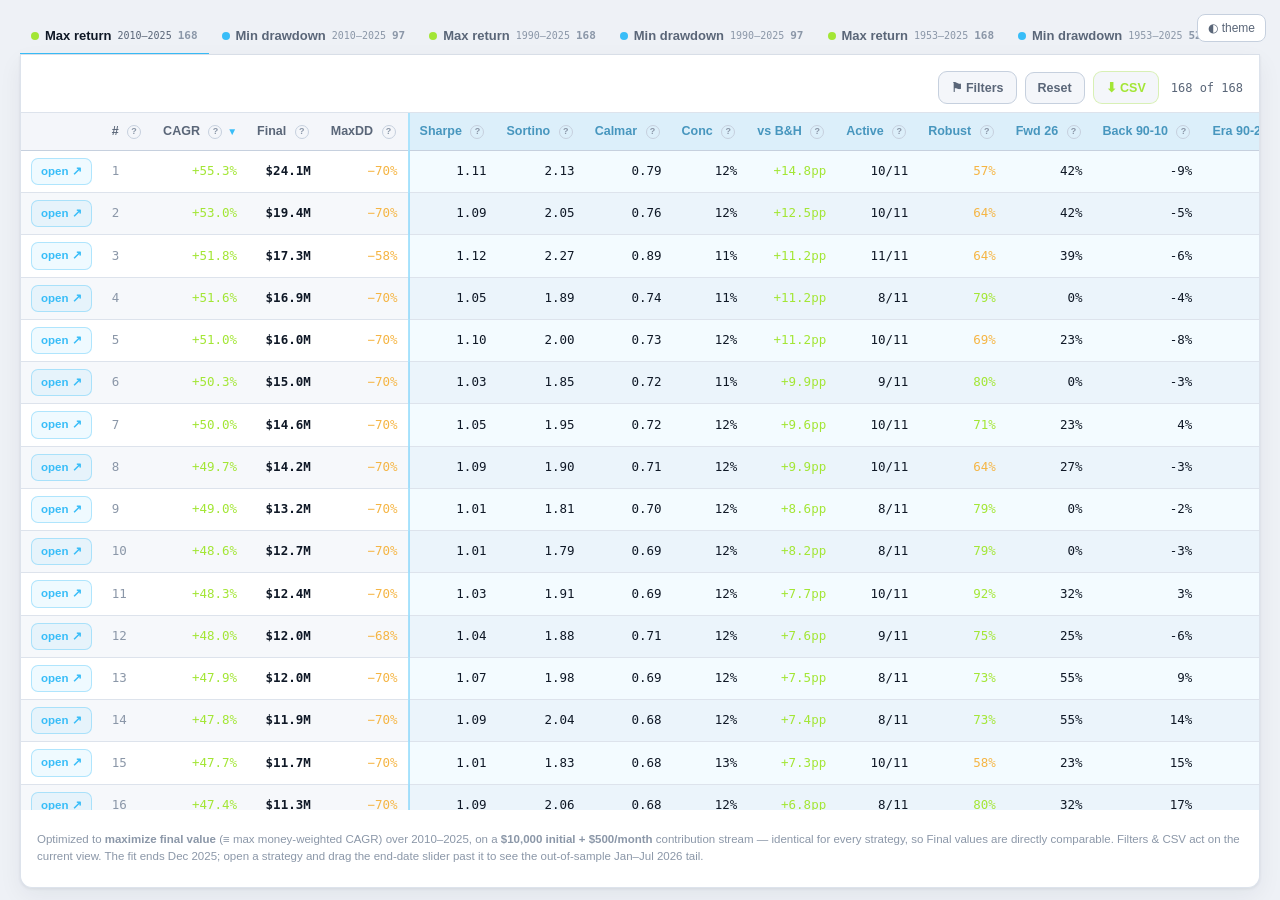
<file: experiments/9sig-overfit-explorer.html>
<!doctype html>
<html lang="en">
<head>
<meta charset="utf-8">
<meta name="viewport" content="width=device-width, initial-scale=1">
<title>Overfit Explorer — 168 9sig strategies</title>
<link rel="icon" href="../images/favicon.svg" type="image/svg+xml">
<style>
  :root{
    --bg:#080b12; --panel:#0e131e; --panel2:#121826; --border:#1d2637; --border2:#2a3852;
    --text:#e7ecf4; --muted:#8a97ab; --faint:#5c6982;
    --cyan:#38bdf8; --green:#a3e635; --red:#fb7185; --amber:#f5b544; --violet:#a78bfa;
    --t3:#fb7185; --t2:#f5b544; --t1:#38bdf8;  /* leverage tiers 3x/2x/1x */
    --row:#0b1019; --rowalt:#0d1320; --rowhover:#151e30;
    --shadow:0 1px 0 rgba(255,255,255,.02), 0 8px 30px rgba(0,0,0,.35);
    --mono:ui-monospace,"SF Mono",SFMono-Regular,Menlo,Consolas,monospace;
    --sans:-apple-system,BlinkMacSystemFont,"Segoe UI",Roboto,Helvetica,Arial,sans-serif;
  }
  @media (prefers-color-scheme:light){:root{
    --bg:#eef1f6; --panel:#ffffff; --panel2:#f4f6fa; --border:#dde3ec; --border2:#c6d0de;
    --text:#0f1826; --muted:#5a6678; --faint:#8b97a8;
    --row:#ffffff; --rowalt:#f6f8fb; --rowhover:#eaf0f8; --shadow:0 1px 3px rgba(20,30,50,.08),0 8px 24px rgba(20,30,50,.06);
  }}
  :root[data-theme="dark"]{
    --bg:#080b12; --panel:#0e131e; --panel2:#121826; --border:#1d2637; --border2:#2a3852;
    --text:#e7ecf4; --muted:#8a97ab; --faint:#5c6982; --row:#0b1019; --rowalt:#0d1320; --rowhover:#151e30;
  }
  :root[data-theme="light"]{
    --bg:#eef1f6; --panel:#ffffff; --panel2:#f4f6fa; --border:#dde3ec; --border2:#c6d0de;
    --text:#0f1826; --muted:#5a6678; --faint:#8b97a8; --row:#ffffff; --rowalt:#f6f8fb; --rowhover:#eaf0f8;
  }
  *{box-sizing:border-box}
  body{margin:0;background:var(--bg);color:var(--text);font-family:var(--sans);
    font-size:14px;line-height:1.5;-webkit-font-smoothing:antialiased}
  .wrap{max-width:1400px;margin:0 auto;padding:12px 20px 12px;height:100vh;display:flex;flex-direction:column}
  header .eyebrow{font-family:var(--mono);font-size:11px;letter-spacing:.16em;text-transform:uppercase;color:var(--cyan);margin:0 0 8px}
  h1{font-size:26px;font-weight:650;letter-spacing:-.01em;margin:0 0 6px;text-wrap:balance}
  .sub{color:var(--muted);margin:0 0 4px;max-width:70ch}
  .sub b{color:var(--text);font-weight:600}
  .warn{margin:14px 0 0;padding:9px 13px;border:1px solid var(--border2);border-left:3px solid var(--amber);
    border-radius:8px;background:color-mix(in srgb,var(--amber) 8%,transparent);color:var(--muted);font-size:12.5px}
  .warn b{color:var(--amber)}
  /* tabs */
  .tabs{display:flex;flex-wrap:nowrap;gap:2px;margin:6px 0 0;border-bottom:1px solid var(--border);
    overflow-x:auto;overflow-y:hidden;-webkit-overflow-scrolling:touch;scrollbar-width:thin;flex:none}
  .tab .tspan{font-family:var(--mono);font-size:10px;color:var(--faint);font-weight:500}
  .tab.on .tspan{color:var(--muted)}
  .tab{appearance:none;border:0;background:none;color:var(--muted);font-family:var(--sans);font-size:13px;font-weight:550;
    padding:10px 11px;cursor:pointer;border-bottom:2px solid transparent;margin-bottom:-1px;display:flex;align-items:center;
    gap:6px;white-space:nowrap;flex:none}
  .tab:hover{color:var(--text)}
  .tab.on{color:var(--text);border-bottom-color:var(--cyan)}
  .tab .dot{width:8px;height:8px;border-radius:50%}
  .tab.ret .dot{background:var(--green)} .tab.dd .dot{background:var(--cyan)}
  .tab .cnt{font-family:var(--mono);font-size:11px;color:var(--faint)}
  .panel{background:var(--panel);border:1px solid var(--border);border-top:0;border-radius:0 0 12px 12px;box-shadow:var(--shadow);flex:1;min-height:0;display:flex;flex-direction:column}
  .pane{display:none} .pane.on{display:flex;flex-direction:column;flex:1;min-height:0}
  /* summary chips + answer */
  .head{display:flex;align-items:flex-start;gap:14px;padding:16px 16px 8px;flex-wrap:wrap;flex:none}
  .head .strip{padding:0;flex:1 1 320px}
  .bar{display:flex;align-items:center;gap:8px;flex-wrap:wrap;justify-content:flex-end;margin-left:auto}
  .bar .count{margin-left:4px}
  .strip{display:flex;flex-wrap:wrap;gap:10px;padding:16px 16px 4px}
  .chip{background:var(--panel2);border:1px solid var(--border);border-radius:9px;padding:9px 13px;min-width:120px}
  .chip .k{font-size:11px;color:var(--muted);text-transform:uppercase;letter-spacing:.05em}
  .chip .v{font-family:var(--mono);font-size:18px;font-weight:600;margin-top:2px}
  .answer{margin:14px 16px 2px;padding:14px 16px;border:1px solid var(--border2);border-radius:11px;
    background:linear-gradient(180deg,color-mix(in srgb,var(--cyan) 10%,transparent),transparent)}
  .answer .lbl{font-family:var(--mono);font-size:11px;letter-spacing:.12em;text-transform:uppercase;color:var(--cyan)}
  .answer .big{font-size:20px;font-weight:640;margin:6px 0 2px;font-family:var(--mono)}
  .answer .big .ddv{color:var(--green)} .answer .sk{color:var(--muted)}
  .answer a.open{margin-top:10px}
  .pending{padding:34px 20px;text-align:center;color:var(--muted)}
  .spin{display:inline-block;width:15px;height:15px;border:2px solid var(--border2);border-top-color:var(--cyan);
    border-radius:50%;animation:sp 1s linear infinite;vertical-align:-2px;margin-right:8px}
  @keyframes sp{to{transform:rotate(360deg)}}
  /* toolbar */
  .toolbar{display:flex;align-items:center;gap:12px;flex-wrap:wrap;padding:14px 16px 12px}
  .search{flex:1;min-width:200px;display:flex;align-items:center;gap:8px;background:var(--panel2);
    border:1px solid var(--border);border-radius:9px;padding:8px 12px}
  .search input{flex:1;background:none;border:0;color:var(--text);font-family:var(--sans);font-size:13.5px;outline:none}
  .search input::placeholder{color:var(--faint)}
  .search svg{flex:none;color:var(--faint)}
  .count{font-family:var(--mono);font-size:12px;color:var(--muted);margin-left:auto}
  .hint{font-size:12px;color:var(--faint)}
  .btn{appearance:none;border:1px solid var(--border2);background:var(--panel2);color:var(--muted);font-family:var(--sans);
    font-size:12.5px;font-weight:600;padding:8px 12px;border-radius:9px;cursor:pointer;white-space:nowrap}
  .btn:hover{color:var(--text);border-color:var(--cyan)}
  .btn.on{color:var(--cyan);border-color:var(--cyan);background:color-mix(in srgb,var(--cyan) 10%,transparent)}
  .btn.dl{color:var(--green);border-color:color-mix(in srgb,var(--green) 35%,transparent)}
  .btn.dl:hover{background:color-mix(in srgb,var(--green) 12%,transparent)}
  .fbadge{font-family:var(--mono);font-size:10px;background:var(--cyan);color:#04121c;border-radius:20px;padding:0 5px;margin-left:6px;font-weight:700}
  .filters{display:none;grid-template-columns:repeat(auto-fill,minmax(155px,1fr));gap:11px;padding:2px 16px 16px;flex:none;max-height:42vh;overflow-y:auto}
  .filters.open{display:grid}
  .fl{display:flex;flex-direction:column;gap:4px;min-width:0}
  .fl span{font-size:10px;text-transform:uppercase;letter-spacing:.05em;color:var(--muted);font-weight:600}
  .fsel{display:flex;align-items:center;justify-content:space-between;gap:6px;background:var(--panel2);
    border:1px solid var(--border);color:var(--text);border-radius:7px;padding:6px 9px;font-family:var(--sans);
    font-size:12.5px;cursor:pointer;width:100%;text-align:left}
  .fsel:hover{border-color:var(--border2)}
  .fsel.set{border-color:var(--cyan);color:var(--cyan)}
  .fsel i{font-style:normal;color:var(--faint);font-size:9px;flex:none}
  .mspop{position:fixed;z-index:70;min-width:160px;max-height:280px;overflow:auto;background:var(--panel);
    border:1px solid var(--border2);border-radius:10px;padding:5px;box-shadow:var(--shadow)}
  .msrow label{display:flex;align-items:center;gap:8px;padding:6px 8px;border-radius:6px;font-size:12.5px;
    cursor:pointer;white-space:nowrap;color:var(--text)}
  .msrow label:hover{background:var(--rowhover)}
  .msrow.msall{border-bottom:1px solid var(--border);margin-bottom:3px;padding-bottom:4px;color:var(--muted)}
  .mspop input{accent-color:var(--cyan);width:14px;height:14px}
  /* table */
  .scroll{overflow:auto;flex:1;min-height:0;border-top:1px solid var(--border)}
  /* themed scrollbars (Chrome/Safari + Firefox) */
  .scroll,.filters,.mspop,.tabs{scrollbar-width:thin;scrollbar-color:var(--border2) transparent}
  .scroll::-webkit-scrollbar,.filters::-webkit-scrollbar,.mspop::-webkit-scrollbar,.tabs::-webkit-scrollbar{width:12px;height:12px}
  .scroll::-webkit-scrollbar-track,.filters::-webkit-scrollbar-track,.mspop::-webkit-scrollbar-track,.tabs::-webkit-scrollbar-track{background:transparent}
  .scroll::-webkit-scrollbar-thumb,.filters::-webkit-scrollbar-thumb,.mspop::-webkit-scrollbar-thumb,.tabs::-webkit-scrollbar-thumb{
    background:var(--border2);border-radius:10px;border:3px solid transparent;background-clip:padding-box}
  .scroll::-webkit-scrollbar-thumb:hover,.filters::-webkit-scrollbar-thumb:hover,.mspop::-webkit-scrollbar-thumb:hover,.tabs::-webkit-scrollbar-thumb:hover{background:var(--faint)}
  .scroll::-webkit-scrollbar-corner,.filters::-webkit-scrollbar-corner{background:transparent}
  table{border-collapse:collapse;width:100%;font-size:12.5px}
  thead th{position:sticky;top:0;z-index:2;background:var(--panel2);color:var(--muted);font-weight:600;
    text-align:right;padding:9px 10px;white-space:nowrap;cursor:pointer;user-select:none;border-bottom:1px solid var(--border2)}
  thead th.l{text-align:left}
  thead th:hover{color:var(--text)}
  thead th .ar{color:var(--cyan);font-size:10px}
  /* derived-metric block: cyan-tinted + bracketed so it reads as analysis, not knobs */
  thead th.m{background:color-mix(in srgb,var(--cyan) 13%,var(--panel2));color:color-mix(in srgb,var(--cyan) 55%,var(--muted))}
  td.m{background:color-mix(in srgb,var(--cyan) 6%,transparent)}
  thead th.ms,td.ms{border-left:2px solid color-mix(in srgb,var(--cyan) 42%,transparent)}
  thead th.me,td.me{border-right:2px solid color-mix(in srgb,var(--cyan) 42%,transparent)}
  tbody td{padding:7px 10px;text-align:right;white-space:nowrap;border-bottom:1px solid var(--border);font-family:var(--mono);font-variant-numeric:tabular-nums}
  tbody tr:nth-child(even){background:var(--rowalt)}
  tbody tr{background:var(--row)}
  tbody tr:hover{background:var(--rowhover)}
  /* freeze first three columns (open, #, CAGR) on horizontal scroll. Left offsets
     (--f1, --f2) are measured per-render in JS so they track the real column widths. */
  .scroll table th:nth-child(1),.scroll table td:nth-child(1){position:sticky;left:0;z-index:1}
  .scroll table th:nth-child(2),.scroll table td:nth-child(2){position:sticky;left:var(--f1,66px);z-index:1}
  .scroll table th:nth-child(3),.scroll table td:nth-child(3){position:sticky;left:var(--f2,104px);z-index:1}
  .scroll table tbody td:nth-child(-n+3){background:var(--row)}
  .scroll table tbody tr:nth-child(even) td:nth-child(-n+3){background:var(--rowalt)}
  .scroll table tbody tr:hover td:nth-child(-n+3){background:var(--rowhover)}
  /* click a row to select it — the highlight covers the whole row incl. the frozen
     columns, so it stays visible while scrolling left/right */
  tbody tr{cursor:pointer}
  .scroll table tbody tr.sel td,
  .scroll table tbody tr.sel td:nth-child(-n+3){background:color-mix(in srgb,var(--cyan) 20%,var(--panel2))}
  .scroll table tbody tr.sel td:first-child{box-shadow:inset 3px 0 0 var(--cyan)}
  .scroll table thead th:nth-child(-n+3){z-index:4;background:var(--panel2)}
  .scroll table th:nth-child(3),.scroll table td:nth-child(3){box-shadow:7px 0 8px -6px rgba(0,0,0,0.5)}
  td.rank{color:var(--faint)}
  td.l{text-align:left}
  .fin{color:var(--text);font-weight:600}
  .cagr{color:var(--green)}
  .pill{display:inline-block;font-family:var(--mono);font-size:11px;font-weight:600;padding:1px 6px;border-radius:5px;
    border:1px solid transparent}
  .t3{color:var(--t3);border-color:color-mix(in srgb,var(--t3) 45%,transparent);background:color-mix(in srgb,var(--t3) 12%,transparent)}
  .t2{color:var(--t2);border-color:color-mix(in srgb,var(--t2) 45%,transparent);background:color-mix(in srgb,var(--t2) 12%,transparent)}
  .t1{color:var(--t1);border-color:color-mix(in srgb,var(--t1) 45%,transparent);background:color-mix(in srgb,var(--t1) 12%,transparent)}
  .t0{color:var(--faint);border-color:var(--border2);background:color-mix(in srgb,var(--faint) 14%,transparent)}
  a.open{display:inline-flex;align-items:center;gap:4px;font-family:var(--sans);font-size:11.5px;font-weight:600;
    color:var(--cyan);text-decoration:none;padding:4px 9px;border:1px solid color-mix(in srgb,var(--cyan) 35%,transparent);
    border-radius:7px;background:color-mix(in srgb,var(--cyan) 8%,transparent)}
  a.open:hover{background:color-mix(in srgb,var(--cyan) 18%,transparent)}
  a.open:focus-visible{outline:2px solid var(--cyan);outline-offset:2px}
  .muted{color:var(--muted)}
  /* header help markers + fixed tooltip (fixed pos escapes the scroll container's clipping) */
  .q{display:inline-flex;align-items:center;justify-content:center;width:14px;height:14px;margin:0 2px 0 5px;
    border-radius:50%;border:1px solid var(--border2);color:var(--faint);font-size:9px;font-weight:700;
    cursor:help;vertical-align:middle;line-height:1}
  th:hover .q{color:var(--cyan);border-color:var(--cyan)}
  .tt{position:fixed;z-index:60;max-width:320px;background:var(--panel2);color:var(--text);
    border:1px solid var(--border2);border-radius:9px;padding:9px 12px;font-family:var(--sans);font-size:12px;
    line-height:1.5;font-weight:400;box-shadow:var(--shadow);pointer-events:none;opacity:0;transform:translateY(-3px);
    transition:opacity .12s,transform .12s;white-space:pre-line;text-align:left}
  .tt.on{opacity:1;transform:none}
  .foot{color:var(--faint);font-size:11.5px;padding:10px 16px;flex:none}
  .themebtn{position:fixed;top:14px;right:14px;z-index:9;appearance:none;border:1px solid var(--border2);
    background:var(--panel);color:var(--muted);border-radius:8px;padding:6px 10px;cursor:pointer;font-size:12px}
  @media (max-width:640px){h1{font-size:22px}.wrap{padding:18px 12px 50px}}
</style>
</head>
<body>


<button class="themebtn" id="themebtn" title="Toggle light / dark">◐ theme</button>
<div class="wrap">
  <div class="tabs" role="tablist" id="tabs"></div>
  <div class="panel" id="panes"></div>
</div>

<script>window.__DATA__ = {"host":"https://tqqq.networthcast.com","order":["ret2010","dd2010","ret1990","dd1990","ret1953","dd1953"],"datasets":{"ret2010":{"label":"Max return","span":"2010–2025","kind":"ret","e":229,"ready":true,"n":168,"rows":[[24062604,55.33,69.91,"tqqq","cash","monthly",90,130,5,24,0,25,100,75,10,"holding",1.11,2.13,0.79,48,0.17,13.9,-25.3,82,12,64,-38.1,14.8,182,98,10,57,0,42,33,-8.7,99,21.2,99,0.59,"crash+spike+deploy+rebalShift+target"],[19420812,53.03,69.91,"tqqq","spy","monthly",90,120,5,15,0,25,100,75,10,"holding",1.09,2.05,0.76,48,0.15,14.4,-25.6,84,12,61,-38.1,12.5,183,98,10,64,0,42,33,-5.4,99,22.4,99,0.63,"crash+spike+deploy+rebalShift+target"],[17260541,51.78,58.03,"tqqq","qqq","monthly",90,90,10,60,0,25,95,100,10,"target",1.12,2.27,0.89,44,0.38,13.8,-21.7,84,11,60,-26.9,11.2,183,97,11,64,0,39,33,-6.2,99,21.1,99,0.61,"crash+spike+throttle+deploy+rebalShift+target"],[16945799,51.59,69.92,"tqqq","cash","yearly",0,150,120,12,30,120,100,100,65,"holding",1.05,1.89,0.74,50,-0.06,16.8,-26.4,87,11,62,-38.2,11.2,2,100,8,79,0,0,0,-4,100,22.4,100,0.61,"spike+deploy+rebalShift"],[16028193,51,69.91,"tqqq","sso","monthly",90,150,10,21,0,25,100,100,25,"target",1.1,2,0.73,47,0.05,15.7,-24.4,83,12,65,-38.1,11.2,48,97,10,69,0,23,33,-7.5,99,21.5,99,0.61,"crash+spike+deploy+rebalShift+target"],[14958757,50.27,69.92,"tqqq","spy","yearly",0,130,90,48,30,120,100,100,65,"target",1.03,1.85,0.72,51,-0.03,17.3,-26.6,87,11,61,-38.2,9.9,1,100,9,80,0,0,0,-2.9,100,22.4,100,0.61,"spike+deploy+rebalShift+target"],[14620418,50.03,69.91,"tqqq","spy","weekly",90,24,40,21,0,25,100,100,95,"holding",1.05,1.95,0.72,50,0.09,19.3,-25.3,86,12,61,-38.1,9.6,51,100,10,71,0,23,33,3.9,100,24.5,100,0.67,"crash+spike+deploy+rebalShift+target"],[14194125,49.72,69.91,"tqqq","spxl","monthly",70,90,5,6,0,25,100,100,25,"holding",1.09,1.9,0.71,47,-0.12,17.6,-26.4,83,12,65,-38.1,9.9,78,96,10,64,0,27,33,-3.3,99,21.7,99,0.63,"crash+spike+deploy+rebalShift+target"],[13245665,49,69.92,"tqqq","qqq","yearly",0,150,110,15,25,120,100,100,65,"target",1.01,1.81,0.7,51,-0.04,17.5,-26.6,87,12,61,-38.2,8.6,1,100,8,79,0,0,0,-2.2,100,22.3,100,0.61,"spike+deploy+rebalShift"],[12744470,48.59,69.92,"tqqq","sso","yearly",0,140,5,36,25,120,100,100,65,"holding",1.01,1.79,0.69,51,-0.05,17.7,-26.8,87,12,61,-38.2,8.2,1,100,8,79,0,0,0,-2.9,100,22.4,100,0.61,"spike+deploy+rebalShift"],[12358444,48.27,69.88,"tqqq","spxl","quarterly",0,150,10,18,0,60,100,100,65,"holding",1.03,1.91,0.69,49,0.06,18,-27,82,12,58,-38.1,7.7,19,95,10,92,0,32,33,3,99,24,99,0.65,"crash+spike+deploy+rebalShift+target"],[12020050,47.98,67.84,"tqqq","cash","weekly",0,0.9,40,18,50,25,100,10,95,"target",1.04,1.88,0.71,48,0.04,19.2,-25.6,85,12,63,-38.1,7.6,588,100,9,75,0,25,32,-5.7,100,20.3,100,0.59,"crash+spike+rebalShift+target"],[11976068,47.94,69.88,"tqqq","sso","quarterly",80,130,90,24,0,90,100,100,60,"holding",1.07,1.98,0.69,46,0.06,16.5,-24.2,84,12,61,-38.2,7.5,12,98,8,73,0,55,33,8.7,97,25.8,97,0.68,"spike+deploy+rebalShift"],[11858843,47.84,69.88,"tqqq","spy","quarterly",80,130,95,18,0,90,100,100,60,"holding",1.09,2.04,0.68,45,0.09,15,-24.2,84,12,61,-38.2,7.4,12,98,8,73,0,55,33,14.3,95,28.4,95,0.72,"spike+deploy+rebalShift"],[11669957,47.68,69.91,"tqqq","sso","weekly",90,24,40,3,0,25,100,100,100,"target",1.01,1.83,0.68,51,0.06,20.8,-25.3,87,13,61,-38.1,7.3,50,100,10,58,0,23,33,15.3,98,27.3,98,0.7,"crash+spike+deploy+rebalShift+target"],[11335975,47.37,69.88,"tqqq","cash","quarterly",80,130,10,21,0,80,100,100,65,"holding",1.09,2.06,0.68,45,0.13,14.5,-24.2,83,12,61,-38.1,6.8,12,98,8,80,0,32,33,17.1,95,28.6,95,0.73,"spike+deploy+rebalShift"],[10381206,46.46,69.88,"tqqq","qqq","quarterly",80,130,5,24,0,75,100,100,65,"holding",1.08,2.04,0.66,44,0.13,15.4,-24.1,83,12,59,-38.1,5.9,18,97,8,86,0,32,33,9.7,98,26.3,98,0.69,"spike+deploy+rebalShift"],[10337893,46.42,69.92,"tqqq","spxl","yearly",0,140,90,9,20,120,100,100,65,"target",0.98,1.69,0.66,52,-0.14,18.6,-28.7,87,12,61,-40.8,6,1,100,8,80,0,0,0,-3.8,100,20.6,100,0.59,"spike+deploy+rebalShift"],[10215351,46.3,70.83,"tqqq","qqq","weekly",0,0.9,45,60,40,25,100,100,95,"target",1.01,1.8,0.65,50,0.04,21,-26,85,13,63,-38.1,5.9,518,100,10,79,0,25,30,-5.3,100,20.1,100,0.58,"crash+spike+deploy+rebalShift+target"],[9145267,45.15,70.59,"tqqq","qld","yearly",70,130,140,24,20,120,100,100,65,"target",0.97,1.74,0.64,50,-0.02,18.6,-28.5,87,14,60,-47.9,4.8,3,100,9,88,0,0,0,-6.9,100,19.8,100,0.59,"spike+deploy+rebalShift+target"],[8429023,44.32,69.88,"tqqq","qld","quarterly",80,120,30,18,0,75,100,100,65,"target",1.02,1.87,0.63,46,0.09,18.8,-25.7,83,12,58,-38.1,3.8,19,97,8,87,0,32,33,-0.8,100,22.2,100,0.62,"spike+deploy+rebalShift"],[7716834,43.41,72.07,"tqqq","qld","monthly",40,9,10,36,10,25,100,100,45,"holding",0.98,1.73,0.6,48,-0.02,21,-26.9,86,14,61,-37.6,3.2,125,100,10,81,0,33,33,-4.7,100,18.4,100,0.55,"crash+spike+deploy+rebalShift+target"],[7359742,42.93,70.68,"tqqq","qld","weekly",60,0.5,15,12,10,25,75,50,25,"holding",0.99,1.73,0.61,48,-0.07,20.1,-26.1,85,12,63,-38.9,2.7,683,100,11,94,0,30,32,-5.3,100,19.4,100,0.58,"crash+spike+throttle+deploy+rebalShift+target"],[7251148,42.78,72.87,"spxl","tqqq","quarterly",90,70,80,15,0,25,100,0,20,"target",0.86,2.2,0.59,58,1.91,21.5,-26.6,76,21,39,-37.8,1.9,50,80,7,71,0,7,2,-8.4,100,18.1,100,0.48,"spike+rebalShift"],[6670434,41.93,77.24,"tqqq","spxl","weekly",0,0.8,20,3,60,225,100,50,90,"target",0.93,1.59,0.54,52,-0.05,23.9,-28.3,86,14,63,-38.2,1.5,532,100,8,100,0,23,33,-6.5,100,18.3,100,0.56,"crash+rebalShift+target"],[6049426,40.94,71.27,"tqqq","tqqq","quarterly",90,0.5,5,36,0,25,50,0,25,"target",0.86,2.08,0.57,56,1.65,22.2,-27.8,72,21,34,-35.2,0,45,78,6,100,0,16,10,-10,100,18,100,0.51,"rebalShift"],[6034195,40.91,72.95,"tqqq","tqqq","yearly",90,0.5,90,24,0,100,80,0,55,"holding",0.75,2.71,0.56,70,3.22,22.5,-13.6,70,29,44,-72.9,0,13,82,6,100,0,0,0,-12.3,100,17.4,100,0.44,"rebalShift"],[5963138,40.79,72.93,"spxl","tqqq","yearly",90,150,85,48,0,70,70,0,55,"target",0.76,2.63,0.56,69,3.26,22.7,-15.5,64,29,40,-72.9,-0.1,12,76,7,79,0,0,0,-17,100,15.8,100,0.39,"spike+rebalShift"],[5928349,40.73,72.94,"qld","tqqq","yearly",90,0.5,90,12,0,25,70,0,55,"holding",0.73,2.8,0.56,74,3.27,22.5,-12.9,36,29,14,-72.9,-0.2,5,35,7,100,0,0,0,-13,100,17.3,100,0.43,"spike+rebalShift"],[5872444,40.64,79.92,"tqqq","tqqq","monthly",90,0.5,60,24,0,25,60,0,5,"target",0.89,1.51,0.51,57,-0.04,24.9,-29.9,85,15,62,-37.6,0,171,92,6,100,0,32,19,-7.7,100,18.6,100,0.56,"rebalShift"],[5793985,40.5,72.93,"sso","tqqq","yearly",90,0.5,15,9,0,25,90,0,55,"holding",0.73,2.79,0.56,73,3.25,22.5,-12.9,59,30,17,-72.9,-0.4,9,59,7,100,0,0,0,-13.7,100,16.9,100,0.42,"spike+rebalShift"],[5747429,40.42,81.59,"tqqq","tqqq","weekly",60,50,75,15,60,275,50,0,100,"holding",0.9,1.54,0.5,54,-0.07,27.1,-29.2,88,14,61,-38.2,0,792,100,6,100,0,23,33,-7.8,100,18,100,0.55,"rebalShift"],[5643969,40.24,79.86,"spxl","tqqq","monthly",20,0.5,50,24,0,25,100,0,5,"target",0.88,1.5,0.5,56,-0.05,24.9,-29.8,87,15,62,-37.6,-0.4,180,96,7,100,0,32,19,-12.9,100,17.2,100,0.53,"spike+rebalShift"],[5447056,39.88,71.12,"qld","tqqq","quarterly",90,0.5,180,24,40,160,100,0,25,"holding",0.87,2.06,0.56,54,1.63,22,-27.3,87,21,55,-33.8,-1.1,63,100,6,100,0,16,10,-5.3,100,18.7,100,0.5,"rebalShift"],[5409659,39.81,72.88,"sso","tqqq","quarterly",90,0.5,120,18,0,25,50,0,20,"holding",0.82,2.06,0.55,58,1.9,21.7,-27.8,84,22,35,-37.3,-1.1,58,92,7,100,0,7,2,-10.3,100,17.3,100,0.48,"spike+rebalShift"],[5135849,39.29,79.43,"qld","tqqq","monthly",90,0.5,30,9,90,275,80,0,5,"target",0.89,1.5,0.49,53,-0.12,24.6,-29.2,87,14,65,-37.1,-1.4,187,100,8,100,0,32,19,-2.1,100,18.5,100,0.57,"crash+rebalShift+target"],[4916023,38.85,72.41,"qqq","tqqq","yearly",90,0.5,80,18,80,275,60,0,55,"holding",0.73,2.67,0.54,69,3.21,22.2,-12.2,84,30,44,-72.2,-2.1,16,100,6,100,0,0,0,-6,99,17.4,99,0.42,"rebalShift"],[4808720,38.63,70.58,"qqq","tqqq","quarterly",90,0.5,85,48,50,120,60,0,25,"holding",0.85,2.02,0.55,53,1.66,21.8,-27,86,21,49,-33.7,-2.3,63,100,6,100,0,16,10,-2.5,99,18.6,99,0.5,"rebalShift"],[4762707,38.53,72.21,"spy","tqqq","yearly",90,0.5,50,3,10,400,95,0,55,"holding",0.72,2.66,0.53,70,3.22,22.2,-12.3,84,30,39,-72.1,-2.4,16,100,6,100,0,0,0,-6.5,99,16.1,99,0.39,"rebalShift"],[4762523,38.53,78.92,"sso","tqqq","monthly",90,0.5,85,12,0,50,90,0,60,"holding",0.93,1.46,0.49,49,-0.5,25.4,-29.1,87,15,69,-65.2,-1.9,188,99,7,100,0,47,33,-3.3,100,19,100,0.58,"spike+rebalShift"],[4637912,38.26,70.36,"spy","tqqq","quarterly",90,0.5,80,12,40,500,50,0,25,"holding",0.84,2.01,0.54,53,1.67,21.8,-27,86,22,47,-33.8,-2.7,63,100,6,100,0,16,10,-3.7,99,17.6,99,0.48,"rebalShift"],[4402774,37.74,78.81,"qqq","tqqq","monthly",90,0.5,15,9,20,200,90,0,5,"target",0.87,1.46,0.48,52,-0.13,24.3,-29,87,15,63,-36.8,-2.9,187,100,8,100,0,32,19,0.1,100,17.2,100,0.55,"crash+rebalShift+target"],[4250989,37.39,58.44,"qld","spxl","quarterly",0,30,70,9,10,25,100,100,60,"target",1.04,1.99,0.64,36,0.31,15.4,-19.8,85,12,61,-31.9,-3,50,100,8,80,0,35,15,5.1,95,21.4,95,0.67,"spike+deploy+rebalShift"],[4246952,37.38,77.35,"spxl","tqqq","weekly",90,0.5,40,9,30,0,60,0,90,"target",0.88,1.44,0.48,52,-0.2,25.8,-30.4,87,14,66,-38.5,-3,765,100,8,100,0,21,24,-3.5,100,14.2,100,0.51,"crash+rebalShift+target"],[4232932,37.35,77.94,"qld","tqqq","weekly",90,0.5,85,18,70,250,95,0,20,"holding",0.91,1.46,0.48,48,-0.43,25.5,-29,87,12,64,-44.9,-2.9,793,100,6,100,0,28,27,2,100,20,100,0.59,"rebalShift"],[4197386,37.27,78.53,"spy","tqqq","monthly",90,0.5,15,12,75,250,70,0,5,"target",0.87,1.45,0.47,52,-0.13,24.2,-28.9,87,15,62,-36.7,-3.4,188,100,8,100,0,32,19,-1,100,14.9,100,0.52,"crash+rebalShift+target"],[4031420,36.86,79.74,"sso","tqqq","weekly",90,0.5,70,60,0,25,95,0,5,"holding",0.89,1.44,0.46,49,-0.41,25.9,-29.7,87,13,65,-45.9,-3.4,792,100,7,92,0,29,28,2.3,99,14.6,99,0.53,"spike+rebalShift"],[4027573,36.85,60.64,"spxl","qld","quarterly",90,120,5,36,0,25,100,100,35,"holding",1.1,2.31,0.61,34,0.9,15.1,-17.8,78,16,52,-34.3,-3.7,39,88,9,62,0,27,5,0.5,99,18.5,99,0.55,"crash+spike+deploy+rebalShift"],[3767169,36.19,61.85,"qld","spxl","monthly",20,40,45,36,0,25,100,100,95,"target",1.01,1.79,0.59,37,0,17.1,-19.1,84,11,63,-21.4,-4.4,61,98,9,80,0,25,8,3.4,94,19.5,94,0.61,"crash+spike+deploy+rebalShift"],[3515309,35.5,54.49,"spxl","qld","yearly",80,150,20,6,10,70,100,0,55,"target",0.92,2.13,0.65,40,2,13.7,-17.5,86,21,61,-46.4,-5.4,12,100,7,87,0,0,0,-5.8,99,15.8,99,0.5,"spike+rebalShift"],[3491127,35.43,51.56,"qld","sso","quarterly",0,110,140,18,0,50,100,100,65,"holding",1.11,2.03,0.69,31,-0.02,11.5,-16.9,82,10,61,-21,-5.1,10,98,8,79,0,23,23,10.9,85,22.4,85,0.71,"spike+deploy+rebalShift"],[3444202,35.3,57.64,"qld","spxl","yearly",0,130,10,6,20,80,100,100,70,"holding",0.87,1.76,0.61,43,1.43,12.6,-21.1,86,23,64,-48.7,-4.8,4,100,8,87,0,0,0,2.9,96,18.2,96,0.58,"spike+deploy+rebalShift"],[3405984,35.19,59.02,"spxl","cash","quarterly",60,150,10,60,40,25,100,0,0,"target",0.94,1.65,0.6,41,0.08,17.3,-22.6,85,14,64,-26.7,-4.7,54,100,7,77,0,22,27,-2.4,97,16.9,97,0.56,"crash+spike"],[3395502,35.16,51.57,"qld","spy","quarterly",80,110,65,21,0,50,100,100,65,"target",1.15,2.17,0.68,30,0.06,9.7,-15.7,82,10,62,-21,-5.4,13,98,8,73,0,23,23,14.9,83,23.7,83,0.76,"spike+deploy+rebalShift"],[3388970,35.14,51.66,"qld","sso","monthly",0,30,5,12,0,25,100,100,100,"holding",1.07,1.93,0.68,33,-0.01,12.7,-16.8,84,11,62,-21.1,-5.4,26,99,9,67,0,29,23,7.8,88,19.2,88,0.65,"crash+spike+deploy+rebalShift"],[3277928,34.81,58.69,"spxl","qqq","monthly",20,0.9,5,60,25,140,100,100,60,"holding",0.97,1.68,0.59,37,0.06,15.7,-20.6,84,13,65,-26.8,-5.6,142,100,9,86,0,23,23,1.1,98,18.1,98,0.62,"crash+deploy+rebalShift+target"],[3277919,34.81,54.53,"spxl","cash","monthly",20,0.9,5,60,90,180,100,100,60,"holding",0.98,1.74,0.64,36,0.14,13.9,-20,83,14,67,-26.8,-5.6,142,100,9,86,0,22,20,-3.5,96,16.9,96,0.58,"crash+deploy+rebalShift+target"],[3247770,34.71,63.5,"spxl","qld","monthly",30,0.9,5,36,75,120,100,100,60,"holding",0.95,1.58,0.55,39,-0.2,18.2,-22.8,85,13,65,-32.5,-5.7,142,100,9,93,0,23,26,0.2,99,17.4,99,0.58,"crash+deploy+rebalShift+target"],[3211861,34.6,57.74,"qld","cash","monthly",90,150,85,24,10,25,100,100,25,"holding",1.04,1.85,0.6,34,-0.06,14.5,-18.7,84,11,62,-26,-5.2,12,100,8,71,0,28,23,0,98,16.8,98,0.56,"spike+deploy+rebalShift"],[3156383,34.43,51.72,"qld","cash","yearly",0,110,150,9,40,75,100,100,65,"target",1,1.8,0.67,34,0.08,11.2,-17.9,85,12,63,-21.2,-6,1,100,8,93,0,0,0,1.6,96,17.6,96,0.58,"spike+deploy+rebalShift"],[3145720,34.4,51.72,"qld","sso","yearly",0,130,150,36,20,75,100,100,55,"target",0.9,1.82,0.67,40,1.32,12.5,-19.1,87,21,63,-27.8,-6.5,2,100,8,100,0,0,0,9.2,92,21.1,92,0.68,"spike+deploy+rebalShift"],[3139868,34.38,51.57,"qld","cash","quarterly",70,110,35,6,0,50,100,100,65,"holding",1.14,2.16,0.67,30,0.09,9.2,-15.8,82,10,62,-21,-6.2,12,98,8,87,0,23,23,16.6,83,23.5,83,0.76,"spike+deploy+rebalShift"],[3114819,34.3,51.72,"qld","spy","yearly",10,130,60,48,20,70,100,100,55,"target",0.92,1.88,0.63,37,1.22,11.1,-17.3,87,20,62,-21.2,-8.3,4,100,8,94,0,0,0,10.3,89,21.4,89,0.7,"spike+deploy+rebalShift"],[2914967,33.65,51.57,"qld","qqq","quarterly",80,110,120,3,0,50,100,100,65,"target",1.1,2.05,0.65,30,0.05,11.2,-15.8,82,11,62,-21,-6.9,13,98,8,93,0,23,23,12.1,90,22.4,90,0.71,"spike+deploy+rebalShift"],[2875388,33.51,57.74,"qld","spy","monthly",90,120,65,15,10,25,100,100,25,"holding",1.01,1.78,0.58,35,-0.05,15.2,-18.7,85,12,62,-26,-6.3,13,100,8,93,0,28,23,4,98,18.4,98,0.6,"spike+deploy+rebalShift"],[2867159,33.48,52.08,"spxl","spy","quarterly",70,150,5,24,25,25,95,75,0,"holding",0.92,1.61,0.64,40,0.11,14.8,-22.2,85,14,64,-26.3,-6.4,54,100,8,80,0,21,27,-0.5,97,16.8,97,0.58,"crash+spike+throttle"],[2849949,33.42,76.86,"spxl","cash","yearly",80,150,55,60,30,110,100,100,60,"target",0.89,1.53,0.43,40,-0.09,13.5,-23.1,86,15,63,-48.3,-6.4,6,100,8,100,0,0,0,-5.4,98,16.1,98,0.56,"spike+deploy+rebalShift"],[2842193,33.4,51.72,"qld","qqq","yearly",0,110,75,18,20,80,100,100,55,"target",0.92,1.82,0.65,38,1.06,11.9,-18,87,20,63,-21.2,-7.5,3,100,8,100,0,0,0,9.1,92,20.9,92,0.68,"spike+deploy+rebalShift"],[2828327,33.35,62.05,"qld","spxl","weekly",0,0.9,40,24,75,170,100,0,30,"holding",0.97,1.63,0.54,36,-0.21,17.2,-20,83,11,65,-24.5,-6.9,749,100,8,100,0,23,23,2.9,98,18.3,98,0.6,"crash+rebalShift+target"],[2776518,33.16,55.94,"spxl","spy","monthly",20,0.7,5,60,80,160,100,100,60,"holding",0.94,1.62,0.59,37,0.07,14.7,-20.8,83,14,66,-26.8,-7.2,143,100,9,93,0,21,22,-1.2,96,16.9,96,0.59,"crash+deploy+rebalShift+target"],[2768436,33.14,73.38,"qqq","tqqq","weekly",90,0.5,85,21,25,120,95,0,25,"holding",0.89,1.4,0.45,43,-0.5,24,-26.9,87,12,66,-40.5,-7.1,793,100,6,93,0,25,24,7.8,99,15.2,99,0.54,"rebalShift"],[2763691,33.12,55.63,"spxl","qqq","quarterly",60,12,10,36,50,25,90,100,100,"holding",0.96,1.7,0.6,36,0.13,14.6,-19.3,84,14,67,-25.7,-7.1,49,100,11,100,0,23,14,0.2,98,16.5,98,0.58,"crash+spike+throttle+deploy+rebalShift+target"],[2736867,33.02,57.74,"qld","qqq","monthly",90,130,70,24,10,25,100,100,25,"holding",0.99,1.76,0.57,35,-0.05,15.8,-18.7,85,12,62,-26,-6.8,12,100,8,100,0,28,23,3.6,98,18.2,98,0.59,"spike+deploy+rebalShift"],[2680513,32.82,65.44,"spxl","qld","weekly",90,0.5,35,6,80,190,100,0,100,"holding",0.91,1.5,0.5,40,-0.22,18.7,-23.7,84,14,66,-34,-7.6,764,100,8,100,0,17,24,-0.4,99,16.6,99,0.56,"crash+rebalShift+target"],[2679578,32.81,60.78,"qld","cash","weekly",0,0.7,5,21,60,150,100,100,95,"target",1,1.74,0.54,34,-0.11,16.3,-19,84,12,63,-26,-7.6,373,100,9,100,0,18,23,6.2,96,18.9,96,0.63,"crash+deploy+rebalShift+target"],[2634150,32.65,56.91,"qld","sso","weekly",0,0.8,85,36,70,25,100,0,20,"target",1,1.7,0.57,34,-0.22,15.2,-18.5,84,10,63,-20.9,-7.6,488,100,8,100,0,24,23,3.8,98,18,98,0.59,"spike+rebalShift+target"],[2620955,32.6,76.86,"spxl","spy","yearly",80,150,85,24,20,110,100,100,60,"target",0.88,1.52,0.42,40,-0.05,13.7,-23,86,16,62,-48.3,-7.2,6,100,8,100,0,0,0,-4.6,98,16,98,0.56,"spike+deploy+rebalShift"],[2608833,32.55,76.86,"spxl","qqq","yearly",80,150,10,15,20,75,100,100,55,"target",0.86,1.56,0.42,42,0.53,14,-22.8,87,20,62,-48.3,-8.4,6,100,8,93,0,0,0,-2.5,97,15.7,97,0.56,"spike+deploy+rebalShift"],[2558054,32.36,62.86,"qld","qqq","weekly",50,0.9,5,12,75,50,70,100,95,"holding",0.98,1.7,0.51,34,-0.12,17.3,-19.1,84,12,63,-25.9,-8.1,653,100,10,100,0,18,23,5.8,98,18.8,98,0.61,"crash+throttle+deploy+rebalShift+target"],[2548024,32.32,61.71,"qld","spy","weekly",0,0.7,5,3,75,180,100,75,90,"target",0.97,1.68,0.52,35,-0.11,16.9,-19.1,84,12,63,-26,-8.1,452,100,9,100,0,18,23,6.1,97,18.9,97,0.63,"crash+deploy+rebalShift+target"],[2459013,31.97,52.27,"qld","qld","quarterly",90,0.5,30,3,50,200,95,0,25,"holding",0.96,2.41,0.61,35,1.54,13.9,-16.5,84,17,57,-20.7,-9,63,100,6,100,0,13,6,3.9,98,18.4,98,0.56,"rebalShift"],[2453088,31.95,53.62,"qld","qld","yearly",90,0.5,15,48,0,80,50,0,55,"holding",0.72,2.54,0.6,51,3.01,15.1,-10.8,81,28,44,-53.5,-9,14,94,6,100,0,0,0,3,96,17.9,96,0.47,"rebalShift"],[2447297,31.92,69.19,"spxl","cash","weekly",80,0.9,25,48,75,200,50,25,100,"holding",0.92,1.51,0.46,38,-0.25,16.3,-23.1,83,14,67,-40.1,-8.5,718,100,10,100,0,15,25,0.2,97,15.3,97,0.56,"crash+throttle+deploy+rebalShift+target"],[2423824,31.83,63.4,"qld","qld","monthly",60,30,75,18,75,170,50,0,5,"target",0.96,1.66,0.5,35,-0.12,17.9,-19.3,85,12,63,-26,-8.8,189,100,6,100,0,25,23,4.9,99,18.8,99,0.6,"rebalShift"],[2406240,31.76,53.55,"sso","qld","yearly",90,0.5,15,36,0,25,80,0,55,"holding",0.7,2.61,0.59,54,3.1,15.1,-10.9,59,29,20,-53.6,-9.2,10,65,7,100,0,0,0,2.6,96,17.7,96,0.46,"spike+rebalShift"],[2401159,31.73,69.25,"spxl","qqq","weekly",80,0.5,25,36,90,70,50,25,95,"holding",0.92,1.52,0.46,38,-0.24,16.6,-22.6,83,14,67,-40,-8.7,715,100,10,100,0,16,23,1.3,98,16.1,98,0.58,"crash+throttle+deploy+rebalShift+target"],[2393983,31.71,63.41,"qld","qld","weekly",60,15,10,60,0,160,50,0,95,"target",0.95,1.62,0.5,36,-0.13,17.8,-19.3,85,12,63,-26,-8.7,792,100,6,100,0,18,23,4.9,99,18.4,99,0.59,"rebalShift"],[2349840,31.52,56.51,"spxl","sso","quarterly",70,150,5,24,20,25,90,0,0,"holding",0.86,1.45,0.56,41,-0.11,16.3,-24.7,85,15,63,-41.9,-8.4,54,100,8,100,0,20,27,-0.2,97,16.2,97,0.57,"crash+spike+throttle"],[2313232,31.37,65.69,"spxl","sso","monthly",20,0.5,5,60,70,400,100,100,60,"holding",0.88,1.43,0.48,39,-0.24,16.2,-23.8,85,15,66,-41.2,-9,143,100,9,100,0,20,24,-0.4,97,16.3,97,0.58,"crash+deploy+rebalShift+target"],[2239918,31.05,76.86,"spxl","sso","yearly",80,150,60,3,20,110,100,100,55,"holding",0.83,1.46,0.4,42,0.38,14.8,-23.9,87,20,61,-48.3,-9.9,5,100,8,100,0,0,0,-1.9,98,15.5,98,0.55,"spike+deploy+rebalShift"],[2234585,31.03,51.18,"sso","qld","quarterly",90,0.5,50,60,100,50,95,0,25,"holding",0.94,2.38,0.61,34,1.57,13.7,-16.3,84,18,55,-20.1,-9.9,63,100,6,100,0,13,6,1.3,98,16.3,98,0.52,"rebalShift"],[2230557,31.01,54.02,"qqq","qld","yearly",90,0.5,35,18,0,25,85,0,65,"holding",0.67,2.57,0.57,55,3.22,14.7,-10.3,47,30,10,-54,-9.4,8,53,7,100,0,0,0,3.1,95,17.7,95,0.49,"spike+rebalShift"],[2225208,30.99,71.33,"spy","tqqq","weekly",90,0.5,45,36,90,250,70,0,60,"holding",0.87,1.34,0.43,42,-0.56,23.6,-27.6,87,14,66,-37.7,-9.2,793,100,6,93,0,18,24,8,98,11.9,98,0.49,"rebalShift"],[2202775,30.89,71.91,"spxl","spy","weekly",90,0.9,25,36,60,275,50,50,95,"holding",0.88,1.42,0.43,39,-0.33,17.6,-24,84,15,66,-43,-9.5,718,100,10,100,0,16,25,0.2,97,15.2,97,0.55,"crash+throttle+deploy+rebalShift+target"],[2179591,30.78,61.27,"sso","qld","monthly",90,0.5,25,12,0,25,60,0,5,"target",0.93,1.58,0.5,35,-0.13,16.2,-19.7,85,13,65,-25.7,-9.9,185,99,7,100,0,24,12,2,99,16.6,99,0.57,"spike+rebalShift"],[2127458,30.55,53.99,"spy","qld","yearly",90,0.5,130,48,0,25,80,0,65,"holding",0.67,2.52,0.57,55,3.18,14.7,-10.4,68,30,19,-54,-9.9,13,82,7,100,0,0,0,2.5,95,17.4,95,0.48,"spike+rebalShift"],[2072908,30.29,50.78,"qqq","qld","quarterly",90,0.5,80,15,0,130,90,0,25,"holding",0.93,2.36,0.6,34,1.6,13.5,-16.1,83,18,50,-20.4,-10.6,63,100,6,100,0,13,6,4.1,96,17.7,96,0.54,"rebalShift"],[2008022,29.98,74.23,"spxl","sso","weekly",90,0.8,25,36,30,150,50,25,90,"holding",0.84,1.33,0.4,41,-0.39,18.9,-25.5,85,15,67,-45.6,-10.4,717,100,10,100,0,16,25,-0.1,97,15.2,97,0.55,"crash+throttle+deploy+rebalShift+target"],[1960673,29.75,59.68,"qqq","qld","monthly",90,0.5,5,6,100,275,80,0,5,"target",0.94,1.58,0.5,33,-0.18,15.6,-18.5,85,12,64,-24.5,-10.9,182,100,8,100,0,24,12,5.4,98,17.8,98,0.6,"crash+rebalShift+target"],[1953941,29.71,50.14,"spy","qld","quarterly",90,0.5,75,18,100,250,75,0,25,"holding",0.92,2.34,0.59,34,1.61,13.4,-16,83,18,48,-20,-11.2,63,100,6,100,0,13,6,3.3,96,17.1,96,0.53,"rebalShift"],[1841517,29.13,56.59,"qqq","spxl","quarterly",90,9,5,48,0,25,50,0,90,"target",0.88,1.82,0.51,34,1.02,16.2,-18.5,85,18,56,-38.6,-11.1,60,98,9,85,0,19,16,4.5,87,15.5,87,0.58,"spike+throttle+rebalShift+target"],[1818275,29.01,76.82,"spxl","spxl","weekly",10,21,10,60,20,50,50,0,90,"holding",0.79,1.24,0.38,45,-0.37,21.3,-27.4,87,16,66,-48.2,-11.4,787,100,6,100,0,16,27,-0.2,98,15.2,98,0.54,"rebalShift"],[1818275,29.01,76.8,"spxl","spxl","monthly",80,100,5,48,50,400,50,0,55,"holding",0.79,1.25,0.38,45,-0.4,21.2,-26.9,87,16,65,-48.3,-11.4,189,100,6,100,0,16,27,-0.5,98,15.1,98,0.54,"rebalShift"],[1818275,29.01,76.75,"spxl","spxl","quarterly",70,70,30,21,25,160,50,0,85,"holding",0.79,1.26,0.38,44,-0.32,21.2,-26.4,87,16,65,-48.2,-11.4,62,100,6,100,0,16,27,-0.5,98,15.1,98,0.54,"rebalShift"],[1815415,28.99,58.82,"spy","qld","monthly",90,0.5,10,9,20,140,70,0,5,"target",0.93,1.56,0.49,33,-0.19,15.5,-18.4,85,12,63,-24.3,-11.6,185,100,8,100,0,24,12,3.8,97,16.2,97,0.57,"crash+rebalShift+target"],[1804055,28.93,54.35,"spxl","spxl","yearly",90,0.5,35,6,0,90,90,0,55,"holding",0.62,2.32,0.53,57,4.53,17,-12.3,75,42,48,-54.4,-12,14,88,6,100,0,0,0,-2.5,89,14.5,89,0.46,"rebalShift"],[1758592,28.68,54.34,"sso","spxl","yearly",90,0.5,55,18,0,25,90,0,55,"holding",0.59,2.47,0.53,62,4.64,17,-11.3,59,45,17,-54.4,-12.2,9,59,7,100,0,0,0,-2.6,87,14.5,87,0.44,"spike+rebalShift"],[1716939,28.45,44.18,"sso","spxl","quarterly",0,0.5,65,3,0,25,50,0,70,"holding",0.84,1.89,0.64,36,1.47,14.7,-19.2,81,21,47,-26.1,-12.2,60,95,8,100,0,18,13,-1.4,96,15.2,96,0.56,"spike+throttle+rebalShift"],[1703302,28.37,62.43,"sso","spxl","weekly",90,0.7,110,18,10,25,100,0,35,"holding",0.84,1.35,0.45,37,-0.29,18.7,-21.9,85,14,69,-29.8,-11.9,790,100,7,80,0,19,21,6.5,91,16.2,91,0.59,"spike+rebalShift"],[1650356,28.06,59.25,"sso","spxl","monthly",40,80,30,3,0,25,100,0,100,"target",0.87,1.52,0.47,34,0.38,13.6,-18.7,84,18,66,-29.9,-12.4,172,98,7,85,0,22,9,5,86,15.9,86,0.63,"spike+rebalShift"],[1632546,27.96,39.99,"qqq","spxl","yearly",90,0.5,5,60,0,25,60,100,50,"holding",0.58,2.95,0.7,58,4.45,12.2,-9.4,59,42,14,-40,-12.2,8,59,8,100,0,0,0,-3.5,89,14.2,89,0.45,"spike+deploy+rebalShift"],[1598246,27.75,57.06,"sso","qld","weekly",90,0.5,75,36,60,110,70,100,15,"holding",0.94,1.49,0.49,31,-0.57,16.4,-19.6,84,11,66,-31.5,-12.5,793,100,6,100,0,19,19,5.7,97,15.7,97,0.58,"rebalShift"],[1501071,27.14,56.88,"qqq","spxl","monthly",90,0.5,10,15,100,160,95,0,10,"target",0.82,1.27,0.48,37,-0.62,17.5,-23.1,86,15,65,-44.3,-13.4,183,100,8,100,0,21,12,3.8,89,16,89,0.59,"crash+rebalShift+target"],[1451216,26.81,52.62,"spy","spxl","yearly",90,0.5,180,24,20,130,80,0,55,"holding",0.59,2.34,0.51,56,4.48,16,-10.2,84,45,39,-51.8,-14.1,16,100,5,100,0,0,0,-0.5,85,14,85,0.43,""],[1421079,26.6,52.17,"spy","spxl","quarterly",90,0.5,45,60,75,120,60,0,20,"holding",0.75,1.49,0.51,43,0.77,16,-24.6,86,21,47,-51,-14.3,63,100,6,100,0,5,0,1.1,91,14.2,91,0.5,"rebalShift"],[1356361,26.15,57.11,"spy","spxl","monthly",90,0.5,80,12,25,80,80,0,10,"holding",0.81,1.23,0.46,37,-0.64,17.5,-23.1,86,15,63,-44.7,-14.4,189,100,6,100,0,20,12,3.1,89,15.2,89,0.57,"rebalShift"],[1298202,25.72,46.34,"sso","cash","quarterly",60,150,5,9,40,25,100,100,100,"target",0.93,1.62,0.56,29,0.13,12.5,-15.4,84,15,67,-18.5,-14.5,5,100,9,85,0,19,18,2.3,86,13.5,86,0.57,"crash+spike+deploy+rebalShift"],[1267754,25.49,51.66,"qqq","qld","weekly",90,0.5,30,12,90,140,100,0,10,"target",0.97,1.56,0.49,27,-0.5,14.4,-16.7,83,10,67,-22,-14.8,791,100,8,100,0,17,15,9.4,95,14.5,95,0.6,"crash+rebalShift+target"],[1263825,25.46,59.26,"sso","cash","monthly",90,110,65,24,20,25,100,100,40,"target",0.93,1.51,0.43,29,-0.34,10.6,-16.8,83,12,66,-29.9,-14.6,7,100,8,87,0,14,18,4.6,85,13.6,85,0.58,"spike+deploy+rebalShift"],[1263186,25.46,46.31,"sso","qqq","quarterly",70,150,5,48,30,25,100,100,100,"target",0.93,1.59,0.55,28,-0.02,12.4,-15.4,84,14,67,-18.5,-14.8,7,100,9,85,0,18,18,5.8,86,14.7,86,0.61,"crash+spike+deploy+rebalShift"],[1190623,24.88,59.34,"sso","cash","yearly",0,120,90,60,40,70,100,100,60,"target",0.83,1.4,0.42,31,0.11,9.7,-18.2,85,18,65,-30,-15,2,100,8,100,0,0,0,2,86,14.5,86,0.59,"spike+deploy+rebalShift"],[1151271,24.55,46.26,"sso","spy","quarterly",40,120,5,15,40,25,100,100,100,"target",0.89,1.49,0.52,29,-0.03,12.5,-15.7,84,15,67,-18.5,-16,5,100,9,100,0,19,18,4.7,86,14.4,86,0.6,"crash+spike+deploy+rebalShift"],[1128932,24.36,59.34,"sso","qqq","yearly",70,130,85,6,20,60,100,0,55,"holding",0.79,1.6,0.41,32,1.9,9.6,-15.9,85,26,63,-30,-16.6,14,100,7,100,0,0,0,5.3,86,14.9,86,0.6,"spike+rebalShift"],[1108860,24.19,59.34,"sso","spy","yearly",70,150,10,60,30,50,100,100,55,"target",0.8,1.56,0.41,31,1.44,8.9,-15.5,85,24,62,-30,-16.7,5,100,8,100,0,0,0,3.6,84,14.4,84,0.61,"spike+deploy+rebalShift"],[1100106,24.11,59.25,"sso","qqq","monthly",90,60,25,36,0,25,100,75,40,"holding",0.91,1.46,0.41,28,-0.39,12,-16.8,83,13,65,-29.8,-16,187,99,10,100,0,14,18,4.7,86,14,86,0.6,"crash+spike+deploy+rebalShift+target"],[1096593,24.08,59.26,"sso","spy","monthly",90,90,130,18,20,25,90,100,40,"target",0.89,1.42,0.41,29,-0.38,11.5,-17,83,13,66,-29.9,-16,188,100,8,100,0,14,18,4.1,85,13.7,85,0.59,"spike+deploy+rebalShift"],[1081433,23.94,39.92,"qqq","sso","quarterly",90,9,5,24,0,25,50,0,90,"target",0.98,2.08,0.6,24,0.96,10.4,-11.5,82,16,57,-26.1,-16.2,60,98,9,85,0,14,10,6.8,69,14.8,69,0.68,"spike+throttle+rebalShift+target"],[1065175,23.8,56.36,"sso","qqq","weekly",60,0.5,5,3,100,500,50,10,95,"holding",0.91,1.47,0.42,28,-0.37,12.1,-16.9,82,13,68,-27.4,-16.6,701,100,9,100,0,13,17,5.4,86,14.6,86,0.63,"crash+throttle+rebalShift+target"],[1060980,23.76,52.42,"qqq","spxl","weekly",90,0.5,15,24,0,500,50,0,15,"target",0.84,1.26,0.45,31,-0.78,15.3,-21,84,12,69,-35.2,-16.5,765,100,8,100,0,15,15,10,82,14.7,82,0.66,"crash+rebalShift+target"],[1052486,23.68,57.03,"sso","cash","weekly",70,0.9,5,3,75,110,70,25,100,"holding",0.92,1.47,0.42,27,-0.39,12,-16.9,82,13,68,-28.4,-16.7,707,100,9,100,0,12,18,4.7,85,14.1,85,0.61,"crash+throttle+rebalShift+target"],[999048,23.17,59.26,"sso","spy","weekly",90,15,120,36,25,140,100,100,90,"target",0.86,1.37,0.39,29,-0.38,13.1,-17.7,84,13,66,-29.9,-17.3,16,100,7,100,0,12,18,5,86,14.3,86,0.6,"deploy+rebalShift"],[978910,22.97,52.34,"sso","sso","quarterly",90,0.5,5,36,0,25,80,0,85,"target",0.79,1.47,0.44,31,0.58,11.5,-16.9,82,23,49,-48.4,-17.4,57,97,6,100,0,12,17,4.8,81,14.3,81,0.59,"rebalShift"],[978870,22.97,59.25,"sso","sso","weekly",60,18,40,18,30,80,50,0,100,"target",0.83,1.32,0.39,30,-0.38,13.2,-18.2,84,14,66,-29.9,-17.4,792,100,6,100,0,12,18,5,86,14.3,86,0.6,"rebalShift"],[978870,22.97,59.17,"sso","sso","monthly",90,15,90,24,0,50,50,0,55,"target",0.86,1.36,0.39,29,-0.43,13.1,-17.4,84,13,66,-29.9,-17.4,189,100,6,100,0,12,18,4.8,86,14.3,86,0.6,"rebalShift"],[968910,22.87,36.97,"sso","sso","yearly",90,0.5,5,60,0,60,85,0,55,"holding",0.62,2.31,0.62,41,3.74,10.7,-9.3,75,37,41,-37,-18,14,88,6,100,0,0,0,3.7,70,13.8,70,0.47,"rebalShift"],[921274,22.38,24.6,"qqq","sso","yearly",0,0.5,5,24,0,25,75,100,50,"holding",0.62,2.76,0.91,40,3.78,6.9,-9.7,58,36,19,-24.6,-17.8,8,59,8,100,0,0,0,3.6,70,13.9,70,0.5,"spike+deploy+rebalShift"],[899131,22.15,37.71,"qqq","sso","monthly",90,0.5,10,18,20,25,85,0,10,"target",0.94,1.47,0.59,24,-0.67,10.5,-14.8,82,12,66,-30.2,-18.4,182,100,8,100,0,15,8,6.2,76,14.8,76,0.67,"crash+rebalShift+target"],[865683,21.78,44.01,"spy","qld","weekly",90,0.5,10,6,80,200,50,0,55,"target",0.93,1.46,0.49,25,-0.53,12.7,-16.5,84,13,67,-21.5,-18.4,769,100,8,100,0,9,11,8.8,91,11.7,91,0.56,"crash+rebalShift+target"],[862625,21.74,28.88,"spy","sso","yearly",70,0.5,45,36,0,25,75,0,70,"holding",0.6,2.65,0.75,39,3.47,7.4,-8.2,69,33,19,-29,-18.3,13,82,7,100,0,0,0,3.5,69,13.5,69,0.49,"spike+rebalShift"],[860790,21.72,48.69,"spy","sso","quarterly",90,0.5,30,15,0,25,80,0,85,"holding",0.77,1.45,0.45,30,0.59,11.2,-15.7,83,23,42,-45.7,-18.7,62,98,7,100,0,12,16,4.8,74,13.7,74,0.6,"spike+rebalShift"],[808694,21.11,35.37,"qqq","sso","weekly",90,0.6,20,15,60,150,100,0,30,"holding",1.01,1.65,0.6,21,-0.43,9,-12.2,80,10,68,-16.7,-19.1,760,100,8,100,0,14,12,9,79,14.6,79,0.71,"crash+rebalShift+target"],[797326,20.98,37.9,"spy","sso","monthly",90,0.5,45,48,80,60,75,0,10,"holding",0.9,1.41,0.55,24,-0.72,10.4,-14.8,84,12,66,-30.9,-19.6,189,100,6,100,0,15,8,4.4,74,13,74,0.64,"rebalShift"],[763183,20.55,28.01,"qqq","spy","quarterly",0,90,30,9,0,25,100,100,65,"target",1.19,2.23,0.73,16,-0.05,5.1,-8.3,79,9,61,-11,-20,11,98,8,100,0,14,12,11,53,15.6,53,0.84,"spike+deploy+rebalShift"],[705762,19.79,28.02,"qqq","cash","quarterly",70,80,85,36,0,25,100,100,65,"target",1.23,2.39,0.71,15,0.06,4.2,-7.8,78,9,62,-9,-20.8,13,98,8,100,0,14,12,12.9,53,15.5,53,0.88,"spike+deploy+rebalShift"],[698157,19.68,37.2,"spy","spxl","weekly",90,0.6,130,3,10,250,100,0,35,"holding",0.84,1.3,0.53,25,-0.56,11.1,-16,83,13,68,-25,-20.6,786,100,7,100,0,10,9,10.2,57,12.8,57,0.68,"rebalShift+target"],[678363,19.4,34.04,"qqq","cash","monthly",90,50,55,24,10,180,100,100,5,"holding",1.12,1.99,0.57,17,-0.15,8.1,-9.3,80,10,64,-13.6,-21.2,6,100,6,100,0,15,12,9.9,82,14.7,82,0.71,"rebalShift"],[674094,19.34,31.72,"qqq","spy","yearly",0,30,65,9,25,180,100,100,55,"holding",0.78,1.74,0.61,24,2.43,7.7,-9.9,83,28,60,-12.3,-21.6,13,100,8,100,0,0,0,9.9,71,14.7,71,0.72,"deploy+rebalShift+target"],[673367,19.33,34.04,"qqq","cash","weekly",90,12,75,12,20,150,80,100,95,"holding",1.09,1.9,0.57,17,-0.21,8.1,-9.5,80,10,64,-13.6,-21.1,486,100,6,100,0,12,12,9.9,82,14.5,82,0.71,"rebalShift"],[668440,19.26,26.13,"qqq","qqq","quarterly",90,0.5,5,48,90,190,60,0,25,"holding",1.04,2.82,0.74,18,1.4,5.8,-7.2,82,14,52,-8.8,-21.7,61,100,6,100,0,9,3,9.4,76,14.5,76,0.68,"rebalShift"],[667851,19.25,34.02,"qqq","spy","monthly",50,110,100,21,75,170,100,100,5,"target",1.08,1.9,0.57,17,-0.16,8.1,-9.4,80,10,64,-13.6,-21.4,1,100,6,100,0,15,12,9.9,82,14.7,82,0.71,"rebalShift"],[667340,19.24,34.01,"qqq","qqq","monthly",60,18,70,36,20,170,50,0,5,"target",1.09,1.92,0.57,17,-0.16,8.1,-9.3,80,10,65,-13.6,-21.4,189,100,6,100,0,15,12,9.9,82,14.7,82,0.71,"rebalShift"],[666927,19.23,27.35,"qqq","qqq","yearly",90,0.5,65,3,40,140,70,0,55,"holding",0.64,2.49,0.7,31,3.21,6.4,-7,83,31,44,-24.1,-21.7,16,100,6,100,0,0,0,8.9,73,14.1,73,0.5,"rebalShift"],[666844,19.23,35.06,"qqq","cash","yearly",0,80,120,3,30,190,85,100,55,"holding",0.77,1.66,0.55,25,2.26,8.5,-10.5,83,28,60,-13.7,-21.7,0,100,7,100,0,0,0,8.9,81,14.1,81,0.66,"deploy+rebalShift"],[664419,19.2,34.02,"qqq","spy","weekly",50,110,80,9,70,200,100,100,90,"holding",1.05,1.82,0.56,18,-0.19,8.1,-9.6,80,10,64,-13.6,-21.2,1,100,6,100,0,12,12,9.9,82,14.5,82,0.7,"rebalShift"],[664281,19.19,34.02,"qqq","qqq","weekly",80,18,55,3,40,80,50,0,90,"target",1.05,1.82,0.56,18,-0.19,8.1,-9.6,80,10,64,-13.6,-21.2,792,100,6,100,0,12,12,9.9,82,14.5,82,0.7,"rebalShift"],[637018,18.78,26.21,"spy","qqq","yearly",90,0.5,5,15,0,25,85,0,65,"holding",0.59,2.4,0.72,34,3.13,6.6,-7.3,67,31,19,-26.3,-21.6,13,82,7,100,0,0,0,8.8,63,14,63,0.5,"spike+rebalShift"],[607586,18.32,31.12,"spy","qqq","monthly",90,0.5,180,18,0,25,50,0,60,"holding",1.1,1.74,0.59,16,-0.85,7.4,-9.7,79,10,70,-22.2,-22.1,188,99,7,100,0,18,11,8.7,76,13.8,76,0.74,"spike+rebalShift"],[606917,18.31,24.11,"spy","qqq","quarterly",90,0.5,95,48,40,70,95,0,25,"holding",1.01,2.78,0.76,18,1.46,5.4,-6.9,81,15,50,-8.8,-22.6,63,100,6,100,0,9,2,8.5,73,13.9,73,0.66,"rebalShift"],[540811,17.18,37.12,"spy","sso","weekly",90,0.5,180,3,0,120,50,0,0,"holding",0.87,1.39,0.46,21,-0.36,7.9,-12.6,82,13,66,-16.8,-22.9,823,100,7,100,0,8,9,8.6,56,11.9,56,0.72,"throttle+target"],[459442,15.57,33,"spy","qqq","weekly",90,0.5,45,15,70,300,50,0,90,"holding",1,1.62,0.47,15,-0.42,5.9,-9.2,78,11,68,-12,-24.9,792,100,8,100,0,8,9,8.6,64,11.6,64,0.75,"throttle+rebalShift+target"],[427742,14.87,33.72,"spy","cash","yearly",50,150,120,3,40,25,100,100,55,"target",0.65,1.57,0.44,23,3.47,4.3,-9.1,82,36,59,-12.9,-26,3,100,8,100,0,0,0,5.3,54,10.4,54,0.64,"spike+deploy+rebalShift"],[416485,14.6,33.48,"spy","cash","weekly",90,9,180,21,40,90,100,0,0,"target",1,1.65,0.44,15,-0.35,5.4,-8.7,78,10,66,-12.8,-25.5,209,100,5,100,0,8,9,7,54,10.8,54,0.78,""],[415124,14.57,33.26,"spy","cash","monthly",90,60,150,9,100,275,100,100,55,"holding",1.01,1.67,0.44,14,-0.34,5.4,-8.5,78,11,68,-12.5,-25.9,5,100,7,100,0,8,9,6.7,54,10.7,54,0.77,"deploy+rebalShift"],[413692,14.53,33.05,"spy","cash","quarterly",80,130,130,21,80,50,100,100,70,"holding",0.99,1.63,0.44,14,-0.38,5.5,-8.6,79,10,66,-12,-26.1,2,100,7,100,0,9,9,6.5,54,10.8,54,0.75,"deploy+rebalShift"],[410190,14.45,33.48,"spy","spy","weekly",10,9,10,24,40,400,50,0,0,"holding",0.94,1.53,0.43,15,-0.35,5.5,-9.1,79,11,66,-12.8,-25.6,821,100,5,100,0,8,9,6.9,54,10.8,54,0.77,""],[409845,14.44,28.5,"spy","spy","quarterly",90,0.5,10,21,30,50,100,0,85,"target",0.85,1.63,0.51,16,0.52,4.7,-8.4,79,20,54,-23.1,-26,61,100,6,100,0,8,8,6.8,47,10.8,47,0.75,"rebalShift"],[409815,14.44,33.24,"spy","spy","monthly",70,60,25,12,0,70,50,0,55,"holding",0.97,1.58,0.43,14,-0.37,5.4,-8.6,78,11,68,-12.6,-26,189,100,6,100,0,8,9,6.8,54,10.8,54,0.77,"rebalShift"],[405345,14.33,8.9,"spy","spy","yearly",90,0.5,60,9,80,180,60,0,0,"holding",0.5,2.65,1.61,30,5.22,1.5,-5,83,52,40,-5.8,-25.6,15,100,5,100,0,34,2,6.9,46,10.8,46,0.5,""]]},"dd2010":{"label":"Min drawdown","span":"2010–2025","kind":"dd","e":229,"cagrMin":30,"ready":true,"n":97,"total":168,"rows":[[2013241,30.01,19.41,"tqqq","qld","yearly",70,12,25,21,0,100,70,0,10,"holding",0.73,3.75,1.55,46,4.29,7.1,-9.6,70,32,42,-19.3,-5.8,13,82,7,100,0,72,0,-0.9,95,19.1,96,0.54,"spike+rebalShift"],[2021845,30.05,23.52,"tqqq","spxl","yearly",50,9,15,9,0,110,95,0,35,"holding",0.77,2.96,1.28,42,4.21,9.2,-12.1,81,29,53,-23.5,-8.6,15,94,7,100,0,0,0,-2.7,91,15.7,91,0.49,"spike+rebalShift"],[2016318,30.02,27.2,"tqqq","qqq","yearly",70,110,20,12,10,100,85,75,90,"holding",0.91,2.6,1.1,35,3.26,7,-12.3,85,25,59,-16.4,-5.6,11,100,9,83,0,28,5,2.5,98,15.3,98,0.54,"spike+throttle+deploy+rebalShift"],[2013766,30.01,27.46,"sso","qld","yearly",90,30,15,36,0,25,60,50,35,"target",0.67,3.92,1.09,50,3.78,8.3,-8.1,47,31,17,-27.5,-8.7,8,53,8,100,0,0,0,1,97,17.1,97,0.51,"spike+deploy+rebalShift"],[2013925,30.01,27.51,"spxl","qld","yearly",40,12,40,36,0,100,50,100,35,"target",0.79,2.54,1.09,40,3.3,9.5,-13.9,81,27,56,-27.5,-8.7,15,94,7,100,0,0,0,-0.2,97,16.7,97,0.55,"deploy+rebalShift"],[2097490,30.41,27.52,"qld","qld","yearly",70,150,55,9,0,50,100,0,35,"target",0.77,3.09,1.1,44,3.91,9,-11.8,58,30,32,-27.5,-8.3,11,71,6,100,0,0,0,1.7,97,17.4,97,0.53,"rebalShift"],[2019154,30.03,28,"tqqq","spy","yearly",60,80,180,24,20,80,50,75,80,"holding",0.96,2.41,1.07,33,2.41,8.3,-13.2,86,23,61,-18.3,-6.9,10,100,9,88,0,25,3,10.3,95,19.9,95,0.67,"spike+throttle+deploy+rebalShift"],[2012117,30,30.15,"qqq","qld","yearly",30,0.6,35,18,0,25,90,0,0,"holding",0.62,3.74,1,57,5.5,7.7,-9,68,39,24,-30.1,-9.9,12,82,6,93,0,87,0,4.3,98,18.1,98,0.47,"spike"],[2020321,30.04,30.91,"tqqq","sso","yearly",70,130,75,3,10,60,50,75,35,"holding",0.97,2.39,0.97,32,2.23,9.3,-13.6,87,21,61,-20.3,-8.6,10,100,9,81,0,0,0,7,88,18.9,88,0.64,"spike+throttle+deploy+rebalShift"],[2467323,32,31.6,"tqqq","cash","monthly",20,0.5,5,60,20,25,100,0,95,"holding",1.12,2.42,1.01,29,1.03,7.5,-13.8,81,14,65,-18.1,-8.5,144,100,9,46,0,18,13,-2.8,97,15.5,97,0.54,"crash+spike+rebalShift+target"],[2040018,30.14,32.96,"tqqq","cash","yearly",90,50,40,15,40,25,80,100,75,"holding",0.93,2.15,0.91,33,1.69,9.8,-13.4,85,20,56,-18.2,-7.6,7,100,9,75,0,14,0,18.7,89,24,89,0.76,"spike+throttle+deploy+rebalShift"],[2186343,30.81,33.19,"tqqq","sso","quarterly",40,6,5,15,0,60,80,0,55,"holding",1.1,2.12,0.93,28,0.22,11.6,-15.1,84,11,59,-19.1,-9.2,57,98,9,87,0,22,0,9.1,88,21.2,88,0.75,"crash+spike+rebalShift+target"],[2012556,30,33.55,"qld","spxl","yearly",10,24,60,48,0,90,85,50,40,"holding",0.75,2.37,0.89,44,4.14,11.7,-14.8,82,31,52,-33.4,-8.2,15,94,10,100,0,0,0,-1.1,88,16.4,88,0.52,"spike+throttle+deploy+rebalShift+target"],[2037333,30.12,33.8,"spy","tqqq","yearly",90,27,95,9,20,350,70,75,15,"target",0.6,3.33,0.89,63,4.9,11.4,-10.5,87,44,45,-30.7,-6.2,16,100,7,100,0,83,2,3,96,10.5,96,0.46,"deploy+rebalShift"],[2083693,30.34,34.27,"qqq","tqqq","yearly",90,27,130,18,75,120,100,100,10,"holding",0.63,3.77,0.89,60,4.79,11.7,-9,87,40,48,-29.7,-5.5,16,100,7,100,0,96,3,3.1,98,13.1,98,0.49,"deploy+rebalShift"],[2146017,30.63,34.33,"tqqq","spy","monthly",30,0.5,5,15,10,25,100,0,100,"holding",1.12,2.27,0.89,28,0.77,8.7,-14.3,82,14,64,-21.5,-9.9,154,100,9,54,0,27,19,-1.5,96,14.7,96,0.54,"crash+spike+rebalShift+target"],[2053533,30.2,34.81,"sso","tqqq","yearly",60,27,45,48,0,70,100,100,15,"holding",0.69,2.7,0.87,51,3.83,12.7,-13.1,81,32,48,-34.8,-6.1,15,94,8,93,0,99,0,-3.4,98,16.1,98,0.53,"spike+deploy+rebalShift"],[2191544,30.84,34.9,"qld","tqqq","yearly",0,27,20,15,0,75,75,100,15,"target",0.82,2.28,0.88,41,3.06,13.4,-15.4,81,27,53,-34.9,-5.5,14,94,9,100,0,99,0,-16.3,99,16.1,99,0.51,"spike+deploy+rebalShift+target"],[2710427,32.93,34.93,"spxl","tqqq","yearly",60,30,120,9,0,100,85,100,15,"target",0.75,2.51,0.94,50,3.38,13.5,-16.1,82,28,54,-34.9,-3.4,15,94,8,94,0,99,0,-17,100,14.8,100,0.51,"spike+deploy+rebalShift"],[3811384,36.3,35.04,"tqqq","tqqq","yearly",60,150,35,36,0,80,95,0,15,"target",0.69,3.26,1.04,66,4.24,12.8,-14.2,62,34,32,-35,0,11,71,6,100,0,99,0,-26.6,100,19.1,100,0.54,"rebalShift"],[2045902,30.16,36.09,"spxl","qqq","yearly",80,130,10,21,10,70,100,100,60,"holding",0.93,2.21,0.84,32,1.9,9.8,-14.3,86,20,59,-25.4,-9.7,12,100,8,94,0,0,0,-3.8,97,15.1,97,0.53,"spike+deploy+rebalShift"],[2068689,30.27,36.68,"tqqq","qqq","quarterly",70,9,10,21,0,75,80,100,45,"target",1.21,2.34,0.83,24,0.02,8.7,-13,83,9,60,-15.5,-8.9,55,98,10,75,0,21,1,12.2,79,22.2,79,0.84,"crash+spike+deploy+rebalShift+target"],[2068246,30.27,36.97,"tqqq","qqq","monthly",80,40,95,9,0,25,50,0,0,"target",1.04,2.08,0.82,30,0.85,9.4,-14.2,82,16,63,-21.2,-9.7,175,93,7,79,0,12,7,1.4,96,15.4,96,0.62,"spike+throttle"],[2098008,30.41,37.6,"tqqq","cash","quarterly",90,6,50,24,30,70,75,0,100,"holding",1.11,2.22,0.81,26,0.52,8.8,-11.9,82,13,63,-13.7,-9.8,58,100,10,87,0,15,11,1.5,95,17.1,95,0.57,"crash+spike+throttle+rebalShift+target"],[2074404,30.3,38.69,"tqqq","spy","quarterly",70,9,95,15,20,60,50,0,45,"holding",1.16,2.13,0.78,25,-0.15,10.4,-13,84,8,63,-16.2,-8.9,62,100,9,88,0,33,14,-0.4,97,18,97,0.63,"spike+throttle+rebalShift+target"],[2037504,30.12,38.81,"qld","spy","yearly",30,50,50,18,40,80,80,75,60,"holding",1.01,1.95,0.78,29,0.42,9.7,-13.9,85,13,61,-15.8,-9.7,14,100,10,94,0,0,0,8.1,90,20.9,90,0.71,"spike+throttle+deploy+rebalShift+target"],[2014915,30.01,40.77,"qld","qqq","yearly",70,110,150,6,20,75,95,50,60,"holding",0.98,2.13,0.74,30,1.06,8.8,-13.4,85,16,59,-20.7,-9.8,12,100,9,94,0,0,0,5.9,91,18.5,91,0.67,"spike+throttle+deploy+rebalShift"],[2041475,30.14,40.79,"qld","cash","quarterly",50,9,35,21,40,60,95,0,100,"holding",1.07,2,0.74,28,0.3,9.8,-14.1,82,13,65,-16.1,-10.1,59,100,10,94,0,15,10,5.4,95,18.9,95,0.65,"crash+spike+throttle+rebalShift+target"],[2040066,30.14,41.31,"qld","sso","quarterly",70,12,130,24,0,50,50,0,20,"holding",1.04,2.03,0.73,29,0.46,10.5,-16,82,13,57,-19.9,-10.8,62,98,9,93,0,5,1,8.7,82,19.4,82,0.72,"spike+throttle+rebalShift+target"],[2017941,30.03,41.83,"spy","qld","yearly",80,0.9,130,48,0,25,100,25,50,"target",0.67,2.92,0.72,51,3.33,11.3,-9.2,69,30,21,-41.9,-10.2,13,82,8,100,0,0,0,2.1,97,17.1,97,0.5,"spike+deploy+rebalShift"],[2016225,30.02,42.04,"qld","qqq","quarterly",70,150,20,36,0,25,50,0,35,"target",1.08,2.12,0.71,27,0.29,9.2,-13.8,77,11,56,-17.9,-10.6,58,92,9,100,0,15,1,9.6,90,20,90,0.7,"crash+spike+throttle+rebalShift"],[2023095,30.05,42.1,"qld","spy","quarterly",50,15,70,9,20,50,50,0,100,"holding",1.08,1.98,0.71,28,0.15,10.7,-14.3,83,12,64,-16.9,-10.2,60,100,9,93,0,17,6,12.1,85,21.3,85,0.76,"spike+throttle+rebalShift+target"],[2040342,30.14,42.21,"spxl","cash","quarterly",20,3,5,60,30,0,100,25,100,"holding",0.93,1.71,0.71,33,0.5,10.6,-17.4,83,17,67,-24.1,-10.1,52,100,9,77,0,16,14,-0.9,95,17.7,95,0.61,"crash+deploy+rebalShift+target"],[2012495,30,43.04,"qld","sso","yearly",0,30,65,18,20,75,60,25,55,"target",0.86,1.88,0.7,36,1.89,11.6,-17.3,87,23,62,-33.1,-10.9,15,100,10,100,0,0,0,8.5,83,20,83,0.69,"spike+throttle+deploy+rebalShift+target"],[2024192,30.06,43.39,"tqqq","spxl","quarterly",90,0.5,150,21,0,50,75,0,65,"holding",0.81,1.94,0.69,40,1.69,15.2,-19.4,83,22,44,-35.1,-10.5,59,94,7,100,0,17,6,-1,96,15.7,96,0.58,"spike+rebalShift"],[2017109,30.02,44.3,"qld","spxl","quarterly",40,6,95,48,10,25,100,0,65,"holding",0.88,1.96,0.68,36,1.32,14.7,-18.5,86,19,55,-32.7,-10.5,58,100,7,100,0,18,8,2.2,95,16.9,95,0.61,"spike+rebalShift"],[2015465,30.02,44.34,"qld","sso","monthly",70,3,5,12,0,25,50,25,100,"holding",1,1.67,0.68,30,-0.3,12.4,-16.8,83,11,65,-21,-10.5,166,99,11,86,0,18,6,10.5,82,17.3,82,0.66,"crash+spike+throttle+deploy+rebalShift+target"],[2124142,30.53,44.46,"tqqq","cash","weekly",40,0.5,100,6,75,150,100,100,90,"holding",1.12,2.07,0.69,27,0.19,9.8,-14.5,81,12,65,-17.1,-9.9,792,100,7,93,0,15,17,-1.2,97,14.9,97,0.55,"rebalShift+target"],[2012194,30,44.71,"spxl","cash","monthly",30,0.8,15,24,20,180,90,25,90,"holding",0.99,1.78,0.67,31,0.19,9.4,-16.9,81,13,67,-24.6,-10.4,164,100,10,100,0,20,21,-2.5,94,14.6,94,0.55,"crash+throttle+deploy+rebalShift+target"],[2048556,30.18,45.1,"spxl","qqq","quarterly",30,6,5,48,70,160,100,100,100,"target",1.03,1.93,0.67,30,0.61,11.8,-15.5,83,16,67,-21.8,-10.1,51,100,9,93,0,21,10,1.4,97,16,97,0.57,"crash+deploy+rebalShift+target"],[2026856,30.07,45.75,"qld","cash","yearly",0,40,130,3,70,500,70,100,65,"holding",0.95,1.68,0.66,32,0.03,12.2,-16.7,85,13,63,-20.1,-10.3,16,100,9,100,0,0,0,9.6,90,19.5,90,0.67,"throttle+deploy+rebalShift+target"],[2015494,30.02,45.85,"qld","spy","monthly",0,3,130,48,60,25,85,0,35,"holding",1.05,1.83,0.65,29,-0.1,11.6,-16.2,83,11,63,-19.3,-9.7,185,100,9,94,0,20,17,5.1,94,17.9,94,0.63,"spike+throttle+rebalShift+target"],[2014992,30.01,46.56,"spxl","qqq","monthly",30,0.6,20,21,75,25,100,50,100,"holding",1.06,1.88,0.64,28,0.06,11.7,-15.8,82,13,68,-20.8,-10.5,167,100,10,100,0,21,19,1.5,97,16.6,97,0.62,"crash+spike+deploy+rebalShift+target"],[2019105,30.03,46.64,"tqqq","sso","monthly",60,0.9,40,48,80,120,50,0,10,"holding",1.09,1.77,0.64,28,-0.63,12.8,-17.3,83,11,67,-35.8,-10.5,180,100,8,94,0,20,15,-6.4,99,16,99,0.53,"crash+rebalShift+target"],[3014783,33.98,47.69,"sso","tqqq","quarterly",70,15,5,15,0,25,100,100,70,"holding",0.9,1.98,0.71,40,1.38,13.8,-19.7,84,20,52,-30,-6.7,50,95,10,64,0,37,19,9.8,91,24.5,91,0.67,"crash+spike+deploy+rebalShift+target"],[2043293,30.15,49.09,"spxl","sso","yearly",70,100,85,48,20,60,100,100,60,"holding",0.92,1.82,0.61,33,0.79,11.9,-17.1,86,16,62,-26.1,-9.7,12,100,8,100,0,0,0,-6,97,14.7,97,0.53,"spike+deploy+rebalShift"],[2015778,30.02,49.11,"sso","qld","quarterly",80,3,5,12,70,80,85,50,70,"holding",1.01,2.39,0.61,29,1.3,13.8,-13.9,85,15,62,-26.9,-10.6,61,100,9,100,0,26,13,1.6,98,16.2,98,0.57,"crash+deploy+rebalShift+target"],[2012795,30,49.22,"qqq","qld","quarterly",90,0.8,75,3,25,275,90,10,70,"target",0.95,2.47,0.61,32,1.62,13.7,-13.6,84,17,56,-28.4,-10.6,63,100,6,100,0,26,12,3.8,97,17.8,97,0.59,"rebalShift"],[2077553,30.31,49.24,"tqqq","spy","weekly",80,0.5,90,12,20,200,95,100,100,"holding",1.04,1.79,0.62,29,-0.14,11.7,-16.6,81,11,67,-21.4,-10.1,792,100,8,93,0,16,17,-5.3,98,14.4,98,0.51,"deploy+rebalShift+target"],[2052732,30.2,49.63,"spxl","spy","quarterly",0,100,15,24,20,25,50,0,0,"holding",0.88,1.5,0.61,35,0.02,12.6,-21.3,84,16,63,-28.7,-9.7,52,100,8,93,0,21,27,-0.8,97,15.9,97,0.57,"crash+spike+throttle"],[2012180,30,49.99,"spxl","sso","quarterly",70,60,5,24,10,25,100,0,100,"target",0.89,1.56,0.6,36,0.12,13.9,-21.5,85,16,63,-34.7,-10.2,51,100,9,93,0,22,6,-1.3,97,15.4,97,0.56,"crash+spike+rebalShift+target"],[2328716,31.43,50.01,"spxl","qld","quarterly",0,0.5,10,3,0,25,80,100,70,"target",0.91,2.11,0.63,35,1.23,14.6,-17.6,74,18,38,-29.7,-9.2,46,84,9,100,0,27,12,3.5,98,18.6,98,0.58,"spike+deploy+rebalShift+target"],[2423480,31.83,50.04,"qld","qld","quarterly",0,0.5,100,60,0,25,100,75,70,"holding",0.96,2.36,0.64,34,1.36,14.3,-16,76,17,35,-29.7,-8.8,54,86,6,100,0,27,12,4,98,18.8,98,0.59,"rebalShift"],[2018684,30.03,50.11,"qld","qqq","monthly",40,3,90,12,60,25,95,0,35,"holding",1.07,1.86,0.6,28,-0.19,12.5,-16.2,82,11,65,-19.7,-9.6,185,100,9,94,0,21,17,5.7,96,18.4,96,0.64,"spike+throttle+rebalShift+target"],[2508001,32.16,50.12,"tqqq","qld","quarterly",90,0.5,140,12,0,25,100,0,70,"holding",0.95,2.52,0.64,34,1.57,14.2,-14.6,65,17,34,-29.7,-8.5,46,73,7,100,0,27,12,4.2,98,18.9,98,0.59,"spike+rebalShift"],[2235341,31.03,50.81,"qld","cash","weekly",30,0.6,5,6,20,190,50,100,95,"target",1.06,1.9,0.61,29,0.03,11.8,-16.4,81,12,64,-20.7,-9.4,673,100,9,93,0,19,22,4.8,95,18.3,95,0.62,"crash+throttle+rebalShift+target"],[2022328,30.05,50.85,"spxl","spy","monthly",20,0.7,5,6,90,500,80,10,60,"holding",0.94,1.61,0.59,33,0.05,12.4,-19.1,83,14,67,-25.7,-10.4,164,100,10,94,0,18,19,-2.7,96,14.3,96,0.56,"crash+throttle+deploy+rebalShift+target"],[2047140,30.17,51.48,"qld","sso","weekly",80,0.9,150,21,30,25,100,100,30,"holding",1,1.67,0.59,30,-0.34,13.9,-17.5,82,10,66,-22.3,-10.1,788,100,8,100,0,22,21,6.5,95,18.9,95,0.65,"spike+rebalShift+target"],[2017286,30.03,51.62,"qld","cash","monthly",10,3,180,9,75,25,60,0,20,"target",0.98,1.71,0.58,32,-0.06,13.3,-18,84,12,63,-22.2,-9.8,186,100,9,94,0,21,19,4.4,95,17.6,95,0.62,"spike+throttle+rebalShift+target"],[2045700,30.16,51.65,"qld","spy","weekly",50,0.8,65,9,60,25,50,0,15,"target",1.01,1.71,0.58,31,-0.25,13.2,-17.8,83,10,65,-20.6,-10.1,792,100,8,100,0,24,23,4.8,97,18.6,97,0.62,"spike+rebalShift+target"],[2182708,30.8,53.17,"tqqq","qqq","weekly",90,0.5,65,9,50,500,95,100,95,"target",1.06,1.85,0.58,29,-0.09,12.7,-16.2,82,11,63,-20.2,-9.6,786,100,8,93,0,17,16,-0.2,99,20.2,99,0.6,"deploy+rebalShift+target"],[2016921,30.02,53.75,"qld","qqq","weekly",0,0.6,90,24,50,50,75,0,100,"holding",1.01,1.75,0.56,30,-0.09,13.4,-16.8,82,12,64,-21,-10.4,792,100,8,100,0,17,18,5.7,96,17.7,96,0.62,"throttle+rebalShift+target"],[2640364,32.67,55.58,"qld","spxl","monthly",90,3,45,12,0,25,50,0,10,"holding",0.94,1.51,0.59,37,-0.31,17.3,-22.6,85,14,67,-35.2,-7.9,185,98,8,93,0,21,13,6.2,92,18.6,92,0.62,"spike+throttle+rebalShift"],[2033997,30.11,55.87,"spxl","spy","yearly",0,110,85,24,20,75,100,100,60,"holding",0.87,1.51,0.54,35,0.08,12.1,-22.6,86,16,63,-30.9,-9.7,9,100,8,93,0,0,0,-5.3,97,14.7,97,0.52,"spike+deploy+rebalShift"],[2016774,30.02,56.22,"spxl","sso","monthly",40,0.5,10,24,10,140,95,0,95,"holding",0.9,1.5,0.53,36,-0.14,15.2,-20.5,85,13,65,-27.5,-10.5,159,100,9,100,0,23,22,0,96,15.9,96,0.57,"crash+throttle+rebalShift+target"],[2025454,30.06,56.57,"sso","qld","monthly",80,0.6,25,12,80,50,85,100,50,"holding",1,1.54,0.53,31,-0.91,15.8,-19.8,84,12,68,-45.7,-10.3,184,100,9,100,0,22,17,2.2,98,16.5,98,0.58,"crash+deploy+rebalShift+target"],[2071303,30.28,57.23,"spxl","qld","monthly",0,3,90,21,0,25,100,100,35,"target",0.84,1.34,0.53,40,-0.27,16.7,-25.4,84,18,67,-49.5,-9.4,176,97,9,93,0,23,10,-0.1,99,16.9,99,0.57,"spike+deploy+rebalShift+target"],[2277545,31.22,57.26,"qld","qld","monthly",0,0.5,50,6,0,25,100,50,35,"target",0.92,1.49,0.55,37,-0.31,15.9,-23.2,84,17,68,-46.6,-8.5,185,98,6,100,0,23,10,4.5,98,18.6,98,0.6,"rebalShift"],[2397931,31.72,57.27,"tqqq","qld","monthly",90,0.5,55,48,0,25,85,0,35,"holding",0.93,1.47,0.55,38,-0.37,15.9,-23.7,83,17,70,-49.5,-8,178,95,7,100,0,23,10,5.6,99,19.4,99,0.62,"spike+rebalShift"],[2439126,31.89,57.5,"tqqq","sso","weekly",90,0.5,5,60,90,400,80,100,45,"target",0.94,1.5,0.55,36,-0.42,15.8,-22.6,83,13,66,-36.7,-8.3,586,100,9,92,0,18,22,-2.1,99,20,99,0.59,"crash+deploy+rebalShift+target"],[2252623,31.11,59.15,"tqqq","spxl","monthly",0,6,150,15,0,25,50,0,75,"holding",0.85,1.28,0.53,44,-0.85,20.2,-30.4,86,15,67,-53.2,-8.8,179,95,8,86,0,26,18,1.1,97,16,97,0.58,"spike+throttle+rebalShift"],[2623828,32.61,60.5,"qld","tqqq","quarterly",70,70,100,21,10,60,100,100,5,"holding",0.96,1.68,0.54,36,0.01,16.6,-19.2,85,13,64,-26,-6.9,9,100,8,94,0,27,23,0.2,100,17.9,100,0.55,"spike+deploy+rebalShift"],[2077158,30.31,60.66,"spy","tqqq","quarterly",70,6,5,3,75,80,70,100,70,"holding",0.9,1.98,0.5,35,1.2,18.8,-18.4,87,18,60,-35.8,-10.3,62,100,9,87,0,28,16,7.7,96,12,96,0.5,"crash+deploy+rebalShift+target"],[2897238,33.59,60.95,"spxl","tqqq","quarterly",50,140,80,6,10,25,100,100,15,"holding",0.88,1.5,0.55,43,0.07,17.8,-25.7,86,16,64,-28.8,-6.2,24,100,8,81,0,17,13,-7.3,99,18.1,99,0.55,"spike+deploy+rebalShift"],[2079456,30.32,60.96,"qld","spxl","weekly",80,0.5,15,24,10,225,70,0,45,"target",0.86,1.32,0.5,40,-0.64,18.8,-26.1,85,15,66,-41.9,-9.9,713,100,8,100,0,17,24,5.8,95,19,95,0.62,"crash+rebalShift+target"],[2401036,31.73,61.27,"spxl","qld","weekly",90,0.5,75,15,80,170,100,100,95,"holding",0.92,1.52,0.52,37,-0.27,17.8,-22.1,84,12,66,-29.4,-8.7,792,100,6,100,0,18,19,-0.3,99,16.3,99,0.56,"rebalShift"],[2363838,31.58,61.65,"qld","qld","weekly",0,0.6,45,48,0,25,100,0,25,"target",0.97,1.63,0.51,34,-0.29,17.5,-19.3,84,10,64,-27.3,-8.7,752,100,6,100,0,23,19,4.9,99,18.6,99,0.6,"rebalShift"],[2625714,32.61,61.79,"tqqq","qld","weekly",90,0.5,110,21,0,25,95,0,25,"holding",0.97,1.59,0.53,36,-0.45,17.8,-21.4,85,10,65,-31.4,-7.6,784,99,7,86,0,23,19,5.8,99,19.1,99,0.61,"spike+rebalShift"],[2045668,30.16,62.14,"qqq","tqqq","quarterly",50,6,5,15,60,100,75,100,70,"holding",0.97,1.96,0.49,31,0.7,18.5,-17.7,86,15,62,-34.5,-10.5,62,100,9,88,0,28,17,6.6,97,13.7,97,0.54,"crash+deploy+rebalShift+target"],[2314636,31.37,63.16,"qld","tqqq","monthly",60,6,5,6,30,160,100,0,0,"holding",0.93,1.58,0.5,36,-0.13,17.6,-19.7,85,13,63,-26,-8.6,179,100,7,100,0,17,23,4,99,18.1,99,0.58,"crash+target"],[2342446,31.49,63.27,"qld","tqqq","weekly",90,12,45,15,75,130,100,100,95,"holding",0.93,1.56,0.5,36,-0.22,17.9,-20.6,85,12,63,-27.6,-8.9,43,100,8,100,0,18,23,4.8,99,18.4,99,0.59,"deploy+rebalShift+target"],[2028452,30.08,63.53,"spxl","qqq","weekly",10,0.5,40,36,10,180,50,100,95,"target",0.89,1.48,0.47,36,-0.1,14.2,-22.1,83,15,66,-33.4,-10.3,755,100,10,100,0,15,19,1.8,98,15.9,98,0.57,"crash+throttle+deploy+rebalShift+target"],[2077938,30.32,64.8,"sso","tqqq","weekly",80,0.5,25,60,50,75,100,100,100,"holding",0.85,1.36,0.47,42,-0.34,22.7,-25.8,87,15,65,-34.3,-10.1,743,100,9,100,0,14,20,5,99,15,99,0.53,"crash+deploy+rebalShift+target"],[2367298,31.59,66.56,"spxl","tqqq","monthly",50,3,5,36,75,25,100,100,70,"target",0.85,1.32,0.47,44,-0.5,21.6,-27.2,87,15,66,-47.4,-8.6,112,100,9,93,0,20,27,-0.2,99,15.6,99,0.54,"crash+deploy+rebalShift+target"],[2074652,30.3,66.93,"spxl","cash","weekly",0,0.5,20,9,75,110,50,0,100,"holding",0.87,1.42,0.45,39,-0.14,15.6,-24.2,83,15,68,-38.1,-10.1,716,100,9,100,0,14,21,-2,97,14.6,97,0.54,"crash+throttle+rebalShift+target"],[2734785,33.02,67.48,"tqqq","spxl","weekly",0,0.5,90,60,20,25,60,100,55,"target",0.87,1.36,0.49,45,-0.38,21.4,-28.4,86,17,67,-51.1,-7.2,791,100,9,86,0,17,26,-4.2,99,15.4,99,0.53,"spike+deploy+rebalShift+target"],[2027514,30.07,69.18,"spy","tqqq","weekly",90,0.5,20,36,60,90,95,100,100,"holding",0.84,1.35,0.43,42,-0.33,23,-25.8,87,15,65,-30.7,-10.3,789,100,9,93,0,17,18,7.8,98,11.8,98,0.49,"crash+deploy+rebalShift+target"],[2012450,30,69.4,"sso","tqqq","monthly",0,0.8,5,12,10,200,75,50,65,"holding",0.88,1.35,0.43,38,-0.79,23.7,-23.8,87,13,66,-48.3,-10.3,163,100,10,94,0,32,21,1.5,99,16.3,99,0.55,"crash+throttle+deploy+rebalShift+target"],[2035650,30.11,69.4,"spxl","spy","weekly",80,0.5,30,48,0,225,50,0,95,"holding",0.9,1.47,0.43,37,-0.27,15,-22.2,82,14,68,-40.6,-10.3,727,100,9,100,0,15,22,-1.4,97,14.8,97,0.55,"crash+throttle+rebalShift+target"],[2024509,30.06,69.67,"qqq","tqqq","weekly",70,0.5,5,21,25,275,60,100,25,"target",0.87,1.37,0.43,39,-0.55,22.6,-24.5,86,12,65,-36.7,-10.2,690,100,9,93,0,22,21,8.1,98,13.9,98,0.53,"crash+deploy+rebalShift+target"],[5871792,40.64,70.55,"tqqq","tqqq","quarterly",0,0.5,90,6,0,25,100,0,70,"holding",0.88,2.1,0.58,51,1.47,22.8,-25.3,70,19,34,-43,0,46,73,6,100,0,37,19,-9.9,100,18.6,100,0.55,"rebalShift"],[2022204,30.05,70.62,"qqq","tqqq","monthly",0,0.9,5,60,0,300,100,25,35,"holding",0.84,1.29,0.43,42,-0.62,22.1,-28.5,85,19,69,-59,-9.6,176,100,9,92,0,26,15,5.7,99,15.7,99,0.56,"crash+deploy+rebalShift+target"],[3279289,34.81,71.09,"spxl","tqqq","weekly",70,0.5,40,21,30,0,60,0,90,"holding",0.86,1.4,0.49,49,-0.27,24.4,-28.8,87,15,66,-40.6,-5.6,759,100,9,100,0,19,25,-1.5,100,17,100,0.55,"crash+throttle+rebalShift+target"],[2014675,30.01,71.55,"spy","tqqq","monthly",0,0.8,15,12,75,300,90,50,35,"holding",0.81,1.27,0.42,45,-0.39,22.2,-30,85,21,69,-61,-9.7,187,100,10,100,0,28,15,2.6,98,15.8,98,0.55,"crash+throttle+deploy+rebalShift+target"],[2015994,30.02,73.74,"spxl","cash","yearly",50,150,35,21,30,70,80,100,55,"target",0.81,1.49,0.41,41,1.06,12.8,-22.3,86,23,63,-45.5,-10.9,12,100,9,94,0,0,0,-2,96,15,96,0.56,"spike+throttle+deploy+rebalShift"],[5338750,39.68,75.85,"tqqq","tqqq","monthly",0,0.5,75,24,0,25,100,0,35,"target",0.88,1.45,0.52,58,-0.09,24.5,-34.4,85,20,68,-66.9,0,179,95,6,100,0,29,15,-8.6,100,18.4,100,0.57,"rebalShift"],[5652824,40.25,79.94,"tqqq","tqqq","weekly",0,0.5,150,48,0,25,100,0,35,"holding",0.91,1.5,0.5,53,-0.37,26.5,-30.7,87,12,65,-48.1,0,783,99,7,100,0,30,28,-7.7,100,18.4,100,0.55,"spike+rebalShift"]]},"ret1990":{"label":"Max return","span":"1990–2025","kind":"ret","e":149,"ready":true,"n":168,"rows":[[7921666847,42.24,81.66,"tqqq","cash","yearly",0,150,5,36,0,200,100,100,0,"holding",0.86,1.71,0.52,58,1.04,22.4,-28.6,87,22,57,-47.6,24.6,12,97,9,82,0,73,33,null,null,42.2,82,0.86,"crash+spike+deploy+target"],[7731766343,42.14,81.13,"tqqq","cash","quarterly",60,24,20,18,0,250,100,100,30,"holding",0.96,1.91,0.52,49,0.71,20.7,-24.5,89,18,61,-37.2,24.3,105,99,10,60,0,33,31,null,null,42.5,81,0.96,"crash+spike+deploy+rebalShift+target"],[5308756311,40.57,81.66,"tqqq","spy","yearly",0,150,10,48,0,275,100,100,0,"target",0.83,1.63,0.5,60,0.95,23.9,-29.8,89,23,56,-47.6,23,8,97,9,83,0,73,33,null,null,40.6,82,0.83,"crash+spike+deploy+target"],[3929899453,39.32,81.66,"tqqq","spy","quarterly",60,24,15,18,0,170,100,100,15,"target",0.88,1.71,0.48,55,0.74,25.2,-27.4,91,20,58,-47.5,21.6,43,99,10,67,0,19,33,null,null,39.3,82,0.87,"crash+spike+deploy+rebalShift+target"],[3746506171,39.13,81.66,"tqqq","cash","monthly",60,6,5,60,0,75,100,100,45,"target",0.91,1.79,0.48,50,0.88,20.2,-26.4,86,20,69,-47.5,21.5,146,100,10,62,0,20,33,null,null,39.1,82,0.9,"crash+spike+deploy+rebalShift+target"],[2379127712,37.27,95.13,"tqqq","spy","monthly",90,27,10,21,0,75,100,50,30,"holding",0.84,1.51,0.39,59,0.26,34.7,-30.7,92,20,58,-50.4,19.7,403,100,10,73,0,37,33,null,null,37.8,95,0.84,"crash+spike+deploy+rebalShift+target"],[2123539660,36.8,86.88,"tqqq","sso","quarterly",50,21,70,21,0,130,100,100,90,"target",0.83,1.54,0.42,57,0.61,34.1,-29.3,93,22,58,-47.5,19.1,48,99,10,80,0,43,33,null,null,37.5,87,0.83,"crash+spike+deploy+rebalShift+target"],[2110879260,36.78,83.86,"tqqq","qqq","yearly",0,120,5,60,0,400,100,100,0,"target",0.79,1.5,0.44,61,0.81,38.6,-31.7,90,25,56,-63.3,19.2,8,97,9,82,0,73,33,null,null,36.9,84,0.79,"crash+spike+deploy+target"],[1925544986,36.41,88.88,"tqqq","qqq","quarterly",50,21,70,21,0,130,100,100,90,"target",0.82,1.53,0.41,57,0.64,40.3,-28.8,93,22,58,-47.5,18.7,47,99,10,67,0,43,33,null,null,37.1,89,0.83,"crash+spike+deploy+rebalShift+target"],[1835109604,36.21,87.2,"tqqq","qqq","monthly",60,6,5,15,0,75,100,25,30,"target",0.82,1.56,0.42,56,0.69,39.3,-27.8,92,22,58,-47.5,18.6,385,100,10,60,0,37,33,null,null,36.8,87,0.83,"crash+spike+deploy+rebalShift+target"],[1644660076,35.77,87.43,"tqqq","sso","yearly",0,120,5,24,0,275,100,100,0,"target",0.78,1.46,0.41,62,0.79,31.6,-33.1,90,27,56,-72.3,18.2,9,97,8,83,0,73,33,null,null,35.9,87,0.78,"spike+deploy+target"],[1021836858,33.85,90.69,"tqqq","sso","monthly",70,9,60,6,0,70,100,100,45,"target",0.79,1.45,0.37,56,0.55,35.5,-28.5,92,22,59,-47.8,16.2,159,99,10,47,0,20,33,null,null,33.9,91,0.79,"crash+spike+deploy+rebalShift+target"],[819502784,32.97,63.68,"qld","cash","yearly",0,130,25,36,0,225,100,100,0,"holding",0.9,1.78,0.52,39,1.15,15.3,-19.4,86,20,59,-33.4,15.4,9,97,8,85,0,58,23,null,null,33,64,0.89,"crash+spike+deploy"],[783272704,32.79,96.77,"tqqq","spxl","quarterly",90,110,55,9,0,120,100,100,90,"holding",0.77,1.35,0.34,60,0.31,45.7,-34.8,93,24,58,-50.4,15.1,34,99,10,71,0,43,33,null,null,33.6,97,0.78,"crash+spike+deploy+rebalShift+target"],[604942928,31.76,63.68,"qld","cash","quarterly",40,21,35,36,0,70,100,100,55,"target",0.93,1.8,0.5,37,0.59,14.8,-18.3,86,17,62,-33.2,14.2,45,99,10,73,0,42,23,null,null,32.5,64,0.94,"crash+spike+deploy+rebalShift+target"],[530177812,31.24,97.14,"tqqq","spxl","monthly",90,27,5,9,0,80,100,100,30,"target",0.75,1.32,0.32,63,0.36,49.3,-32.2,94,25,58,-50.4,13.7,32,100,10,69,0,37,33,null,null,31.9,97,0.75,"crash+spike+deploy+rebalShift+target"],[524006539,31.2,63.68,"qld","cash","monthly",50,6,5,48,0,50,100,100,30,"target",0.95,1.89,0.49,34,0.77,13.8,-17.8,84,18,69,-33.3,13.6,144,99,10,57,0,28,23,null,null,31.6,64,0.95,"crash+spike+deploy+rebalShift+target"],[478137589,30.83,97.55,"tqqq","sso","weekly",90,6,80,9,0,60,60,75,35,"target",0.74,1.3,0.32,63,0.33,52.7,-33.3,94,25,58,-50.4,13,1769,100,11,75,0,30,33,null,null,31.3,98,0.75,"crash+spike+throttle+deploy+rebalShift+target"],[466135054,30.73,96.42,"tqqq","spxl","yearly",0,150,30,36,0,400,100,100,0,"holding",0.71,1.31,0.32,66,1.1,46.3,-35.6,91,33,56,-67.7,13.1,11,97,9,83,0,73,33,null,null,30.9,96,0.71,"crash+spike+deploy+target"],[432357610,30.44,63.68,"qld","spy","yearly",0,110,10,36,0,170,100,100,0,"target",0.83,1.6,0.48,41,0.98,17.1,-21.1,87,22,58,-39.7,12.8,8,97,9,85,0,58,23,null,null,30.5,64,0.83,"crash+spike+deploy+target"],[361462746,29.73,83.09,"qld","cash","weekly",70,9,75,36,0,25,70,50,100,"target",0.86,1.52,0.36,38,0.2,22,-21.3,89,18,63,-33.6,12.1,1765,99,11,63,0,18,23,null,null,29.8,83,0.86,"crash+spike+throttle+deploy+rebalShift+target"],[348336366,29.59,83.1,"qld","spy","quarterly",90,100,35,3,0,110,100,100,15,"target",0.86,1.53,0.36,40,0.25,23,-21.4,90,18,60,-33.6,11.9,15,99,8,77,0,17,23,null,null,29.6,83,0.86,"spike+deploy+rebalShift"],[345802936,29.56,83.09,"qld","spy","monthly",90,24,60,9,0,50,100,100,30,"target",0.86,1.55,0.36,39,0.29,22.9,-20.7,90,18,59,-33.6,12,62,99,10,64,0,28,23,null,null,29.9,83,0.87,"crash+spike+deploy+rebalShift+target"],[345271495,29.55,83.85,"tqqq","qqq","weekly",20,0.9,120,24,0,60,50,75,30,"target",0.8,1.4,0.35,46,0.24,41.8,-25.2,92,20,60,-37.8,11.8,1797,100,9,81,0,30,33,null,null,30,84,0.8,"spike+throttle+rebalShift+target"],[344363854,29.54,97.4,"tqqq","cash","weekly",40,12,30,15,0,25,95,100,90,"target",0.74,1.26,0.3,60,0.17,48.6,-33.8,93,25,60,-50.4,11.9,789,99,11,63,0,22,33,null,null,29.7,97,0.74,"crash+spike+throttle+deploy+rebalShift+target"],[225567520,27.89,83.09,"qld","sso","quarterly",90,110,130,36,0,90,100,100,90,"target",0.81,1.38,0.34,41,0.13,28.3,-23.7,91,20,61,-34.7,10.2,14,99,8,71,0,31,23,null,null,28.4,83,0.81,"spike+deploy+rebalShift"],[205163536,27.52,97.9,"tqqq","spxl","weekly",50,18,180,15,0,25,60,100,95,"target",0.71,1.19,0.28,58,0.15,52.4,-32.8,94,27,60,-50.4,9.9,1731,96,10,80,0,22,33,null,null,27.8,98,0.71,"spike+throttle+deploy+rebalShift+target"],[186357285,27.15,83.06,"qld","sso","monthly",90,24,50,12,0,50,100,100,30,"target",0.8,1.4,0.33,40,0.22,29.4,-21.3,91,20,59,-33.6,9.6,57,99,10,64,0,28,23,null,null,27.6,83,0.8,"crash+spike+deploy+rebalShift+target"],[184628437,27.11,82.76,"qld","spy","weekly",90,9,120,12,0,25,50,100,45,"holding",0.81,1.42,0.33,39,0.22,27,-21.2,91,20,61,-33.6,9.4,1793,100,10,64,0,23,23,null,null,27.4,83,0.82,"spike+throttle+deploy+rebalShift+target"],[176404589,26.94,85.19,"spy","tqqq","quarterly",80,9,140,15,0,25,100,0,70,"holding",0.69,1.54,0.32,50,2.29,43.2,-24.6,92,35,58,-49.7,9.1,142,99,8,60,0,36,16,null,null,27.6,85,0.69,"spike+rebalShift+target"],[173588593,26.87,80.54,"qld","sso","yearly",0,150,80,36,0,225,100,100,0,"target",0.74,1.36,0.33,44,1,27.5,-24.3,89,27,58,-49.2,9.3,8,97,7,83,0,58,23,null,null,27,81,0.74,"spike+deploy"],[171089631,26.82,80.81,"qld","qqq","yearly",0,90,95,21,0,190,100,100,0,"target",0.76,1.37,0.33,42,0.6,35.4,-23.3,89,25,58,-63.3,9.2,11,97,8,85,0,58,23,null,null,26.9,81,0.76,"spike+deploy+target"],[160534730,26.57,83.05,"qld","sso","weekly",50,12,95,24,0,25,75,100,100,"target",0.78,1.33,0.32,41,0.12,29.5,-23,91,20,61,-33.6,9,1244,99,11,80,0,18,23,null,null,26.7,83,0.78,"crash+spike+throttle+deploy+rebalShift+target"],[150820578,26.33,83.13,"qld","qqq","quarterly",40,15,10,60,0,120,100,100,0,"target",0.8,1.4,0.32,39,0.19,36.4,-22.1,91,19,60,-36.6,8.7,43,99,9,62,0,18,23,null,null,26.5,83,0.8,"crash+spike+deploy+target"],[149450421,26.29,91.75,"sso","tqqq","quarterly",90,15,45,3,0,25,100,0,60,"holding",0.69,1.38,0.29,50,1.59,42.2,-28.2,91,33,52,-50.1,8.6,137,96,8,54,0,61,7,null,null,27.6,92,0.7,"spike+rebalShift+target"],[145081249,26.18,90.95,"qld","spxl","quarterly",30,24,40,21,0,75,95,100,85,"target",0.76,1.31,0.29,42,0.24,42.7,-25.9,92,23,59,-47.1,8.4,137,99,9,75,0,11,20,null,null,26.1,91,0.76,"spike+deploy+rebalShift+target"],[128391492,25.71,66.24,"spy","tqqq","yearly",70,50,30,3,0,50,100,0,0,"target",0.57,2.36,0.39,61,5.73,26.2,-13.1,89,51,53,-56.9,8.1,34,97,6,46,0,71,0,null,null,26,66,0.57,"spike"],[122026747,25.51,87.22,"qld","qqq","weekly",90,6,50,3,0,25,95,100,0,"target",0.76,1.3,0.29,42,0.15,36.9,-21.9,92,20,60,-33.6,7.9,676,99,8,62,0,14,23,null,null,25.7,87,0.76,"crash+spike+target"],[121294077,25.49,81.47,"qld","qqq","monthly",50,6,90,15,0,50,100,100,40,"target",0.8,1.42,0.31,37,0.39,36.6,-20.4,91,20,59,-33.3,8,213,99,8,67,0,23,23,null,null,25.8,81,0.8,"spike+rebalShift+target"],[118925161,25.41,99.11,"tqqq","qld","yearly",0,70,110,3,0,500,100,100,0,"target",0.7,1.23,0.26,64,0.48,62.7,-35.9,93,37,56,-91.7,7.8,14,97,8,82,0,73,33,null,null,25.7,99,0.7,"spike+deploy+target"],[108782729,25.07,92.46,"sso","tqqq","weekly",0,0.6,180,3,0,25,50,0,15,"target",0.7,1.14,0.27,47,-0.08,44.9,-28.4,92,23,61,-42.2,7.3,1794,100,9,83,0,29,23,null,null,25.6,92,0.7,"spike+throttle+rebalShift+target"],[103469951,24.88,99.07,"tqqq","qld","quarterly",0,9,5,18,0,275,75,100,20,"target",0.7,1.16,0.25,53,0.04,61.4,-32.2,94,28,57,-63.2,7.1,128,99,11,71,0,10,29,null,null,24.8,99,0.7,"crash+spike+throttle+deploy+rebalShift+target"],[101875633,24.82,76.86,"spxl","cash","quarterly",40,12,15,36,0,90,100,100,20,"target",0.83,1.36,0.32,35,-0.27,16.6,-21.5,88,17,64,-48.2,7,68,99,10,60,0,9,27,null,null,24.7,77,0.82,"crash+spike+deploy+rebalShift+target"],[100597098,24.77,96.59,"sso","tqqq","monthly",70,3,95,36,0,25,95,0,5,"target",0.68,1.12,0.26,53,0.04,53.9,-31,93,25,61,-55.4,6.9,427,100,8,69,0,35,16,null,null,25.4,97,0.69,"spike+rebalShift+target"],[97327210,24.64,89.21,"qld","spxl","yearly",0,150,95,36,0,275,100,100,0,"holding",0.68,1.24,0.28,48,1.56,39.7,-26.2,90,32,58,-67.3,7,11,97,7,83,0,58,23,null,null,24.8,89,0.69,"spike+deploy"],[95914907,24.58,97.59,"qqq","tqqq","quarterly",90,9,60,3,10,25,100,0,75,"target",0.67,1.29,0.25,53,1.27,58.9,-29.5,93,38,61,-69.2,7,141,100,8,57,0,45,11,null,null,25.5,98,0.69,"spike+rebalShift+target"],[93908009,24.5,91.91,"qld","spxl","monthly",90,24,65,36,0,50,100,100,30,"target",0.73,1.24,0.27,43,0.18,44.4,-23.3,92,22,59,-33.6,6.9,55,99,9,64,0,28,23,null,null,25,92,0.74,"spike+deploy+rebalShift+target"],[93392111,24.48,99.32,"tqqq","qld","weekly",0,0.8,140,24,0,50,70,100,45,"target",0.67,1.1,0.25,59,-0.02,64.6,-34.2,95,26,60,-51.1,6.8,1794,100,10,87,0,29,33,null,null,25,99,0.67,"spike+throttle+deploy+rebalShift+target"],[92887939,24.46,99.27,"tqqq","qld","monthly",60,6,95,3,0,70,50,100,45,"target",0.67,1.11,0.25,60,0.1,64.1,-35.4,94,29,57,-49.6,6.8,425,99,10,86,0,20,33,null,null,24.7,99,0.67,"spike+throttle+deploy+rebalShift+target"],[89215764,24.31,90.38,"sso","tqqq","yearly",90,70,20,18,0,110,60,0,0,"holding",0.57,1.83,0.27,60,4.75,38.1,-20.1,92,51,55,-55.2,6.7,34,97,8,64,0,65,4,null,null,24.5,90,0.58,"spike+throttle+target"],[69991740,23.38,99.05,"spxl","tqqq","quarterly",40,60,10,9,10,25,100,0,15,"target",0.61,1.22,0.24,56,2.69,58.9,-29.3,94,43,61,-51.7,5.7,118,100,8,50,0,20,6,null,null,23.6,99,0.61,"crash+spike+rebalShift"],[66103580,23.16,98.21,"spxl","tqqq","monthly",90,90,130,9,0,25,100,0,75,"holding",0.64,1.04,0.24,54,0.19,54.4,-30.8,94,33,61,-51.7,5.5,414,97,7,64,0,24,27,null,null,23.5,98,0.64,"spike+rebalShift"],[65031136,23.09,98.64,"spxl","tqqq","weekly",90,0.9,180,9,0,25,90,10,35,"target",0.65,1.03,0.23,58,-0.23,59.1,-34,94,26,60,-58.4,5.3,1782,99,8,87,0,30,23,null,null,23.6,99,0.66,"spike+rebalShift+target"],[51708930,22.22,99.07,"qqq","tqqq","yearly",90,27,110,12,10,50,100,0,0,"target",0.48,2.33,0.22,106,10.77,64.3,-18.4,94,76,57,-98.2,4.6,34,100,7,79,0,72,0,null,null,22.5,99,0.48,"spike+target"],[51191554,22.18,81.13,"spxl","qqq","quarterly",20,3,5,60,0,60,100,0,0,"holding",0.76,1.26,0.27,34,0.15,34.8,-21.3,90,22,61,-36.3,4.6,116,99,8,58,0,17,16,null,null,22.4,81,0.76,"crash+spike+target"],[48924077,22.01,71.38,"spy","qld","quarterly",90,9,140,9,0,25,100,0,70,"holding",0.74,1.63,0.31,33,2.02,29.5,-16.7,90,29,58,-33.5,4.2,142,99,8,57,0,25,10,null,null,22.4,71,0.75,"spike+rebalShift+target"],[48426567,21.97,98.7,"qld","tqqq","quarterly",90,18,95,48,0,80,100,0,70,"target",0.62,1.08,0.22,52,0.6,61,-30.4,94,35,59,-50,4.1,142,99,8,79,0,26,23,null,null,22.4,99,0.63,"spike+rebalShift+target"],[46275308,21.79,99.66,"qld","tqqq","monthly",90,3,30,6,10,25,100,0,10,"holding",0.63,1.03,0.22,63,0.1,69.4,-36.4,95,37,58,-68.2,3.9,410,100,9,60,0,31,19,null,null,22.4,100,0.63,"crash+spike+rebalShift+target"],[45041244,21.69,79.36,"spxl","spy","quarterly",30,9,5,15,0,80,100,75,25,"holding",0.76,1.22,0.27,33,-0.29,19.6,-21.7,90,18,61,-37.7,3.8,129,99,10,60,0,9,18,null,null,21.6,79,0.76,"crash+spike+deploy+rebalShift+target"],[43551462,21.56,98.03,"spxl","tqqq","yearly",70,70,100,3,0,120,50,0,0,"target",0.58,1.4,0.22,60,3.29,52.7,-25.9,93,54,52,-84.8,4,33,95,8,69,0,64,11,null,null,21.8,98,0.59,"spike+throttle+target"],[43356395,21.55,96.78,"spxl","qld","quarterly",50,150,20,60,0,25,100,0,90,"target",0.63,1.13,0.22,48,1.21,54.6,-29.5,88,38,52,-51.2,3.8,130,91,8,62,0,31,15,null,null,22.1,97,0.64,"crash+spike+rebalShift"],[40425115,21.28,84.86,"spxl","spy","monthly",0,3,20,18,0,50,95,100,65,"target",0.71,1.13,0.25,37,-0.26,21.9,-23.8,91,22,63,-48.2,3.5,399,100,11,53,0,19,27,null,null,21.5,85,0.72,"crash+spike+throttle+deploy+rebalShift+target"],[38391577,21.08,98.93,"qqq","tqqq","monthly",0,0.6,5,6,75,200,100,100,10,"holding",0.62,1.02,0.21,54,0.16,66.9,-33.6,94,35,60,-68.2,3.2,377,100,9,86,0,32,19,null,null,21.7,99,0.63,"crash+deploy+rebalShift+target"],[37796327,21.02,71.4,"spy","qld","yearly",90,50,90,12,0,50,100,0,0,"target",0.58,2.02,0.29,46,4.97,28.8,-11.8,90,50,52,-54.7,3.4,34,97,6,62,0,55,1,null,null,21.2,71,0.58,"spike"],[35339824,20.77,78.1,"spxl","qqq","yearly",0,40,55,60,0,140,100,100,55,"target",0.63,1.1,0.27,44,1.49,33.3,-26.3,90,34,59,-59.3,3,16,97,10,69,0,0,0,null,null,20.4,78,0.63,"crash+spike+deploy+rebalShift+target"],[32887610,20.49,98.58,"tqqq","spy","weekly",0,0.5,150,24,90,400,50,100,80,"target",0.61,0.97,0.21,57,-0.08,55.9,-34.8,93,32,59,-50.6,2.8,1686,100,9,100,0,23,33,null,null,20.9,99,0.61,"throttle+deploy+rebalShift+target"],[32768769,20.48,92.78,"spxl","qld","yearly",80,70,110,48,0,120,100,0,0,"target",0.6,1.32,0.22,46,2.78,45.4,-22.5,93,44,52,-66.2,2.9,33,95,7,71,0,56,15,null,null,20.7,93,0.61,"spike+target"],[31542125,20.34,88.06,"sso","qld","weekly",0,0.6,65,6,0,25,60,0,5,"target",0.7,1.11,0.23,34,-0.32,38,-20.9,91,19,62,-35,2.5,1793,100,9,73,0,22,15,null,null,20.7,88,0.71,"spike+throttle+rebalShift+target"],[31252823,20.3,94.95,"qqq","qld","quarterly",90,6,45,36,10,25,90,0,70,"target",0.65,1.24,0.21,40,1.12,52.5,-22.4,93,35,60,-54.7,2.5,140,100,9,69,0,25,10,null,null,20.8,95,0.66,"crash+spike+rebalShift+target"],[30286219,20.18,93.21,"sso","qld","quarterly",90,12,70,18,0,25,100,0,65,"holding",0.67,1.3,0.22,37,1.31,45.6,-21.6,91,31,52,-35.1,2.4,137,96,8,79,0,27,6,null,null,20.7,93,0.68,"spike+rebalShift+target"],[30060382,20.15,62.88,"spy","spxl","quarterly",90,9,180,24,0,25,100,0,80,"holding",0.71,1.31,0.32,33,0.82,17.3,-18.3,88,28,55,-62.1,2.6,141,99,8,69,0,21,11,null,null,20.5,63,0.72,"spike+rebalShift+target"],[30056264,20.15,76.86,"spxl","spy","yearly",0,40,15,60,0,130,100,100,50,"target",0.68,1.1,0.26,37,-0.13,21.8,-23.5,92,23,59,-48.2,2.4,14,97,10,77,0,0,0,null,null,19.8,77,0.68,"crash+spike+deploy+rebalShift+target"],[29969872,20.14,99.57,"qld","tqqq","weekly",0,0.5,35,3,70,190,100,100,85,"holding",0.6,0.97,0.2,60,0.12,70.3,-35.3,96,37,61,-61,2.4,1712,100,8,100,0,22,29,null,null,20.5,100,0.6,"crash+rebalShift+target"],[29772623,20.12,88.53,"sso","qld","yearly",90,60,150,24,0,70,100,0,0,"target",0.58,1.5,0.23,48,3.74,39.2,-17.4,92,49,49,-65.7,2.5,33,95,6,69,0,53,5,null,null,20.3,89,0.58,"spike"],[29569635,20.09,87.41,"qqq","spxl","quarterly",0,18,90,21,0,25,50,0,85,"target",0.69,1.2,0.23,34,0.65,36.5,-22.4,87,30,53,-47.1,2.3,136,95,8,71,0,11,20,null,null,20.1,87,0.68,"spike+throttle+rebalShift"],[28866376,20,98.71,"qld","tqqq","yearly",0,150,60,60,20,25,50,0,65,"holding",0.52,1.23,0.2,63,4.78,62.3,-28.4,95,59,58,-75.7,2.3,17,100,9,77,0,0,0,null,null,19.6,99,0.52,"crash+spike+throttle+rebalShift"],[27389738,19.8,95.32,"spxl","qld","monthly",0,3,120,15,0,50,100,0,90,"target",0.65,0.98,0.21,42,-0.54,50.7,-27.3,93,22,63,-45.1,2,422,100,8,57,0,21,27,null,null,20.1,95,0.66,"spike+rebalShift+target"],[27264128,19.78,89.91,"qqq","qld","yearly",90,100,180,60,10,25,100,0,70,"target",0.53,1.57,0.22,50,5.2,43.4,-15.7,92,55,58,-59,2.3,21,100,7,62,0,0,0,null,null,19.4,90,0.53,"spike+rebalShift"],[25422404,19.52,56.66,"sso","cash","monthly",30,3,5,36,0,25,100,10,15,"holding",0.86,1.43,0.34,24,-0.15,10.5,-14.9,84,16,69,-27.8,1.7,373,100,10,60,0,15,18,null,null,19.7,57,0.86,"crash+spike+deploy+rebalShift+target"],[24976213,19.45,87.68,"sso","qld","monthly",80,70,110,3,0,25,100,0,80,"holding",0.72,1.16,0.22,32,-0.11,34,-19.2,91,21,63,-35,1.8,424,100,7,64,0,18,18,null,null,19.7,88,0.73,"spike+rebalShift"],[24358407,19.35,98.74,"spy","tqqq","monthly",0,0.9,100,9,40,170,100,0,10,"holding",0.6,0.97,0.2,51,0.19,67.7,-32.8,94,38,60,-67.9,1.5,425,100,7,93,0,31,18,null,null,20,99,0.61,"rebalShift+target"],[24352739,19.35,53.22,"qqq","cash","quarterly",90,80,5,6,0,50,100,100,15,"holding",1,1.83,0.36,20,0.24,10.2,-10.6,86,15,61,-17.4,1.7,16,99,10,69,0,12,12,null,null,19.4,53,1,"crash+spike+deploy+rebalShift+target"],[24074819,19.31,53.22,"qqq","cash","monthly",0,60,80,60,0,25,100,100,10,"target",0.98,1.76,0.36,20,0.15,11,-11.1,87,14,63,-17.3,1.4,31,100,8,62,0,15,12,null,null,19.5,53,0.98,"spike+deploy+rebalShift"],[23444069,19.21,35.09,"qqq","cash","yearly",0,80,45,18,0,110,100,100,0,"holding",0.89,1.92,0.55,22,2.71,7.5,-10,84,21,59,-18.1,1.6,10,97,9,92,0,36,12,null,null,19.3,35,0.89,"crash+spike+deploy+target"],[23384289,19.2,84.9,"qqq","spxl","yearly",0,90,35,60,0,25,100,100,70,"target",0.54,1.55,0.23,50,3.8,36.5,-16.8,63,54,23,-60,1.7,19,59,9,77,0,0,0,null,null,18.8,85,0.54,"crash+spike+deploy+rebalShift"],[23182538,19.16,55.69,"spy","spxl","yearly",90,40,140,48,0,50,100,0,0,"holding",0.57,2.03,0.34,40,4.59,17.8,-11.1,89,49,51,-36.8,1.6,34,97,6,69,0,52,1,null,null,19.4,56,0.58,"spike"],[23022655,19.14,88.75,"spxl","cash","yearly",0,18,20,60,90,170,100,100,55,"target",0.65,1.05,0.22,36,-0.06,22.4,-21.9,91,24,62,-36.2,1.4,26,100,9,71,0,0,0,null,null,18.8,89,0.65,"crash+deploy+rebalShift+target"],[21750185,18.92,94.29,"qld","spxl","weekly",90,0.5,110,12,0,0,50,100,30,"target",0.63,0.97,0.2,41,-0.29,48.8,-25.7,93,24,61,-36.6,1.1,1694,100,9,92,0,23,23,null,null,19.3,94,0.63,"throttle+deploy+rebalShift+target"],[20091790,18.62,86.29,"sso","spxl","quarterly",0,12,130,24,0,25,100,0,65,"holding",0.65,1.22,0.22,35,1.03,31.3,-20.4,91,31,52,-35.1,0.8,137,96,8,79,0,19,5,null,null,18.9,86,0.65,"spike+rebalShift+target"],[19272814,18.46,87.27,"sso","spxl","monthly",90,3,130,48,0,25,100,0,5,"target",0.63,0.98,0.21,40,-0.27,33,-24.7,92,25,61,-49.4,0.6,419,100,8,71,0,25,14,null,null,18.9,87,0.63,"spike+rebalShift+target"],[19088737,18.43,96.44,"qqq","qld","monthly",80,0.6,5,6,40,250,100,100,10,"holding",0.63,1,0.19,39,-0.13,58.9,-24.7,94,29,60,-50.5,0.6,383,100,9,93,0,24,12,null,null,18.9,96,0.64,"crash+deploy+rebalShift+target"],[18591547,18.33,88.07,"spxl","sso","quarterly",40,15,5,12,0,50,100,100,80,"target",0.64,0.99,0.21,38,-0.29,31.8,-24.8,90,26,57,-48.5,0.8,63,98,10,50,0,21,27,null,null,18.7,88,0.64,"crash+spike+deploy+rebalShift+target"],[18540598,18.32,97.04,"qld","qld","quarterly",90,0.5,140,15,0,25,100,0,25,"holding",0.54,1.1,0.19,56,2.49,59.1,-31.5,84,53,32,-59,0.4,115,81,6,100,0,11,2,null,null,18.4,97,0.54,"rebalShift"],[18449542,18.3,98.69,"qld","qld","monthly",40,27,85,6,10,150,50,0,10,"target",0.59,0.93,0.19,47,-0.11,64.4,-28.9,95,30,60,-47.5,0.4,429,100,6,100,0,25,23,null,null,18.8,99,0.6,"rebalShift"],[18209871,18.25,98.68,"qld","qld","weekly",50,30,25,36,70,400,50,0,20,"target",0.59,0.93,0.18,47,-0.11,64.4,-29.1,95,29,60,-47.5,0.5,1801,100,6,100,0,23,23,null,null,18.7,99,0.6,"rebalShift"],[18187471,18.24,95.23,"qld","qld","yearly",90,0.5,5,60,0,25,85,0,60,"target",0.53,1.42,0.19,63,3.9,54.3,-17,62,67,21,-89.4,0.4,15,49,6,100,0,0,0,null,null,17.9,95,0.53,"rebalShift"],[17547095,18.11,59.34,"sso","cash","quarterly",20,9,45,60,0,60,100,100,20,"target",0.85,1.38,0.31,23,-0.34,10.5,-14.5,86,16,64,-29.8,0.3,77,99,10,50,0,8,18,null,null,18,59,0.85,"crash+spike+deploy+rebalShift+target"],[16756994,17.93,99.95,"tqqq","tqqq","quarterly",80,50,35,18,40,0,50,0,25,"target",0.55,0.88,0.18,71,0.15,76.4,-42.7,97,60,58,-63.5,0,143,100,6,100,0,13,33,null,null,18,100,0.55,"rebalShift"],[16633804,17.9,83.96,"qqq","spxl","monthly",0,0.9,45,24,75,180,100,100,10,"holding",0.67,1.06,0.21,33,-0.24,36.8,-20.2,91,22,62,-32.6,0,408,100,9,93,0,23,15,null,null,18.3,84,0.68,"crash+deploy+rebalShift+target"],[16497377,17.87,99.95,"tqqq","tqqq","monthly",40,140,75,3,70,250,50,0,10,"target",0.55,0.88,0.18,71,0.07,76.4,-42.2,97,56,58,-63.5,0,429,100,6,100,0,32,33,null,null,18.6,100,0.55,"rebalShift"],[16493076,17.87,76.86,"spxl","sso","yearly",0,30,50,60,0,130,100,100,50,"target",0.62,0.99,0.23,38,-0.23,31.5,-24.8,90,29,59,-55.5,0.1,27,97,10,85,0,0,0,null,null,17.5,77,0.62,"crash+spike+deploy+rebalShift+target"],[16477030,17.87,72.58,"qqq","sso","quarterly",0,18,55,36,0,25,95,100,75,"target",0.79,1.38,0.25,24,0.21,23.4,-15.7,86,20,55,-30.1,0.3,130,96,10,80,0,16,7,null,null,18.1,73,0.79,"crash+spike+deploy+rebalShift+target"],[16243147,17.81,99.54,"tqqq","tqqq","yearly",90,0.5,5,60,0,60,50,0,60,"target",0.53,1.55,0.18,87,4.67,66,-24.3,78,107,33,-98.1,0,21,70,6,100,0,0,0,null,null,17.5,100,0.53,"rebalShift"],[16132369,17.79,99.94,"tqqq","tqqq","weekly",10,27,85,36,40,75,50,0,15,"target",0.55,0.88,0.18,72,0.09,76.4,-42.5,97,56,58,-63.5,0,1801,100,6,100,0,30,33,null,null,18.4,100,0.55,"rebalShift"],[15781331,17.7,93.81,"spxl","sso","monthly",0,3,55,12,0,60,50,100,65,"target",0.61,0.93,0.19,41,-0.44,36.8,-26.5,93,25,62,-48.2,-0.1,423,100,11,57,0,19,27,null,null,18,94,0.62,"crash+spike+throttle+deploy+rebalShift+target"],[15305552,17.59,52.93,"qqq","spy","yearly",0,130,35,60,0,110,100,100,0,"holding",0.78,1.54,0.33,24,2.14,12.1,-12.3,86,25,59,-23.8,0,7,97,7,92,0,36,12,null,null,17.7,53,0.78,"spike+deploy"],[14718112,17.44,78.7,"sso","qqq","yearly",70,150,40,24,0,60,95,0,0,"target",0.57,1.23,0.22,39,3.98,30.1,-18.1,87,47,46,-62.5,-0.2,31,89,7,71,0,36,0,null,null,17.5,79,0.58,"crash+spike"],[14496536,17.38,53.09,"qqq","spy","quarterly",80,70,120,48,0,50,100,100,15,"target",0.9,1.55,0.33,21,0.07,12.5,-11.7,87,16,60,-17.4,-0.3,15,99,8,73,0,12,12,null,null,17.5,53,0.89,"spike+deploy+rebalShift"],[14461254,17.37,56.94,"qqq","spy","monthly",90,24,65,60,0,25,100,100,10,"target",0.89,1.55,0.31,21,0.08,15.7,-11.4,88,16,61,-17.3,-0.5,38,100,9,62,0,15,12,null,null,17.6,57,0.89,"crash+spike+deploy+rebalShift"],[14242092,17.31,99.01,"spxl","qld","weekly",0,0.5,90,36,40,50,60,0,15,"holding",0.59,0.88,0.17,44,-0.43,63,-28.8,94,27,61,-52,-0.5,1789,100,10,100,0,22,19,null,null,17.7,99,0.59,"crash+spike+throttle+rebalShift+target"],[14085874,17.27,97.01,"spxl","qqq","monthly",40,0.9,20,60,50,100,60,100,65,"holding",0.62,0.93,0.18,36,-0.54,46.2,-24.6,92,24,61,-51.8,-0.5,351,100,10,100,0,22,21,null,null,17.7,97,0.63,"crash+throttle+deploy+rebalShift+target"],[14054139,17.26,68.57,"sso","spy","monthly",20,3,5,60,0,25,70,100,15,"target",0.76,1.19,0.25,26,-0.39,16.4,-16.1,89,18,64,-29.8,-0.6,365,100,10,57,0,16,18,null,null,17.5,69,0.76,"crash+spike+deploy+rebalShift+target"],[13571668,17.13,87.85,"sso","spxl","yearly",0,110,65,18,10,25,100,0,70,"target",0.53,1.33,0.19,44,3.34,35.6,-19.4,93,53,57,-45.3,-0.4,18,100,7,67,0,0,0,null,null,16.8,88,0.53,"spike+rebalShift"],[13454583,17.1,73.18,"sso","spy","quarterly",30,9,10,36,0,60,100,100,20,"target",0.76,1.19,0.23,26,-0.43,16.9,-16.4,90,17,61,-29.8,-0.7,63,99,10,53,0,8,18,null,null,17,73,0.75,"crash+spike+deploy+rebalShift+target"],[13434384,17.09,96.56,"qqq","tqqq","weekly",70,0.5,10,3,50,110,50,0,65,"holding",0.59,0.99,0.18,42,0.65,60.8,-24.2,95,37,60,-59,-0.6,1723,100,9,79,0,12,13,null,null,17.2,97,0.59,"crash+throttle+rebalShift+target"],[11869198,16.62,97.57,"spxl","qqq","weekly",60,0.5,20,60,20,190,50,100,10,"holding",0.59,0.87,0.17,41,-0.53,49.8,-27.4,92,26,62,-51.8,-1.2,1450,100,10,100,0,19,23,null,null,16.9,98,0.59,"crash+throttle+deploy+rebalShift+target"],[11426426,16.48,64.45,"qqq","sso","yearly",0,90,50,24,0,50,100,100,65,"holding",0.64,1.44,0.26,29,2.5,20.8,-13.9,84,37,49,-38,-1.2,27,92,8,64,0,0,0,null,null,16.2,64,0.64,"spike+deploy+rebalShift"],[11332751,16.45,81.25,"sso","qqq","monthly",90,3,20,6,0,25,100,0,50,"holding",0.69,1.09,0.2,28,-0.17,35.2,-17.4,90,22,62,-29.8,-1.3,419,99,9,50,0,13,17,null,null,16.6,81,0.7,"crash+spike+rebalShift+target"],[10993650,16.33,97.37,"spy","qld","monthly",90,0.5,140,36,90,150,50,0,10,"holding",0.58,0.91,0.17,41,-0.1,63.7,-26.3,95,33,60,-50.6,-1.5,429,100,8,100,0,24,12,null,null,16.8,97,0.58,"throttle+rebalShift+target"],[10459570,16.14,78.12,"sso","cash","yearly",40,150,60,60,0,75,100,100,85,"target",0.63,1.08,0.21,31,0.96,27.6,-17.3,91,27,57,-29.8,-0.6,7,97,8,62,0,18,5,null,null,16.5,78,0.64,"spike+deploy+rebalShift"],[10426809,16.13,92.26,"qqq","qld","weekly",90,0.5,10,3,80,170,50,0,70,"holding",0.64,1.03,0.17,32,0.15,51.2,-19.6,93,28,62,-41.7,-1.6,1723,100,9,100,0,12,12,null,null,16.2,92,0.64,"crash+throttle+rebalShift+target"],[10272073,16.07,78.76,"sso","qqq","quarterly",90,0.9,5,60,10,25,100,50,85,"holding",0.73,1.22,0.2,24,0.16,33.3,-16.2,89,25,61,-33.6,-1.7,116,100,10,100,0,13,11,null,null,16.2,79,0.73,"crash+spike+deploy+rebalShift+target"],[10249004,16.06,54.65,"spy","sso","quarterly",90,6,85,60,0,25,100,0,80,"holding",0.72,1.31,0.29,24,0.7,16.7,-14.5,88,25,54,-44.9,-1.4,141,99,8,77,0,15,7,null,null,16.3,55,0.73,"spike+rebalShift+target"],[9996017,15.97,96.95,"spxl","cash","monthly",90,40,180,3,10,50,100,0,90,"holding",0.58,0.86,0.16,44,-0.49,46.8,-28.4,93,28,62,-51.7,-1.8,415,100,7,85,0,21,27,null,null,16.4,97,0.58,"spike+rebalShift"],[9994705,15.97,74.81,"sso","spy","yearly",40,40,40,21,0,75,100,100,55,"holding",0.67,1.12,0.21,27,0.25,16.8,-16.9,88,26,56,-37.8,-1.8,27,95,9,93,0,0,0,null,null,15.7,75,0.67,"spike+deploy+rebalShift+target"],[9839194,15.91,82.28,"qqq","spxl","weekly",90,0.5,20,3,60,350,100,0,60,"holding",0.67,1.08,0.19,28,-0.07,34.6,-16.7,90,23,62,-26.8,-1.8,1744,100,8,100,0,14,13,null,null,16.1,82,0.68,"crash+rebalShift+target"],[9692492,15.85,77.66,"sso","cash","weekly",40,12,80,48,10,25,100,0,85,"target",0.65,0.99,0.2,29,-0.47,27.6,-18.7,91,20,63,-35,-1.9,447,100,9,75,0,12,18,null,null,16,78,0.65,"crash+spike+rebalShift+target"],[9499432,15.77,96.99,"spxl","sso","weekly",40,80,120,24,0,50,100,100,5,"target",0.56,0.83,0.16,45,-0.45,49.2,-29,94,29,62,-51.9,-2,11,100,7,93,0,19,27,null,null,16.1,97,0.56,"spike+rebalShift"],[9405370,15.74,74.24,"qqq","sso","monthly",0,0.8,45,24,60,110,100,100,10,"holding",0.75,1.18,0.21,23,-0.26,25.4,-14.2,89,17,62,-22.9,-2.1,411,100,9,100,0,17,11,null,null,16,74,0.76,"crash+deploy+rebalShift+target"],[9343932,15.71,94.97,"spxl","cash","weekly",40,12,95,3,10,25,100,0,65,"holding",0.56,0.83,0.17,44,-0.46,49.1,-28,94,29,62,-51.8,-2,558,100,8,93,0,16,27,null,null,16,95,0.56,"spike+rebalShift+target"],[9254794,15.68,90.9,"sso","spxl","weekly",90,0.5,90,48,90,150,50,0,60,"holding",0.59,0.89,0.17,36,-0.41,40.2,-22.5,92,25,63,-43.7,-2.1,1801,100,7,100,0,17,20,null,null,15.9,91,0.59,"rebalShift+target"],[9188520,15.65,97.1,"spxl","spy","weekly",80,3,50,3,50,25,70,75,30,"holding",0.57,0.84,0.16,43,-0.55,47.8,-27.9,93,28,62,-51.8,-2.1,1791,100,11,100,0,17,27,null,null,15.9,97,0.57,"crash+spike+throttle+deploy+rebalShift+target"],[8425139,15.32,80.94,"spy","spxl","monthly",0,0.8,120,15,20,200,100,0,10,"holding",0.62,0.95,0.19,30,-0.28,36.8,-19.4,91,24,62,-32.6,-2.6,428,100,7,100,0,23,15,null,null,15.8,81,0.63,"rebalShift+target"],[8242033,15.23,62.82,"spy","sso","yearly",90,50,30,3,0,25,100,0,65,"target",0.51,1.58,0.24,35,4.05,19.9,-10.6,76,55,29,-36.1,-2.5,29,81,7,62,0,0,0,null,null,14.9,63,0.51,"spike+rebalShift"],[7755136,15,97.72,"spxl","spxl","monthly",40,21,90,21,90,140,50,0,60,"target",0.54,0.8,0.15,45,-0.49,50.8,-29.3,94,31,62,-51.9,-2.8,429,100,6,100,0,16,27,null,null,15.3,98,0.54,"rebalShift"],[7746345,15,97.7,"spxl","spxl","weekly",90,27,10,48,100,150,50,0,10,"holding",0.54,0.8,0.15,45,-0.46,50.8,-29.2,94,31,62,-51.9,-2.8,1796,100,6,100,0,19,27,null,null,15.3,98,0.54,"rebalShift"],[7678052,14.96,97.75,"spxl","spxl","quarterly",70,80,5,60,60,350,50,0,85,"holding",0.54,0.8,0.15,45,-0.49,50.8,-29.1,94,31,62,-51.7,-2.8,142,100,6,100,0,11,27,null,null,15.1,98,0.54,"rebalShift"],[7584499,14.92,97.65,"spxl","spxl","yearly",90,80,120,15,80,500,50,0,60,"target",0.52,0.8,0.15,46,0.07,50.8,-28.6,94,39,59,-52.1,-2.9,36,100,6,100,0,0,0,null,null,14.6,98,0.52,"rebalShift"],[7505685,14.88,86.89,"sso","qqq","weekly",0,0.6,15,6,20,120,90,0,10,"target",0.62,0.94,0.17,30,-0.52,33.1,-19.2,91,20,64,-35,-2.9,1792,100,7,100,0,14,18,null,null,15.1,87,0.63,"rebalShift+target"],[7388023,14.82,76.03,"qqq","sso","weekly",90,0.5,95,6,30,130,100,0,50,"holding",0.72,1.14,0.19,23,-0.28,27.4,-14.1,88,18,62,-22.6,-2.9,1767,100,7,100,0,14,12,null,null,15,76,0.73,"rebalShift+target"],[7042045,14.63,81.8,"qqq","cash","weekly",90,6,65,15,75,130,100,0,10,"holding",0.73,1.15,0.18,23,-0.29,34.5,-14.5,90,18,61,-26.2,-3.2,572,100,8,100,0,14,12,null,null,14.8,82,0.73,"crash+rebalShift+target"],[6912259,14.56,81.23,"qqq","spy","weekly",0,0.7,55,36,20,200,90,75,55,"target",0.71,1.12,0.18,23,-0.25,33.7,-14.5,90,19,61,-26.1,-3.2,1801,100,7,100,0,14,12,null,null,14.8,81,0.71,"rebalShift+target"],[6793269,14.5,82.12,"qqq","qqq","monthly",90,30,50,12,50,90,50,0,10,"target",0.71,1.12,0.18,23,-0.26,34.8,-14.7,90,19,61,-26.2,-3.4,429,100,6,100,0,15,12,null,null,14.7,82,0.71,"rebalShift"],[6775380,14.49,82.16,"qqq","qqq","quarterly",50,21,55,36,25,300,50,0,25,"target",0.7,1.11,0.18,24,-0.19,34.8,-14.7,90,20,61,-26.2,-3.4,143,100,6,100,0,8,12,null,null,14.5,82,0.7,"rebalShift"],[6761704,14.48,82.06,"qqq","qqq","weekly",20,6,95,15,40,90,50,0,5,"target",0.7,1.11,0.18,23,-0.28,34.8,-14.7,90,18,61,-26.2,-3.3,1801,100,6,100,0,14,12,null,null,14.7,82,0.71,"rebalShift"],[6722742,14.46,68.87,"qqq","qqq","yearly",90,0.5,5,48,0,70,75,0,60,"target",0.53,1.3,0.21,34,3.22,25.6,-10.7,88,49,47,-58.7,-3.4,32,97,6,100,0,0,0,null,null,14.2,69,0.53,"rebalShift"],[6549463,14.36,85.4,"sso","spy","weekly",0,0.6,20,21,70,160,100,100,20,"target",0.61,0.91,0.17,29,-0.52,30.5,-19.2,91,21,63,-35,-3.4,374,100,8,100,0,14,18,null,null,14.6,85,0.61,"crash+rebalShift+target"],[6503843,14.33,74.51,"spy","qqq","yearly",90,0.5,130,15,0,25,80,0,0,"holding",0.48,1.46,0.19,41,4.89,32.2,-10.2,82,62,18,-62.5,-3.3,29,84,6,100,0,36,0,null,null,14.5,75,0.48,"spike"],[6489251,14.32,82.43,"spy","tqqq","weekly",90,0.7,130,48,70,110,50,0,0,"holding",0.6,1,0.17,31,0.43,42.1,-18.7,93,32,63,-37.3,-3.3,1866,100,7,100,0,9,10,null,null,14.4,82,0.61,"throttle+target"],[6346950,14.24,85.84,"sso","sso","monthly",90,21,120,18,90,130,50,0,60,"target",0.6,0.89,0.17,30,-0.54,31.3,-19.4,91,22,64,-35,-3.6,429,100,6,100,0,12,18,null,null,14.4,86,0.6,"rebalShift"],[6342678,14.23,85.79,"sso","sso","weekly",0,120,35,36,20,500,50,0,25,"holding",0.6,0.89,0.17,30,-0.5,31.3,-19.4,91,22,63,-35,-3.6,1797,100,6,100,0,14,18,null,null,14.4,86,0.6,"rebalShift"],[6303584,14.21,85.91,"sso","sso","quarterly",90,50,10,48,70,275,50,0,85,"holding",0.6,0.9,0.17,30,-0.47,31.4,-19.3,91,23,63,-34.9,-3.6,142,100,6,100,0,10,18,null,null,14.3,86,0.6,"rebalShift"],[6234703,14.17,63.86,"sso","sso","yearly",90,0.5,20,60,0,25,70,0,60,"target",0.48,1.23,0.22,41,3.44,26.2,-11.9,65,64,19,-62.9,-3.6,22,65,6,100,0,0,0,null,null,13.9,64,0.48,"rebalShift"],[6179087,14.13,72.2,"spy","qqq","quarterly",90,0.5,30,6,0,25,85,0,70,"holding",0.69,1.3,0.2,23,0.77,28.2,-13.3,89,28,49,-33,-3.7,142,99,7,100,0,15,4,null,null,14.4,72,0.69,"spike+rebalShift"],[5351820,13.58,76.28,"spy","qqq","monthly",90,0.5,20,12,50,500,85,0,65,"target",0.73,1.12,0.18,20,-0.53,31.9,-13.8,90,19,65,-23.8,-4.2,420,100,8,100,0,18,12,null,null,13.9,76,0.74,"crash+rebalShift+target"],[4910980,13.25,71.89,"spy","sso","monthly",90,0.5,70,60,50,120,100,0,70,"holding",0.63,0.92,0.18,25,-0.82,25.9,-16.4,90,23,64,-41.2,-4.5,429,100,6,100,0,14,12,null,null,13.5,72,0.63,"rebalShift"],[4778188,13.15,61.2,"spy","qld","weekly",90,0.7,95,18,30,170,50,0,55,"holding",0.71,1.17,0.21,21,0.26,20.8,-12.5,89,23,65,-21.7,-4.6,1801,100,8,100,0,10,9,null,null,13.2,61,0.72,"throttle+rebalShift+target"],[4623950,13.02,55.23,"spy","spxl","weekly",90,0.6,25,3,0,350,100,0,0,"holding",0.7,1.14,0.24,21,0,16.7,-12.2,89,21,63,-20,-4.6,1757,100,7,100,0,8,10,null,null,13.1,55,0.7,"crash+target"],[3394255,11.82,55.19,"spy","sso","weekly",90,0.6,110,24,75,190,95,0,45,"holding",0.75,1.19,0.21,17,-0.18,13.3,-10.4,87,18,64,-16.7,-5.9,1801,100,7,100,0,9,9,null,null,11.9,55,0.75,"rebalShift+target"],[3307017,11.72,53.15,"spy","qqq","weekly",90,0.6,100,36,10,225,50,0,35,"holding",0.79,1.24,0.22,16,-0.44,14.9,-10,87,15,64,-16.7,-6.1,1801,100,8,100,0,9,9,null,null,11.8,53,0.79,"throttle+rebalShift+target"],[2618198,10.81,53.55,"spy","cash","weekly",90,6,50,24,25,70,100,0,35,"holding",0.79,1.22,0.2,15,-0.51,11.8,-9.3,86,14,65,-16.5,-7,484,100,8,100,0,9,9,null,null,10.9,54,0.79,"crash+rebalShift+target"],[2608716,10.79,53.79,"spy","cash","monthly",90,30,100,6,25,400,100,100,65,"target",0.79,1.22,0.2,15,-0.54,11.9,-9.3,86,14,66,-16.5,-7,9,100,7,100,0,9,9,null,null,10.9,54,0.79,"deploy+rebalShift"],[2591654,10.77,54.02,"spy","cash","quarterly",90,150,140,3,50,250,100,100,85,"target",0.76,1.18,0.2,15,-0.4,11.9,-9.3,87,16,64,-16.7,-7,3,100,7,100,0,7,9,null,null,10.8,54,0.76,"deploy+rebalShift"],[2585530,10.76,53.75,"spy","spy","monthly",80,110,15,9,60,100,50,0,60,"holding",0.77,1.19,0.2,15,-0.54,11.9,-9.4,86,14,65,-16.5,-7,429,100,6,100,0,8,9,null,null,10.8,54,0.78,"rebalShift"],[2585268,10.76,53.71,"spy","spy","weekly",30,150,120,18,90,140,50,0,10,"holding",0.77,1.19,0.2,15,-0.5,11.9,-9.5,86,15,65,-16.6,-7,1801,100,6,100,0,9,9,null,null,10.9,54,0.77,"rebalShift"],[2576467,10.75,53.92,"spy","spy","quarterly",70,50,110,24,0,300,50,0,85,"holding",0.75,1.18,0.2,15,-0.36,11.9,-9.3,87,17,64,-16.6,-7,143,100,6,100,0,7,9,null,null,10.8,54,0.75,"rebalShift"],[2569715,10.74,53.39,"spy","cash","yearly",50,140,90,24,75,70,100,100,60,"target",0.64,1.14,0.2,18,1.18,11.9,-9.5,88,31,61,-15,-7.1,1,100,7,100,0,0,0,null,null,10.5,53,0.64,"deploy+rebalShift"],[2554452,10.71,46.24,"spy","spy","yearly",90,0.5,15,36,25,250,60,0,0,"holding",0.5,1.44,0.23,24,4.48,8.8,-7.1,88,52,51,-37.8,-6.9,34,100,5,100,0,27,0,null,null,10.8,46,0.51,""]]},"dd1990":{"label":"Min drawdown","span":"1990–2025","kind":"dd","e":149,"cagrMin":18,"ready":true,"n":97,"total":168,"rows":[[17620595,18.12,22.67,"tqqq","cash","quarterly",70,0.5,5,60,0,250,70,50,30,"holding",1.06,2.19,0.8,18,1.09,5.9,-8.7,86,16,61,-16.2,0.3,108,99,10,86,0,11,9,null,null,18.2,23,1.06,"crash+spike+deploy+rebalShift+target"],[17506216,18.1,27.49,"tqqq","cash","yearly",80,18,50,48,0,300,70,25,80,"holding",0.79,1.82,0.66,24,2.91,7.6,-10.8,84,26,51,-18.7,1.3,31,94,10,82,0,11,3,null,null,18.2,27,0.79,"crash+spike+deploy+rebalShift+target"],[17205023,18.03,35,"qqq","cash","monthly",90,6,140,36,0,25,100,0,10,"holding",1.05,1.98,0.52,17,0.27,7.4,-9.1,84,13,68,-17.2,0.2,424,100,8,64,0,15,12,null,null,18.2,35,1.05,"spike+rebalShift+target"],[17112929,18.01,35.05,"qqq","cash","yearly",10,80,45,9,0,110,50,0,0,"holding",0.88,1.83,0.51,20,2.04,7.3,-9.7,84,22,59,-16.9,0.4,34,97,8,93,0,36,12,null,null,18.1,35,0.88,"spike+throttle+target"],[17247113,18.04,35.07,"qqq","cash","quarterly",80,15,40,24,0,50,50,0,15,"target",1.04,1.96,0.51,18,0.35,7.3,-9.1,84,14,62,-17.3,0.4,139,99,9,80,0,12,12,null,null,18.1,35,1.03,"spike+throttle+rebalShift+target"],[17743469,18.15,36.12,"qld","cash","yearly",50,21,85,60,10,225,50,0,75,"target",0.85,1.73,0.5,23,1.88,9.4,-10.6,89,24,61,-20.2,1.5,33,100,10,60,0,15,0,null,null,18.3,36,0.85,"crash+spike+throttle+rebalShift+target"],[19076121,18.42,38.69,"tqqq","spy","yearly",50,24,65,36,0,300,50,0,45,"holding",0.8,1.53,0.48,25,0.8,13.9,-14.5,88,22,57,-24.7,0.9,33,97,10,80,0,0,0,null,null,18.1,39,0.8,"crash+spike+throttle+rebalShift+target"],[17671970,18.13,40.27,"qld","spy","yearly",70,30,45,21,0,160,75,0,50,"holding",0.84,1.67,0.45,23,0.98,13.5,-11.7,87,21,57,-28.8,0.4,35,97,7,88,0,0,0,null,null,17.8,40,0.84,"spike+rebalShift"],[17518410,18.1,41.1,"tqqq","cash","monthly",50,0.5,50,18,0,70,70,0,20,"holding",0.95,1.92,0.44,20,1.16,6.8,-9.9,85,19,62,-18.2,0.5,403,100,9,73,0,11,10,null,null,18.1,41,0.95,"crash+spike+rebalShift+target"],[18796647,18.37,41.44,"tqqq","cash","weekly",70,0.5,5,36,0,25,100,100,10,"target",0.99,1.88,0.44,19,0.51,7.4,-10.5,83,16,66,-16.5,0.6,1167,100,9,85,0,18,16,null,null,18.6,41,0.98,"crash+spike+rebalShift+target"],[26889894,19.73,42.91,"qld","cash","quarterly",90,12,80,12,0,60,60,0,20,"holding",0.94,1.87,0.46,21,0.69,7.2,-11.4,83,17,59,-20.1,1.9,139,97,9,67,0,2,0,null,null,19.4,43,0.94,"spike+throttle+rebalShift+target"],[19643579,18.54,43.45,"spxl","cash","quarterly",20,6,70,18,0,90,100,0,20,"holding",0.91,1.55,0.43,22,-0.07,8.3,-13,85,15,64,-24,0.8,140,99,9,53,0,6,15,null,null,18.4,43,0.9,"crash+spike+rebalShift+target"],[18415904,18.29,44.61,"qld","cash","monthly",50,3,180,48,0,50,50,0,40,"holding",0.97,1.85,0.41,19,0.53,7.3,-11.3,80,16,71,-18.6,0.8,425,99,9,64,0,19,17,null,null,18.6,45,0.96,"spike+throttle+rebalShift+target"],[25887969,19.58,47.48,"tqqq","spy","quarterly",20,6,5,6,0,180,100,75,15,"target",0.89,1.88,0.41,25,1.95,14.8,-12.3,89,22,59,-27.1,1.9,133,99,10,80,0,13,7,null,null,19.7,47,0.89,"crash+spike+deploy+rebalShift+target"],[36408711,20.88,50.06,"qld","spy","quarterly",0,9,40,18,0,75,100,0,85,"target",0.9,1.65,0.42,25,0.43,13.8,-14.6,89,18,61,-28.6,3.1,136,99,9,64,0,7,6,null,null,20.7,50,0.9,"crash+spike+rebalShift+target"],[22549911,19.06,53.28,"spy","tqqq","yearly",0,60,30,21,10,50,70,100,0,"target",0.59,1.96,0.36,35,5.57,12.8,-10.8,88,49,61,-27.9,1.5,15,100,8,53,0,27,8,null,null,19,53,0.59,"spike+throttle+deploy"],[18550182,18.32,53.28,"spy","qld","yearly",0,60,140,15,0,50,85,100,0,"target",0.59,1.93,0.34,34,4.95,12.9,-10.6,88,48,55,-32.4,0.7,15,97,7,71,0,43,4,null,null,18.4,53,0.6,"spike+deploy"],[17162556,18.02,53.39,"spy","spxl","yearly",10,27,10,15,0,50,80,100,0,"target",0.56,1.84,0.34,37,4.96,15,-11.3,89,51,52,-37.3,0.4,34,97,9,80,0,54,0,null,null,18.3,53,0.57,"spike+throttle+deploy+target"],[20309591,18.66,53.52,"spy","tqqq","quarterly",50,24,95,15,0,25,100,100,70,"target",0.7,1.53,0.35,28,3.13,12.3,-13,87,34,61,-27.5,0.8,42,99,9,60,0,9,9,null,null,18.6,54,0.7,"spike+deploy+rebalShift+target"],[26612113,19.69,53.55,"spy","qld","quarterly",20,9,180,6,0,25,100,100,70,"target",0.76,1.67,0.37,27,2.25,14.5,-13,88,29,60,-25.6,1.9,76,99,9,64,0,24,10,null,null,20.1,54,0.76,"spike+deploy+rebalShift+target"],[19749503,18.56,53.56,"spy","spxl","quarterly",20,9,85,36,0,25,100,100,70,"target",0.69,1.43,0.35,29,1.7,15.1,-15.1,88,30,59,-33,0.7,76,99,9,73,0,17,10,null,null,18.8,54,0.7,"spike+deploy+rebalShift+target"],[17403576,18.08,53.63,"sso","cash","monthly",40,3,50,15,0,25,50,0,20,"holding",0.89,1.47,0.34,21,-0.22,8.7,-13.2,84,16,69,-26.5,0.5,423,100,10,47,0,15,16,null,null,18.2,54,0.89,"crash+spike+throttle+rebalShift+target"],[26193317,19.63,54.36,"qld","spy","monthly",20,3,15,3,0,50,50,100,40,"target",0.86,1.48,0.36,24,0.24,15.4,-14.7,87,19,66,-23.4,2.1,412,99,10,57,0,23,23,null,null,20,54,0.85,"spike+throttle+deploy+rebalShift+target"],[17648910,18.13,54.57,"spxl","spy","yearly",0,27,20,60,0,130,100,100,50,"target",0.75,1.27,0.33,27,0.13,16.7,-16.3,88,22,59,-31.9,0.4,30,97,10,77,0,0,0,null,null,17.8,55,0.75,"crash+spike+deploy+rebalShift+target"],[50224951,22.11,55.92,"tqqq","spy","monthly",50,3,110,3,0,60,80,0,35,"holding",0.86,1.5,0.4,28,0.32,15.8,-17.1,87,19,65,-29.5,4.8,424,99,9,67,0,35,24,null,null,22.8,56,0.87,"spike+throttle+rebalShift+target"],[23551237,19.22,56.61,"qld","spy","weekly",0,0.7,60,3,0,25,95,100,45,"target",0.82,1.43,0.34,27,0.38,17.6,-15.2,89,20,65,-25.2,1.5,1791,100,8,79,0,9,7,null,null,19.2,57,0.82,"spike+rebalShift+target"],[17058858,18,59.34,"sso","cash","quarterly",20,9,45,60,0,60,70,10,20,"target",0.84,1.36,0.3,23,-0.35,10.6,-14.6,86,16,64,-29.8,0.2,133,99,11,56,0,8,18,null,null,17.9,59,0.84,"crash+spike+throttle+deploy+rebalShift+target"],[22539911,19.06,63.59,"spxl","spy","quarterly",20,6,65,15,0,80,100,0,25,"holding",0.85,1.36,0.3,24,-0.36,16.1,-15.3,88,16,62,-26.7,1.1,140,99,9,60,0,9,14,null,null,19,64,0.84,"crash+spike+rebalShift+target"],[25310254,19.5,64.29,"qld","sso","yearly",40,50,30,36,0,110,50,0,40,"target",0.65,1.36,0.3,36,2.52,26.4,-18.2,82,38,50,-39.7,2.6,32,89,9,100,0,0,0,null,null,19.1,64,0.65,"spike+throttle+rebalShift+target"],[19792473,18.56,64.4,"qld","qqq","yearly",90,30,140,6,0,180,50,0,70,"holding",0.7,1.47,0.29,29,2.68,22.8,-13.1,88,33,56,-40.8,1.1,35,97,7,93,0,0,0,null,null,18.2,64,0.7,"spike+rebalShift"],[17665065,18.13,64.49,"tqqq","qqq","yearly",90,12,15,60,0,130,75,0,70,"holding",0.64,1.55,0.28,33,3.2,22,-12.8,83,40,49,-41.6,0.6,29,92,9,79,0,0,0,null,null,17.8,64,0.64,"crash+spike+rebalShift+target"],[17553243,18.11,67.03,"spxl","qqq","yearly",90,27,75,60,0,75,95,0,10,"holding",0.61,1.39,0.27,35,3.17,27.8,-15.5,85,43,46,-48.9,2.1,30,89,10,71,0,37,0,null,null,18.9,67,0.62,"crash+spike+throttle+rebalShift+target"],[17385052,18.07,69.18,"tqqq","sso","yearly",90,90,130,18,0,90,70,0,45,"holding",0.59,1.36,0.26,39,2.86,26.4,-17.9,69,44,38,-47.8,0.6,26,73,8,80,0,0,0,null,null,17.7,69,0.59,"spike+throttle+rebalShift"],[17078986,18,74.86,"qqq","spxl","yearly",70,100,20,60,10,25,70,100,0,"target",0.59,1.57,0.24,37,3.69,29.7,-13.5,90,45,57,-51.8,0.4,23,100,9,73,0,51,2,null,null,18.2,75,0.59,"crash+spike+throttle+deploy"],[20567793,18.71,75.5,"qld","qqq","quarterly",0,6,5,15,0,120,100,0,35,"target",0.79,1.42,0.25,27,0.65,31.9,-16.1,90,25,60,-31.8,1.1,130,99,9,62,0,20,6,null,null,19,76,0.8,"crash+spike+rebalShift+target"],[128060981,25.7,75.62,"tqqq","qqq","quarterly",0,9,15,12,0,190,85,0,35,"target",0.81,1.54,0.34,36,0.94,34,-20.2,91,23,58,-34.3,8.1,134,99,9,80,0,30,17,null,null,26.2,76,0.82,"crash+spike+rebalShift+target"],[17633281,18.13,75.65,"spxl","qqq","quarterly",20,0.5,5,60,0,60,100,0,25,"holding",0.74,1.3,0.24,27,0.88,31.7,-16.8,89,25,58,-30.3,0.2,114,99,9,100,0,8,5,null,null,18.1,76,0.74,"crash+spike+rebalShift+target"],[17348750,18.06,75.93,"spxl","cash","yearly",50,18,20,60,20,170,50,100,55,"target",0.67,1.09,0.24,31,0.06,21.4,-18.1,91,24,61,-37.8,0.3,34,100,10,93,0,0,0,null,null,17.7,76,0.67,"crash+throttle+deploy+rebalShift+target"],[31358409,20.31,76.64,"qld","cash","weekly",70,9,75,36,0,25,50,0,75,"target",0.69,1.11,0.27,37,-0.07,28.6,-22.4,92,22,64,-33.6,2.6,1766,99,10,73,0,19,23,null,null,20.6,77,0.69,"crash+spike+throttle+rebalShift+target"],[21829042,18.94,77.48,"qld","sso","quarterly",90,12,50,15,0,50,50,100,15,"holding",0.71,1.18,0.24,32,0.04,29.2,-20.8,87,26,52,-46,1.3,131,95,11,79,0,17,0,null,null,19.1,77,0.71,"crash+spike+throttle+deploy+rebalShift+target"],[49628601,22.06,78.82,"tqqq","qqq","monthly",90,3,95,12,0,50,50,0,85,"holding",0.79,1.28,0.28,32,-0.2,33.6,-19.9,88,18,61,-26.7,4.3,418,98,9,71,0,26,20,null,null,22.5,79,0.8,"spike+throttle+rebalShift+target"],[17407732,18.08,78.91,"qqq","spxl","quarterly",30,12,15,6,25,25,100,100,85,"holding",0.75,1.23,0.23,26,0.02,30.6,-17.1,88,24,63,-38.9,0.3,101,100,9,75,0,11,14,null,null,18.1,79,0.75,"spike+deploy+rebalShift+target"],[33184469,20.53,79.72,"qld","qqq","monthly",90,3,150,60,0,50,95,0,60,"holding",0.81,1.32,0.26,28,-0.21,35.3,-17.7,90,17,62,-24.6,2.7,427,100,9,71,0,30,21,null,null,21.1,80,0.82,"spike+throttle+rebalShift+target"],[17093227,18.01,79.8,"tqqq","sso","quarterly",40,3,35,6,0,190,100,25,15,"holding",0.7,1.23,0.23,34,0.55,32.4,-21.5,91,28,59,-48.4,0.3,141,99,10,88,0,17,1,null,null,18.2,80,0.7,"crash+spike+deploy+rebalShift+target"],[22539342,19.06,80.87,"sso","tqqq","monthly",60,9,95,60,0,25,50,100,90,"target",0.64,1,0.24,37,-0.35,26.2,-23.2,90,24,62,-43.4,1.2,426,100,10,50,0,16,18,null,null,19.2,81,0.65,"spike+throttle+deploy+rebalShift+target"],[19823076,18.57,81.45,"qld","qqq","weekly",80,0.5,60,3,0,25,70,0,30,"holding",0.77,1.24,0.23,27,-0.27,35.2,-16.4,90,16,62,-27,0.8,1791,100,9,57,0,18,14,null,null,18.8,81,0.78,"crash+spike+rebalShift+target"],[17858690,18.17,81.52,"qld","sso","monthly",90,0.6,15,15,0,50,100,50,95,"holding",0.69,1.04,0.22,32,-0.59,26.9,-21.6,90,20,62,-38.8,0.4,377,100,10,87,0,21,10,null,null,18.5,82,0.7,"crash+spike+deploy+rebalShift+target"],[19993870,18.6,81.59,"tqqq","qqq","weekly",80,0.9,120,15,0,25,60,25,30,"target",0.76,1.27,0.23,29,0.1,37.2,-16.7,91,19,61,-26.9,0.8,1737,96,8,88,0,14,7,null,null,18.7,82,0.76,"spike+rebalShift+target"],[22810704,19.1,81.75,"sso","qld","weekly",30,0.8,180,9,0,25,100,100,5,"target",0.68,1.07,0.23,33,-0.33,28.8,-20.5,91,20,61,-35,1.3,991,100,9,79,0,20,16,null,null,19.4,82,0.69,"spike+deploy+rebalShift+target"],[20211864,18.64,82.2,"sso","qld","yearly",0,50,150,36,0,75,70,100,0,"target",0.57,1.3,0.23,42,3.1,30,-18.6,91,49,50,-65.2,1,33,95,8,86,0,55,3,null,null,18.9,82,0.57,"spike+deploy+target"],[34565414,20.68,82.24,"qld","sso","weekly",80,0.6,70,12,0,25,95,50,10,"holding",0.74,1.15,0.25,33,-0.4,28.4,-20.2,90,17,60,-33.6,2.9,1758,100,11,76,0,21,20,null,null,21,82,0.74,"crash+spike+throttle+deploy+rebalShift+target"],[17373943,18.07,82.29,"qqq","qld","yearly",70,150,110,48,30,25,70,100,65,"target",0.58,1.57,0.22,37,5.34,34.9,-14.3,91,45,59,-39.3,0.4,21,100,9,81,0,0,0,null,null,17.7,82,0.58,"spike+throttle+deploy+rebalShift"],[77160183,23.75,83.23,"sso","tqqq","weekly",40,0.9,130,48,0,25,95,50,15,"target",0.69,1.11,0.29,44,-0.05,31.1,-27.2,91,24,61,-41.4,6,1796,100,9,76,0,26,21,null,null,24.2,83,0.69,"spike+deploy+rebalShift+target"],[22688159,19.08,83.86,"qld","spxl","yearly",50,50,90,36,0,100,95,100,40,"holding",0.55,1.28,0.23,48,4.06,41.1,-22,80,52,46,-57.7,2.2,31,86,9,94,0,0,0,null,null,18.7,84,0.55,"spike+deploy+rebalShift+target"],[17082972,18.01,84.34,"sso","tqqq","quarterly",80,80,180,9,0,25,95,100,70,"holding",0.58,1.07,0.21,42,1.28,30.8,-23.6,91,41,54,-40.5,0.2,136,95,9,73,0,36,16,null,null,18.8,84,0.58,"spike+throttle+deploy+rebalShift"],[25359057,19.51,84.45,"tqqq","sso","monthly",0,3,110,15,0,50,100,100,55,"holding",0.69,1.06,0.23,35,-0.29,30.1,-22.5,90,25,64,-42.7,1.7,419,98,9,71,0,10,14,null,null,19.5,84,0.69,"spike+deploy+rebalShift+target"],[38405167,21.08,84.55,"spxl","spy","monthly",0,3,35,6,0,50,50,100,65,"target",0.71,1.12,0.25,37,-0.29,22.1,-23.8,91,21,63,-48.2,3.3,423,100,11,57,0,19,27,null,null,21.3,85,0.71,"crash+spike+throttle+deploy+rebalShift+target"],[18829220,18.38,84.72,"qqq","tqqq","yearly",70,150,110,12,50,25,100,100,65,"target",0.57,1.37,0.22,38,5.03,38.2,-16,92,44,59,-43.8,0.7,12,100,8,73,0,0,0,null,null,18,85,0.57,"spike+deploy+rebalShift"],[17087083,18.01,85.53,"sso","qld","quarterly",40,100,150,18,10,25,100,100,15,"target",0.69,1.14,0.21,32,0.3,30.3,-19,91,27,63,-34.9,0.3,29,100,8,63,0,17,6,null,null,18.2,86,0.69,"spike+deploy+rebalShift"],[18053862,18.22,85.76,"sso","spxl","monthly",50,6,95,3,0,25,100,100,5,"target",0.63,0.98,0.21,36,-0.22,30.4,-22.3,91,24,63,-36.9,0.4,201,100,9,71,0,25,14,null,null,18.7,86,0.64,"spike+deploy+rebalShift+target"],[23322136,19.19,85.8,"sso","tqqq","yearly",0,60,70,3,10,110,95,100,0,"target",0.57,1.27,0.22,41,3.3,30.2,-19.2,91,48,62,-36.5,1.6,15,100,9,64,0,42,18,null,null,19.3,86,0.58,"spike+throttle+deploy+target"],[17072356,18,85.86,"spxl","sso","quarterly",60,9,15,12,0,50,95,0,80,"holding",0.66,1,0.21,35,-0.51,30.4,-24,90,25,57,-50.2,0.5,135,98,10,63,0,22,24,null,null,18.4,86,0.66,"crash+spike+throttle+rebalShift+target"],[19378552,18.48,86.04,"sso","spxl","quarterly",40,12,130,15,0,25,100,100,60,"holding",0.64,1.15,0.21,36,0.56,30.9,-22.4,91,29,52,-44.8,0.8,114,96,9,80,0,29,1,null,null,19.1,86,0.65,"spike+deploy+rebalShift+target"],[17081470,18.01,87.4,"sso","qld","monthly",70,80,110,3,0,25,100,0,80,"target",0.69,1.09,0.21,32,-0.16,33.5,-19.2,91,22,63,-35,0.4,424,100,7,64,0,18,18,null,null,18.3,87,0.69,"spike+rebalShift"],[17312637,18.06,87.9,"tqqq","spxl","yearly",10,110,110,18,0,90,75,0,50,"holding",0.54,1.18,0.21,54,2.97,42.5,-27.1,79,58,41,-73.7,0.3,28,78,8,81,0,0,0,null,null,17.7,88,0.54,"spike+throttle+rebalShift"],[28380786,19.93,89,"qld","spxl","quarterly",90,15,15,18,0,50,100,100,40,"holding",0.68,1.11,0.22,36,-0.04,39.5,-22.9,90,25,55,-47.5,2.1,110,97,10,93,0,26,23,null,null,20.4,89,0.69,"crash+spike+deploy+rebalShift+target"],[37397356,20.98,89.11,"tqqq","sso","weekly",30,0.5,90,24,0,60,95,25,20,"target",0.71,1.14,0.24,37,-0.11,34.8,-21.9,91,23,62,-43.3,3.2,1729,100,9,88,0,18,17,null,null,21.2,89,0.72,"crash+spike+rebalShift+target"],[17123874,18.01,89.48,"qqq","tqqq","quarterly",90,90,55,15,20,25,100,25,85,"holding",0.64,1.19,0.2,33,1.98,44,-17.8,91,37,62,-50.2,0.3,137,100,8,75,0,14,12,null,null,18.2,89,0.65,"spike+deploy+rebalShift"],[40775284,21.31,89.87,"qld","spxl","monthly",90,15,70,12,0,25,100,100,55,"target",0.69,1.07,0.24,39,-0.37,40.8,-24.8,90,20,62,-33.9,3.6,275,96,10,79,0,14,23,null,null,21.4,90,0.69,"crash+spike+deploy+rebalShift+target"],[17095504,18.01,92.22,"spxl","qld","yearly",0,90,50,18,0,150,70,0,95,"target",0.59,1.08,0.2,42,1.18,44.3,-23.6,92,41,53,-54.3,2.4,33,94,9,73,0,28,20,null,null,18.6,92,0.59,"spike+throttle+rebalShift+target"],[19435550,18.5,93.28,"qqq","qld","quarterly",20,6,15,9,40,25,100,100,70,"target",0.68,1.16,0.2,32,0.32,50,-19.9,92,30,63,-52.2,0.7,111,100,10,69,0,22,11,null,null,18.9,93,0.69,"crash+spike+deploy+rebalShift+target"],[21750185,18.92,94.29,"qld","spxl","weekly",90,0.5,110,12,0,0,50,100,30,"target",0.63,0.97,0.2,41,-0.29,48.8,-25.7,93,24,61,-36.6,1.1,1694,100,9,92,0,23,23,null,null,19.3,94,0.63,"throttle+deploy+rebalShift+target"],[20748366,18.74,94.82,"spxl","tqqq","weekly",40,12,140,21,0,25,85,100,15,"holding",0.61,0.93,0.2,47,-0.3,42.6,-29.4,93,28,62,-51.8,1,1782,99,9,81,0,19,27,null,null,19,95,0.61,"spike+deploy+rebalShift+target"],[17064997,18,94.99,"tqqq","qld","yearly",30,12,130,6,0,140,50,10,20,"holding",0.58,1.24,0.19,50,2.79,56.9,-21,87,53,53,-82.2,1.8,33,92,8,100,0,70,0,null,null,19.6,95,0.59,"spike+deploy+rebalShift"],[24632248,19.4,95.05,"spxl","qld","quarterly",0,130,5,60,0,25,50,0,65,"holding",0.62,1.04,0.2,45,0.33,48.5,-27.2,89,33,50,-61,1.6,129,90,9,67,0,27,6,null,null,19.9,95,0.63,"crash+spike+throttle+rebalShift"],[17573317,18.11,95.2,"qqq","qld","monthly",0,0.9,5,6,75,75,60,100,10,"holding",0.65,1.02,0.19,36,-0.22,55.8,-22.6,93,27,62,-49.8,0.2,398,100,10,87,0,23,12,null,null,18.5,95,0.66,"crash+throttle+deploy+rebalShift+target"],[23017378,19.14,95.21,"tqqq","spxl","monthly",90,15,75,21,0,25,85,100,30,"holding",0.63,0.96,0.2,46,-0.52,41.9,-31.1,88,27,61,-63.6,1.6,370,90,10,73,0,25,15,null,null,19.6,95,0.64,"crash+spike+deploy+rebalShift+target"],[18182350,18.24,95.23,"qld","qld","yearly",0,0.5,120,3,0,25,100,100,60,"holding",0.54,1.36,0.19,62,3.54,54.5,-20,62,63,15,-89.4,0.4,12,38,6,100,0,0,0,null,null,17.9,95,0.54,"rebalShift"],[27389738,19.8,95.32,"spxl","qld","monthly",0,3,120,15,0,50,100,0,90,"target",0.65,0.98,0.21,42,-0.54,50.7,-27.3,93,22,63,-45.1,2,422,100,8,57,0,21,27,null,null,20.1,95,0.66,"spike+rebalShift+target"],[20037905,18.61,95.41,"tqqq","spxl","quarterly",30,6,15,6,0,100,100,0,10,"target",0.62,1.04,0.2,44,0.31,48.3,-30.5,92,34,57,-51.1,1.1,136,98,9,60,0,34,5,null,null,19.3,95,0.64,"crash+spike+rebalShift+target"],[17774525,18.16,96.78,"spxl","tqqq","yearly",0,60,55,18,0,150,50,100,95,"target",0.51,1.21,0.19,59,4.04,48.7,-26.1,94,66,52,-79.4,2.6,20,94,10,86,0,36,7,null,null,18.9,97,0.52,"spike+throttle+deploy+rebalShift+target"],[34337511,20.66,96.8,"tqqq","spxl","weekly",20,0.8,70,9,0,25,75,100,90,"target",0.63,0.96,0.21,47,-0.32,47.2,-30.1,92,26,62,-51.1,3.1,1699,98,10,75,0,19,26,null,null,20.9,97,0.63,"spike+throttle+deploy+rebalShift+target"],[18535238,18.32,97.04,"qld","qld","quarterly",10,0.5,55,36,0,25,100,100,25,"target",0.54,1.1,0.19,56,2.53,59.1,-31.2,84,53,34,-59,0.4,110,83,6,100,0,11,2,null,null,18.4,97,0.54,"rebalShift"],[18882536,18.39,97.07,"tqqq","qld","quarterly",90,0.5,180,21,0,25,50,0,25,"holding",0.54,1.1,0.19,56,2.46,59.2,-31.8,81,53,27,-59,0.5,97,68,7,100,0,11,2,null,null,18.4,97,0.54,"spike+rebalShift"],[17588862,18.12,97.5,"spxl","tqqq","quarterly",90,150,100,12,10,25,95,100,85,"target",0.59,0.95,0.19,47,0.08,50.4,-30.4,94,35,62,-51.8,0.4,125,100,9,73,0,13,28,null,null,18.2,97,0.59,"spike+throttle+deploy+rebalShift"],[17199495,18.03,97.56,"spxl","tqqq","monthly",50,90,130,6,10,25,100,0,75,"target",0.59,0.89,0.18,46,-0.4,49.5,-29.8,93,28,62,-51.8,0.3,414,100,7,81,0,25,27,null,null,18.5,98,0.59,"spike+rebalShift"],[29073295,20.03,97.97,"tqqq","spy","weekly",90,0.5,150,9,50,400,50,0,80,"target",0.6,0.94,0.2,53,-0.15,52.1,-33.4,92,32,59,-50.6,2.3,1801,100,8,100,0,23,33,null,null,20.4,98,0.6,"throttle+rebalShift+target"],[17637584,18.13,98,"qld","qld","monthly",0,0.5,140,24,0,25,100,0,80,"holding",0.6,0.92,0.18,45,-0.23,62.1,-29.3,92,30,60,-46.6,0.5,411,96,6,100,0,32,14,null,null,18.8,98,0.61,"spike"],[17658135,18.13,98.04,"tqqq","qld","monthly",90,0.5,40,3,0,25,60,0,80,"holding",0.6,0.92,0.18,45,-0.22,62.4,-29.7,91,31,60,-46.8,0.5,388,91,7,100,0,32,14,null,null,18.8,98,0.61,"spike+rebalShift"],[17797875,18.16,98.1,"spy","tqqq","monthly",0,0.9,5,3,70,75,100,100,85,"holding",0.58,0.92,0.19,45,0.07,66,-29.6,94,36,61,-48.9,0.4,397,100,9,85,0,30,19,null,null,18.8,98,0.59,"crash+deploy+rebalShift+target"],[25954184,19.59,98.25,"qqq","tqqq","monthly",0,0.9,5,6,75,200,100,100,85,"holding",0.61,0.96,0.2,46,-0.05,64,-29.9,94,32,62,-48.6,1.8,375,100,9,86,0,30,19,null,null,20.2,98,0.61,"crash+deploy+rebalShift+target"],[18152627,18.24,98.28,"qld","tqqq","yearly",70,150,110,60,50,50,100,100,60,"target",0.58,0.93,0.19,45,-0.03,61.3,-28.4,95,33,59,-48.8,0.4,13,100,8,100,0,0,0,null,null,17.9,98,0.58,"spike+deploy+rebalShift"],[17098969,18.01,98.31,"qld","tqqq","quarterly",60,150,60,9,30,70,100,100,25,"target",0.58,0.92,0.18,46,-0.12,61.7,-28.8,95,32,60,-47.5,0.1,7,100,8,100,0,11,23,null,null,18.1,98,0.58,"spike+deploy+rebalShift"],[17549101,18.11,98.55,"qld","tqqq","monthly",0,140,5,12,10,50,100,100,40,"holding",0.59,0.93,0.18,47,-0.13,63.5,-29.2,95,29,59,-47.5,0.6,3,100,8,93,0,23,23,null,null,18.5,99,0.59,"crash+spike+rebalShift"],[18328244,18.27,98.56,"qld","tqqq","weekly",80,140,110,36,25,25,90,100,30,"target",0.59,0.93,0.19,48,-0.1,63.9,-29.1,95,30,60,-47.5,0.5,1087,100,9,100,0,23,23,null,null,18.7,99,0.6,"spike+throttle+deploy+rebalShift"],[18194158,18.24,98.62,"qld","qld","weekly",90,0.5,30,18,70,400,50,0,20,"target",0.6,0.92,0.19,46,-0.24,63.9,-28.8,95,28,60,-48.9,0.5,1752,100,7,100,0,23,23,null,null,18.7,99,0.6,"rebalShift+target"],[19816457,18.57,98.63,"tqqq","qld","weekly",0,0.5,140,21,0,25,75,0,50,"holding",0.6,0.92,0.19,49,-0.2,64.5,-31.2,95,30,62,-51.1,0.8,1740,97,8,86,0,23,19,null,null,19,99,0.6,"spike+rebalShift+target"]]},"ret1953":{"label":"Max return","span":"1953–2025","kind":"ret","e":2,"ready":true,"n":168,"rows":[[239168653595,19.96,96.58,"tqqq","cash","quarterly",40,40,25,24,0,160,85,100,30,"target",0.67,1.16,0.21,54,0.38,40.6,-29.3,92,26,58,-70.9,12.1,285,100,11,63,0,60,33,null,null,30.5,95,0.75,"crash+spike+throttle+deploy+rebalShift+target"],[192203725640,19.6,96.47,"tqqq","cash","monthly",10,6,5,48,0,70,100,100,60,"holding",0.68,1.15,0.2,50,0.18,39.4,-28,91,24,62,-70.9,11.8,416,100,10,64,0,29,33,null,null,19.7,100,0.58,"crash+spike+deploy+rebalShift+target"],[109330069312,18.67,96.58,"tqqq","sso","quarterly",0,40,30,48,0,80,95,100,45,"target",0.66,1.13,0.19,51,0.42,42.1,-28.6,93,27,56,-53.1,10.7,160,99,11,53,0,51,33,null,null,24.1,95,0.68,"crash+spike+throttle+deploy+rebalShift+target"],[91946997839,18.39,86.83,"tqqq","qqq","quarterly",0,150,10,48,0,50,100,100,40,"holding",0.7,1.23,0.21,41,0.49,29.8,-24,89,25,54,-39.6,10.5,120,95,10,38,0,13,5,null,null,22.4,98,0.62,"crash+spike+deploy+rebalShift+target"],[85465513011,18.27,96.58,"tqqq","spy","quarterly",30,30,20,18,0,225,100,100,85,"holding",0.65,1.11,0.19,51,0.31,40.9,-28.2,93,27,58,-70.9,10.4,138,100,10,67,0,37,33,null,null,18.3,100,0.57,"crash+spike+deploy+rebalShift+target"],[67691603772,17.89,96.65,"tqqq","cash","yearly",0,40,30,15,10,275,100,100,25,"target",0.64,1.09,0.19,53,0.32,41.3,-29,94,29,57,-70.8,9.9,17,100,9,60,0,0,0,null,null,26.2,97,0.68,"spike+deploy+rebalShift+target"],[67529058117,17.89,96.56,"tqqq","spy","monthly",30,9,45,48,0,70,95,100,65,"target",0.64,1.1,0.19,53,0.37,41.3,-29.4,94,29,58,-70.9,10,544,100,11,63,0,20,33,null,null,22.4,95,0.67,"crash+spike+throttle+deploy+rebalShift+target"],[50370428639,17.41,81.66,"tqqq","qqq","yearly",0,150,35,60,0,180,100,100,90,"holding",0.67,1.16,0.21,44,0.48,31.5,-26.7,92,27,55,-48,10,31,96,10,67,0,93,33,null,null,26.4,96,0.67,"crash+spike+deploy+rebalShift+target"],[47976481727,17.33,86.23,"tqqq","spy","yearly",50,120,10,60,10,70,100,100,20,"target",0.7,1.29,0.2,37,0.77,22.5,-20.8,92,26,57,-46.5,9.6,37,100,9,47,0,0,0,null,null,17.6,95,0.58,"crash+spike+deploy+rebalShift"],[44254566958,17.2,96.58,"tqqq","qqq","monthly",20,9,20,36,0,75,50,100,50,"target",0.63,1.07,0.18,54,0.39,46.7,-29.5,94,30,57,-70.9,9.4,830,100,11,67,0,37,33,null,null,18.6,100,0.55,"crash+spike+throttle+deploy+rebalShift+target"],[34256792557,16.79,87.42,"qld","cash","quarterly",0,40,35,18,0,75,80,100,50,"target",0.7,1.19,0.19,36,0.2,27.2,-20,90,21,60,-51.4,9,101,100,11,73,0,40,23,null,null,25.9,83,0.8,"crash+spike+throttle+deploy+rebalShift+target"],[32748991059,16.71,96.54,"tqqq","cash","weekly",0,0.6,110,15,10,50,75,10,35,"target",0.62,1.04,0.17,53,0.37,48.1,-30.3,93,31,58,-70.9,8.8,3648,100,9,65,0,26,24,null,null,29,93,0.77,"spike+throttle+rebalShift+target"],[26608558493,16.38,87.38,"qld","cash","monthly",60,40,140,18,0,50,100,0,0,"target",0.69,1.13,0.19,37,0.02,29.5,-21.3,91,21,60,-51.4,8.5,869,100,6,57,0,18,23,null,null,26.9,83,0.78,"spike"],[24307411333,16.24,81.66,"tqqq","sso","yearly",0,150,5,60,0,170,100,100,90,"holding",0.64,1.08,0.2,45,0.22,33.1,-28,93,28,54,-61.7,8.8,28,96,10,73,0,93,33,null,null,26.1,94,0.67,"crash+spike+deploy+rebalShift+target"],[23681412028,16.19,97.45,"tqqq","spxl","quarterly",90,100,70,18,0,70,100,100,45,"holding",0.62,1.03,0.17,55,0.24,50.1,-32.2,94,31,55,-74.5,8.3,60,98,9,71,0,51,33,null,null,23.9,98,0.67,"crash+spike+deploy+rebalShift"],[22130332441,16.09,96.55,"tqqq","sso","monthly",60,30,10,48,0,70,100,75,65,"holding",0.61,1.02,0.17,56,0.14,46.1,-31.1,94,30,57,-70.9,8.2,831,100,10,81,0,20,33,null,null,18.6,100,0.53,"crash+spike+deploy+rebalShift+target"],[18329684289,15.78,87.57,"qld","cash","yearly",0,30,15,60,10,250,100,100,65,"target",0.68,1.17,0.18,35,0.27,27.2,-19.4,92,23,59,-51.4,8.7,29,100,10,71,0,20,20,null,null,20.4,88,0.67,"crash+spike+deploy+rebalShift+target"],[18225923275,15.78,87.37,"qld","spy","quarterly",0,40,35,18,0,90,50,100,55,"target",0.67,1.13,0.18,36,0.17,28.6,-20.3,92,22,59,-51.4,7.9,99,100,10,71,0,27,23,null,null,28.7,83,0.83,"spike+throttle+deploy+rebalShift+target"],[15301870358,15.5,97.33,"tqqq","spxl","monthly",90,50,75,3,0,80,100,100,50,"target",0.6,1,0.16,57,0.26,51.5,-31.8,95,33,57,-70.9,7.7,55,100,9,62,0,37,33,null,null,19.6,100,0.59,"spike+deploy+rebalShift+target"],[14894414691,15.45,83.13,"qld","spy","weekly",90,12,45,24,0,25,70,25,10,"target",0.66,1.09,0.19,37,0.07,29.2,-21.6,92,23,59,-51.4,7.6,3629,100,10,69,0,23,23,null,null,23.3,83,0.71,"crash+spike+throttle+rebalShift+target"],[12038084604,15.11,87.42,"qld","sso","quarterly",90,150,45,24,0,50,90,100,45,"holding",0.66,1.08,0.17,36,0.03,32.1,-21.8,92,23,57,-53.1,7.2,284,98,10,71,0,36,23,null,null,21,88,0.7,"crash+spike+deploy+rebalShift+target"],[11568706905,15.05,87.57,"qld","spy","yearly",0,27,55,60,10,250,100,100,65,"target",0.66,1.12,0.17,35,0.24,28.7,-19.9,92,23,58,-51.4,8,29,100,10,79,0,20,17,null,null,20.4,88,0.67,"crash+spike+deploy+rebalShift+target"],[9051181132,14.66,87.42,"qld","qqq","quarterly",0,30,35,24,0,80,85,100,45,"target",0.64,1.06,0.17,37,0.08,35.5,-21.6,93,24,58,-51.4,6.7,97,100,10,67,0,36,23,null,null,23.6,86,0.73,"crash+spike+deploy+rebalShift+target"],[8857522591,14.63,87.42,"qld","spy","monthly",10,6,45,3,10,50,100,100,30,"target",0.64,1.05,0.17,37,0.04,36,-21.6,93,24,59,-51.4,6.7,125,100,9,47,0,25,23,null,null,25.7,87,0.75,"spike+deploy+rebalShift+target"],[8747573237,14.61,96.54,"tqqq","spy","weekly",0,80,180,12,0,25,90,25,70,"holding",0.59,0.97,0.15,52,0.08,46.1,-30.4,95,32,58,-70.9,6.8,3562,98,8,80,0,22,33,null,null,19.1,98,0.59,"spike+deploy+rebalShift"],[8652535153,14.59,90.72,"qld","spxl","quarterly",90,50,180,21,0,80,70,0,60,"target",0.63,1.04,0.16,39,0.15,39,-23.6,93,26,58,-51.4,6.7,288,99,9,71,0,16,25,null,null,23.9,92,0.73,"spike+throttle+rebalShift+target"],[7843685496,14.44,90.76,"qld","sso","monthly",80,24,75,3,0,50,100,100,30,"target",0.63,1.03,0.16,38,0.02,38.9,-22.1,93,24,59,-51.4,6.5,112,100,9,64,0,25,23,null,null,27.5,83,0.8,"spike+deploy+rebalShift+target"],[7624969032,14.39,96.63,"tqqq","spxl","yearly",90,150,40,48,0,400,60,100,65,"target",0.58,1.05,0.15,59,1.25,50,-32.4,95,45,54,-86.2,7.3,69,97,11,79,0,17,0,null,null,17.3,100,0.53,"crash+spike+throttle+deploy+rebalShift+target"],[7526743713,14.37,96.58,"tqqq","sso","weekly",0,80,140,24,0,25,100,100,0,"holding",0.59,0.96,0.15,54,0.15,47.1,-30.3,95,33,58,-70.9,6.5,359,98,7,69,0,16,33,null,null,26.9,97,0.7,"spike+deploy"],[7330973175,14.33,98.19,"tqqq","qld","quarterly",30,21,55,60,0,80,100,100,15,"holding",0.59,0.99,0.15,50,0.95,49.8,-29.9,94,33,54,-58.7,6.5,204,98,10,64,0,43,33,null,null,21.2,99,0.62,"crash+spike+deploy+rebalShift+target"],[7042088465,14.27,87.36,"qld","sso","weekly",80,24,30,3,0,25,60,100,75,"holding",0.63,1.02,0.16,38,0,34.4,-22.1,93,24,59,-51.4,6.4,2852,99,11,67,0,18,23,null,null,22.8,92,0.69,"crash+spike+throttle+deploy+rebalShift+target"],[6931264201,14.24,70.46,"qld","qqq","yearly",0,150,25,36,0,100,100,100,90,"holding",0.67,1.16,0.2,32,0.64,27.4,-19.5,90,25,55,-48,6.8,28,95,10,69,0,63,23,null,null,19.8,75,0.63,"crash+spike+deploy+rebalShift+target"],[6711113198,14.19,96.43,"tqqq","qld","yearly",0,150,10,24,0,130,100,100,85,"target",0.61,1.02,0.15,48,0.35,46.4,-29.4,95,35,52,-79.7,6.9,26,95,9,85,0,66,0,null,null,18.3,99,0.52,"spike+deploy+rebalShift+target"],[6244712492,14.08,98.87,"tqqq","spxl","weekly",90,3,70,18,0,60,75,75,25,"target",0.58,0.95,0.14,57,0.18,56.9,-33.2,95,35,59,-70.9,6.2,3589,100,9,75,0,29,33,null,null,27.4,99,0.7,"crash+spike+rebalShift+target"],[5922316057,13.99,92.54,"qld","spxl","monthly",90,12,75,18,0,50,100,0,50,"target",0.62,1,0.15,39,-0.04,40.6,-22.9,93,24,60,-51.4,6.2,855,100,8,57,0,28,23,null,null,18.7,99,0.6,"spike+rebalShift+target"],[5796727233,13.96,87.42,"qld","qqq","monthly",70,40,50,15,0,50,60,100,50,"target",0.62,1.01,0.16,38,0.04,35.4,-21.7,93,25,59,-51.4,6.1,865,100,11,75,0,28,23,null,null,18.6,99,0.59,"crash+spike+throttle+deploy+rebalShift+target"],[5509348070,13.88,98.24,"tqqq","qqq","weekly",0,6,95,3,0,50,60,75,35,"holding",0.58,0.94,0.14,55,0.01,54.9,-31.8,95,32,58,-70.9,6,3638,100,10,67,0,27,33,null,null,29.6,98,0.73,"spike+throttle+deploy+rebalShift+target"],[5356714864,13.84,87.56,"qld","sso","yearly",0,24,65,15,10,250,100,100,65,"target",0.62,1.02,0.16,37,0.09,33.7,-21.7,93,25,58,-51.4,6.8,28,100,9,80,0,22,19,null,null,19.6,91,0.65,"spike+deploy+rebalShift+target"],[5103216836,13.76,94.35,"sso","tqqq","weekly",90,0.8,150,3,0,25,100,0,0,"holding",0.59,0.96,0.15,43,0.04,39.9,-25.9,94,27,59,-49.3,5.9,3624,100,7,67,0,16,30,null,null,25.5,95,0.69,"spike+target"],[4663365482,13.62,69.11,"spy","tqqq","quarterly",90,18,40,15,0,25,70,0,40,"holding",0.62,1.37,0.2,34,3.16,17.9,-15.8,91,38,58,-41.1,5.7,288,99,8,67,0,23,11,null,null,11.2,54,0.56,"spike+throttle+rebalShift"],[4411283260,13.53,91.06,"qld","qqq","weekly",0,0.6,55,3,10,25,50,100,0,"target",0.61,0.98,0.15,38,0.01,39.5,-22,93,25,59,-51.4,5.7,2649,100,8,62,0,14,23,null,null,22.7,90,0.72,"spike+deploy+target"],[4277874193,13.48,97.65,"qqq","tqqq","quarterly",90,12,40,21,10,25,70,0,45,"holding",0.58,1.08,0.14,43,1.65,46.1,-24.5,93,37,61,-69,5.5,283,100,10,56,0,40,15,null,null,13.4,97,0.45,"crash+spike+throttle+rebalShift+target"],[3714557630,13.26,93.49,"qld","spxl","weekly",90,0.6,60,3,10,25,50,50,0,"target",0.6,0.97,0.14,40,-0.02,42.3,-23.2,94,25,59,-51.4,5.4,3777,100,8,71,0,14,23,null,null,20.2,93,0.66,"crash+spike+target"],[3279970916,13.07,78.34,"qld","cash","weekly",10,0.5,95,36,20,25,60,100,85,"target",0.64,1.02,0.17,32,-0.15,24.9,-19.7,91,23,60,-51.4,5.2,3608,100,11,69,0,20,23,null,null,15.8,69,0.75,"crash+spike+throttle+deploy+rebalShift+target"],[3219669780,13.04,99.13,"tqqq","qld","monthly",0,6,40,60,0,70,95,100,30,"target",0.57,0.92,0.13,57,0.1,58.9,-32.9,95,35,57,-70.9,5.1,542,100,10,79,0,32,33,null,null,23.5,99,0.65,"crash+spike+deploy+rebalShift+target"],[3203736829,13.03,92.79,"qld","spxl","yearly",90,50,130,48,10,180,60,100,65,"target",0.56,1.02,0.14,43,2.43,40.2,-22.8,94,36,57,-51.4,5.9,70,100,10,81,0,19,7,null,null,19,94,0.63,"spike+throttle+deploy+rebalShift+target"],[2606704287,12.71,98.89,"qld","tqqq","quarterly",90,6,140,24,0,90,95,0,50,"target",0.56,0.95,0.13,46,0.52,51.5,-28.6,94,34,58,-51.4,4.9,289,100,8,67,0,59,13,null,null,15.3,100,0.47,"spike+rebalShift+target"],[2487498540,12.64,97.27,"spy","tqqq","yearly",90,50,180,6,10,25,100,0,35,"holding",0.44,1.5,0.13,65,9.94,44.7,-16.2,94,66,56,-88.8,4.7,63,100,7,64,0,0,0,null,null,17.1,95,0.51,"spike+rebalShift"],[2081381451,12.36,97.13,"qqq","tqqq","yearly",90,100,140,15,10,25,100,0,40,"target",0.44,1.43,0.13,59,8.9,43.6,-16,93,65,57,-76.7,4.4,52,100,7,67,0,0,0,null,null,18.6,96,0.49,"spike+rebalShift"],[2044504376,12.33,99.32,"qld","tqqq","monthly",90,12,20,6,20,25,95,10,35,"holding",0.57,0.9,0.12,43,-0.02,55,-26.6,94,30,59,-58.4,4.4,836,100,10,71,0,22,19,null,null,19.3,99,0.6,"crash+spike+throttle+rebalShift+target"],[1892228198,12.21,99.6,"sso","tqqq","monthly",90,3,100,48,10,25,95,0,75,"target",0.56,0.89,0.12,48,0.01,54.8,-29,95,35,59,-64.7,4.3,864,100,8,56,0,29,25,null,null,14.8,99,0.52,"spike+rebalShift+target"],[1786262844,12.12,90.53,"sso","qld","quarterly",0,30,90,15,0,25,100,0,30,"holding",0.58,1.04,0.13,36,0.85,34.6,-21.7,92,32,50,-59.6,4.2,276,96,7,57,0,40,7,null,null,13.1,98,0.44,"spike+rebalShift"],[1643666390,12,92.57,"qqq","qld","quarterly",90,12,10,6,10,25,50,0,45,"holding",0.64,1.12,0.13,29,0.76,37.6,-17,91,28,62,-49.2,4.1,283,100,10,53,0,29,11,null,null,14.1,93,0.55,"crash+spike+throttle+rebalShift+target"],[1484958648,11.84,81.44,"qqq","spxl","quarterly",80,15,15,9,10,25,100,0,45,"holding",0.7,1.22,0.15,25,0.43,27.8,-15,90,23,61,-35.2,3.9,282,100,8,56,0,20,12,null,null,13.4,80,0.65,"crash+spike+rebalShift"],[1459807923,11.81,88.88,"spxl","qqq","yearly",40,150,20,24,10,25,100,100,40,"holding",0.6,1.2,0.12,30,2.09,26.4,-15.9,92,35,57,-37.3,3.1,34,100,9,53,0,0,0,null,null,11.6,97,0.46,"crash+spike+deploy+rebalShift"],[1397322063,11.75,86.37,"qqq","qld","monthly",90,3,35,9,0,25,50,0,60,"target",0.64,1,0.14,29,-0.22,28.7,-18.6,90,24,61,-49.6,3.9,868,100,10,29,0,23,10,null,null,12.3,98,0.51,"crash+spike+throttle+rebalShift+target"],[1379761967,11.73,96.99,"spy","qld","yearly",90,60,150,60,0,25,95,0,40,"holding",0.46,1.37,0.12,55,5.42,43,-14.5,79,68,26,-77,3.8,57,78,7,71,0,0,0,null,null,15.2,96,0.46,"spike+rebalShift"],[1315021246,11.65,94.09,"spy","qld","quarterly",90,6,15,9,0,25,50,0,40,"holding",0.57,1.09,0.12,34,1.39,40.5,-19,93,38,55,-55.8,3.7,287,99,10,57,0,19,7,null,null,11.7,89,0.5,"crash+spike+throttle+rebalShift+target"],[1300692819,11.64,58.77,"qqq","cash","monthly",90,110,75,24,0,25,100,100,30,"target",0.83,1.39,0.2,18,-0.13,13.5,-10.8,88,15,63,-27,3.7,49,100,8,64,0,15,12,null,null,14.6,82,0.7,"spike+deploy+rebalShift"],[1253342463,11.58,58.64,"qqq","cash","quarterly",60,150,45,48,0,50,100,0,0,"target",0.83,1.4,0.2,18,-0.13,13.2,-10.6,88,15,61,-27,3.7,289,100,6,69,0,12,12,null,null,17.7,53,0.9,"spike"],[1245951583,11.57,85.4,"qqq","spxl","yearly",90,30,130,18,10,50,100,0,40,"target",0.47,1.4,0.14,44,7.24,31.6,-14.5,92,59,58,-52.6,3.7,70,100,7,60,0,0,0,null,null,15.4,82,0.49,"spike+rebalShift"],[1192478280,11.5,73.4,"qqq","sso","quarterly",90,15,40,60,10,25,100,0,45,"target",0.79,1.38,0.16,20,0.23,21.4,-12,89,17,61,-22.4,3.6,284,100,9,57,0,18,11,null,null,14,72,0.74,"crash+spike+rebalShift+target"],[1161783227,11.46,98.81,"qld","tqqq","yearly",80,24,180,15,40,100,100,0,35,"target",0.51,0.98,0.12,50,2.42,52.1,-26.4,95,55,57,-68.9,3.5,71,100,8,80,0,0,0,null,null,15.5,99,0.53,"spike+rebalShift+target"],[1146908061,11.44,88.57,"sso","qld","weekly",20,0.9,150,12,0,25,50,0,0,"holding",0.59,0.91,0.13,33,-0.27,33.1,-20.2,93,23,59,-45,3.6,3776,100,8,64,0,14,21,null,null,19.7,87,0.71,"spike+throttle+target"],[1090051320,11.36,94.26,"sso","tqqq","quarterly",40,3,50,6,0,60,100,0,45,"target",0.55,0.95,0.12,38,0.88,45.5,-23.2,94,38,57,-45.4,3.4,289,100,8,73,0,51,15,null,null,12.2,99,0.42,"spike+rebalShift+target"],[1077510827,11.35,99.38,"sso","tqqq","yearly",90,40,25,12,10,50,90,0,40,"holding",0.44,1.34,0.11,70,7.51,51.6,-22.4,96,79,56,-89.1,3.4,64,100,8,56,0,0,0,null,null,17.1,98,0.48,"spike+throttle+rebalShift"],[1010830342,11.25,88.64,"qqq","qld","yearly",90,21,100,9,20,50,75,0,35,"holding",0.53,1.3,0.13,34,4.9,34.6,-13,91,49,57,-62.2,3.3,71,100,9,81,0,0,0,null,null,12.7,96,0.47,"spike+throttle+rebalShift+target"],[974827271,11.19,99.05,"spxl","tqqq","quarterly",0,60,70,15,10,25,60,0,95,"target",0.49,0.92,0.11,53,2.27,55.5,-29.2,96,54,58,-59.8,3.2,243,100,8,63,0,6,7,null,null,17.6,100,0.57,"spike+throttle+rebalShift"],[927278867,11.12,98.98,"qld","tqqq","weekly",90,3,45,12,80,80,70,0,95,"holding",0.55,0.86,0.11,42,-0.08,53.8,-25.9,94,30,58,-51.6,3.2,3547,100,9,100,0,20,23,null,null,18.6,99,0.58,"crash+throttle+rebalShift+target"],[916229516,11.1,58.76,"qqq","spy","quarterly",90,150,25,15,0,25,100,100,45,"holding",0.84,1.41,0.19,18,-0.09,13.3,-10.4,87,16,59,-27,3.2,67,98,10,62,0,19,12,null,null,14.5,58,0.8,"crash+spike+deploy+rebalShift+target"],[894044653,11.06,99.11,"spxl","tqqq","weekly",0,0.9,95,6,0,25,100,0,0,"holding",0.53,0.83,0.11,52,-0.07,55,-31,96,36,58,-70.5,3.2,3652,99,7,69,0,16,30,null,null,22.2,99,0.64,"spike+target"],[865568465,11.01,58.78,"qqq","cash","yearly",0,30,10,60,10,100,100,100,65,"target",0.79,1.39,0.19,19,0.45,12.4,-10.1,88,19,60,-27,3.9,15,100,9,86,0,17,11,null,null,14.3,74,0.68,"spike+deploy+rebalShift+target"],[846525040,10.98,98.47,"spxl","qld","monthly",10,0.9,50,24,0,25,100,100,80,"holding",0.55,0.84,0.11,42,-0.12,52,-26.9,94,32,60,-50.8,3.1,785,98,10,73,0,29,21,null,null,16.5,99,0.56,"crash+spike+deploy+rebalShift+target"],[808725007,10.91,58.76,"qqq","spy","monthly",90,120,180,21,0,25,100,100,30,"holding",0.78,1.29,0.19,19,-0.08,15.4,-11.1,88,17,61,-27,3,45,100,7,62,0,15,12,null,null,14.7,82,0.71,"spike+rebalShift"],[795828694,10.88,96.91,"spxl","qld","yearly",0,27,10,15,0,60,100,100,35,"target",0.47,1.21,0.11,54,5.33,45.8,-18.3,80,63,35,-80.6,3,49,77,9,93,0,0,0,null,null,15.5,98,0.5,"crash+spike+deploy+rebalShift"],[777756896,10.85,97.01,"sso","qld","yearly",0,150,65,9,0,25,100,0,20,"target",0.48,1.32,0.11,53,4.18,46.1,-16.4,73,68,21,-93.5,3.1,45,62,7,77,0,0,0,null,null,18.2,95,0.52,"spike+rebalShift"],[777169751,10.85,99.03,"qqq","tqqq","monthly",50,0.9,55,60,50,130,70,0,50,"holding",0.54,0.84,0.11,43,0.22,54.2,-27.8,95,40,60,-61,3,846,100,9,94,0,37,16,null,null,20.6,99,0.62,"crash+throttle+rebalShift+target"],[768812526,10.83,85.12,"spxl","qqq","monthly",10,0.8,55,24,10,25,100,100,55,"holding",0.67,1.06,0.13,25,-0.3,27.3,-15.8,91,21,61,-41,3.1,812,100,10,56,0,18,5,null,null,15,94,0.63,"crash+spike+deploy+rebalShift+target"],[726071475,10.74,98.31,"spxl","qld","quarterly",0,3,75,18,0,50,100,100,30,"target",0.53,0.95,0.11,43,1.1,51.6,-27.2,94,43,52,-67.1,2.8,282,99,10,93,0,40,7,null,null,17.4,99,0.52,"crash+spike+deploy+rebalShift+target"],[719631901,10.73,98.52,"sso","qld","monthly",0,3,120,6,0,25,100,0,75,"holding",0.54,0.85,0.11,40,-0.01,50.9,-24.6,94,33,59,-47.5,2.8,861,99,8,64,0,23,17,null,null,13.8,98,0.52,"spike+rebalShift+target"],[686912701,10.66,94.75,"qld","qld","yearly",90,0.5,15,60,0,25,95,0,25,"target",0.45,1.25,0.11,58,5.73,44.6,-15.7,64,74,21,-87.4,2.7,37,55,6,100,0,0,0,null,null,18.7,96,0.53,"rebalShift"],[685301183,10.65,98.89,"qld","qld","quarterly",80,150,5,21,100,0,50,0,95,"target",0.53,0.83,0.11,41,-0.14,53.5,-25.6,94,31,59,-51.4,2.7,289,100,6,100,0,7,23,null,null,18.7,99,0.6,"rebalShift"],[676939333,10.63,98.89,"qld","qld","monthly",90,30,120,6,60,70,50,0,30,"target",0.53,0.83,0.11,41,-0.14,53.4,-25.6,94,31,59,-51.4,2.7,869,100,6,100,0,25,23,null,null,18.7,99,0.6,"rebalShift"],[668605175,10.62,98.89,"qld","qld","weekly",70,18,50,6,20,200,50,0,100,"target",0.53,0.83,0.11,41,-0.14,53.4,-25.6,95,31,58,-51.4,2.7,3649,100,6,100,0,18,23,null,null,18.4,99,0.59,"rebalShift"],[656287227,10.59,64.39,"qqq","spy","yearly",90,150,35,18,10,75,100,100,90,"target",0.67,1.25,0.16,22,1.99,17.1,-11.5,89,24,58,-27,3.1,8,100,8,71,0,33,12,null,null,16.2,55,0.72,"spike+deploy+rebalShift"],[648037206,10.57,93.35,"spxl","cash","quarterly",10,15,15,21,0,80,100,100,100,"holding",0.5,0.78,0.11,38,-0.06,39.5,-23.8,92,34,59,-48.9,2.6,164,100,10,71,0,10,23,null,null,15.7,98,0.55,"crash+spike+deploy+rebalShift+target"],[638986221,10.55,55.15,"spy","spxl","quarterly",90,6,120,3,0,25,100,0,45,"holding",0.66,1.24,0.19,25,1.17,15.4,-13.5,90,27,57,-36,2.6,289,100,8,69,0,24,11,null,null,11.7,69,0.62,"spike+rebalShift+target"],[628073895,10.52,91.57,"qqq","tqqq","weekly",90,0.9,20,15,20,150,50,0,100,"holding",0.64,1.06,0.11,26,0.39,38.9,-15.1,92,25,60,-51.5,2.6,3502,100,9,93,0,12,12,null,null,15.8,92,0.6,"crash+throttle+rebalShift+target"],[593426686,10.43,82.7,"spxl","qqq","quarterly",0,0.9,10,21,25,25,100,100,0,"holding",0.62,1.05,0.13,27,0.58,28.8,-16.8,91,29,60,-36.1,2.6,228,100,9,57,0,13,8,null,null,16.9,84,0.69,"crash+spike+deploy+target"],[576605850,10.39,82.97,"qqq","spxl","monthly",90,3,60,18,10,25,100,0,45,"holding",0.68,1.11,0.13,24,0.11,28.8,-14.4,91,22,60,-26.7,2.6,865,100,9,60,0,15,12,null,null,13.6,89,0.6,"crash+spike+rebalShift+target"],[541919057,10.3,98.69,"spxl","qld","weekly",10,0.5,150,12,0,25,50,100,90,"holding",0.52,0.82,0.1,43,0.01,53.7,-26.8,95,36,57,-51.6,2.4,3624,99,10,86,0,18,17,null,null,18.7,98,0.61,"spike+throttle+deploy+rebalShift+target"],[539608487,10.29,70.54,"qqq","sso","yearly",90,40,75,21,10,50,90,0,40,"target",0.54,1.37,0.15,30,6.33,22.3,-11.7,91,44,59,-34.9,2.4,69,100,8,75,0,0,0,null,null,14.8,68,0.55,"spike+rebalShift+target"],[514083066,10.22,97.29,"spy","tqqq","monthly",50,0.9,5,3,20,90,100,100,50,"holding",0.53,0.84,0.1,38,0.35,49.7,-24.7,94,39,60,-57.2,2.4,825,100,9,79,0,36,15,null,null,18.8,99,0.59,"crash+deploy+rebalShift+target"],[483808818,10.12,76.93,"qqq","sso","monthly",90,3,65,21,25,25,100,0,30,"target",0.73,1.16,0.13,20,-0.28,24.3,-12.4,90,16,61,-27,2.2,846,100,9,73,0,15,12,null,null,14.4,79,0.72,"crash+spike+rebalShift+target"],[458503905,10.04,83.7,"spxl","spy","yearly",0,100,55,36,0,90,100,100,75,"holding",0.54,0.92,0.12,32,0.5,27.3,-20.1,89,33,48,-48.2,3.1,40,90,9,64,0,30,0,null,null,11.2,96,0.47,"crash+spike+deploy+rebalShift"],[443453358,9.99,88.01,"qqq","qld","weekly",90,0.8,20,12,75,100,50,0,45,"holding",0.67,1.07,0.11,23,-0.12,34.2,-13.7,91,21,60,-34.3,2.1,3520,100,9,100,0,12,12,null,null,15.5,88,0.66,"crash+throttle+rebalShift+target"],[399779158,9.83,78.91,"sso","qqq","quarterly",0,18,50,60,0,25,100,100,95,"target",0.61,1.1,0.12,26,1.33,27.6,-14.9,89,28,46,-35.3,1.8,196,94,10,54,0,6,0,null,null,13.9,90,0.62,"crash+spike+deploy+rebalShift+target"],[386679521,9.78,82.95,"qqq","spxl","weekly",90,0.6,60,48,25,70,95,100,40,"target",0.68,1.09,0.12,22,-0.19,29.4,-13.6,91,18,60,-27,1.9,700,100,8,100,0,12,12,null,null,14.8,82,0.67,"deploy+rebalShift+target"],[385938345,9.78,93.99,"spxl","cash","yearly",0,70,60,60,0,130,100,100,5,"holding",0.48,0.78,0.1,38,0.37,40,-22.7,92,40,54,-51.3,2.2,37,97,10,69,0,0,0,null,null,15.3,94,0.58,"crash+spike+deploy+rebalShift+target"],[350883399,9.64,97.98,"spy","qld","monthly",90,0.5,15,6,20,225,95,0,75,"target",0.53,0.81,0.1,34,-0.19,50.6,-21.9,94,32,59,-46.6,1.7,858,100,8,93,0,23,17,null,null,16.4,97,0.58,"crash+rebalShift+target"],[345200559,9.61,67.78,"sso","qqq","yearly",50,150,30,36,0,25,100,100,40,"holding",0.53,1.43,0.14,29,3.91,21.1,-7.9,61,47,25,-42.1,1.7,40,61,10,64,0,0,0,null,null,11.8,87,0.47,"crash+spike+deploy+rebalShift+target"],[335759167,9.57,82.95,"qqq","sso","weekly",90,0.5,10,6,10,90,100,0,90,"target",0.68,1.08,0.12,21,-0.28,29.1,-13.1,91,18,60,-27,1.7,1245,100,7,100,0,12,12,null,null,14.4,76,0.72,"rebalShift+target"],[330231361,9.54,63.06,"spy","qqq","yearly",90,40,140,36,0,25,100,0,35,"target",0.51,1.52,0.15,29,4.64,19.2,-8,77,49,31,-46.1,1.6,60,82,7,79,0,0,0,null,null,12.7,74,0.5,"spike+rebalShift"],[306085361,9.43,81.04,"spy","spxl","yearly",90,24,25,60,20,25,100,0,35,"target",0.45,1.27,0.12,39,6.55,29.6,-13.5,93,63,57,-46.2,1.5,68,100,9,64,0,0,0,null,null,14.3,76,0.49,"crash+spike+rebalShift+target"],[305136432,9.43,80.44,"sso","qqq","monthly",0,0.5,80,12,0,25,100,100,85,"target",0.68,1.04,0.12,21,-0.4,28.8,-13.8,91,19,61,-27.8,1.5,863,99,9,85,0,18,12,null,null,14.9,78,0.75,"spike+deploy+rebalShift+target"],[302843191,9.41,68.28,"qqq","qqq","yearly",90,0.5,5,48,0,25,80,0,25,"target",0.49,1.36,0.14,31,4.66,20.9,-8.5,66,52,17,-55.6,1.4,50,70,6,100,0,0,0,null,null,14.7,73,0.54,"rebalShift"],[302790211,9.41,82.95,"qqq","spy","weekly",90,0.6,70,36,80,250,50,100,100,"target",0.67,1.06,0.11,20,-0.32,28.9,-12.9,90,18,61,-27,1.5,1448,100,7,100,0,12,12,null,null,14,76,0.73,"rebalShift+target"],[302352562,9.41,82.95,"qqq","qqq","quarterly",70,90,110,6,90,190,50,0,95,"holding",0.67,1.05,0.11,21,-0.29,28.9,-12.8,90,18,60,-27,1.4,289,100,6,100,0,6,12,null,null,14.7,82,0.71,"rebalShift"],[302122464,9.41,82.95,"qqq","qqq","monthly",0,27,5,36,25,150,50,0,30,"holding",0.67,1.06,0.11,20,-0.33,28.9,-12.8,90,18,61,-27,1.5,866,100,6,100,0,15,12,null,null,14.7,82,0.71,"rebalShift"],[302049836,9.41,82.95,"qqq","cash","weekly",90,18,45,21,25,150,100,10,90,"holding",0.68,1.06,0.11,20,-0.33,28.9,-12.9,90,18,60,-27,1.5,880,100,6,100,0,12,12,null,null,14.5,82,0.7,"rebalShift"],[300737937,9.4,82.95,"qqq","qqq","weekly",90,24,50,3,25,400,50,0,90,"holding",0.67,1.06,0.11,20,-0.32,28.9,-12.9,90,18,60,-27,1.5,3649,100,6,100,0,12,12,null,null,14.5,82,0.7,"rebalShift"],[277314486,9.28,88.37,"sso","spxl","monthly",90,9,95,21,0,25,50,75,50,"target",0.51,0.8,0.11,34,-0.07,34.3,-20.4,94,31,59,-39.3,1.4,863,99,9,60,0,25,15,null,null,14.7,91,0.54,"spike+throttle+rebalShift+target"],[276747282,9.28,75.28,"spy","qqq","quarterly",90,0.5,100,24,0,25,70,0,40,"holding",0.64,1.17,0.12,21,0.61,25.2,-12.5,90,28,51,-39.5,1.4,288,99,7,100,0,11,3,null,null,14.1,73,0.69,"spike+rebalShift"],[266746509,9.22,99.79,"tqqq","qld","weekly",10,0.5,110,18,60,70,50,100,100,"holding",0.5,0.77,0.09,50,-0.12,61.9,-32,95,42,58,-61.6,1.3,3649,100,9,100,0,20,18,null,null,17.2,100,0.55,"throttle+deploy+rebalShift+target"],[253240230,9.14,98.81,"spxl","tqqq","monthly",20,0.9,80,9,0,50,75,0,60,"target",0.49,0.77,0.09,51,0.13,61.1,-31.2,96,49,58,-67.2,1.3,864,100,10,69,0,29,15,null,null,16.2,100,0.51,"crash+spike+throttle+rebalShift+target"],[251311428,9.13,78.66,"sso","cash","quarterly",0,18,5,36,0,50,100,100,95,"target",0.55,0.85,0.12,27,-0.29,25.4,-16.9,91,25,60,-44.9,1.1,46,100,10,77,0,5,18,null,null,14.4,86,0.6,"crash+spike+deploy+rebalShift+target"],[238955604,9.06,97.56,"spxl","tqqq","yearly",0,80,180,48,0,110,50,0,65,"holding",0.38,1.04,0.09,70,8.49,55.6,-26.3,92,94,48,-81.1,2,67,93,9,62,0,23,0,null,null,19.4,98,0.54,"spike+throttle+rebalShift+target"],[207489665,8.84,55.13,"spy","sso","quarterly",90,6,120,24,0,25,100,0,45,"holding",0.69,1.26,0.16,19,0.76,12.9,-10.7,90,23,58,-24,0.9,289,100,8,79,0,17,7,null,null,11.5,54,0.73,"spike+rebalShift+target"],[203506220,8.82,90.79,"spxl","spy","quarterly",0,0.9,5,21,30,50,75,0,50,"holding",0.53,0.84,0.1,28,0.2,31.8,-17.7,91,32,60,-33.5,1,234,100,10,67,0,17,11,null,null,15.2,83,0.71,"crash+spike+throttle+rebalShift+target"],[198406428,8.78,79.69,"spy","qqq","monthly",90,0.5,150,48,70,80,85,0,75,"holding",0.69,1.08,0.11,18,-0.31,26.7,-11.8,90,20,63,-24.5,0.9,869,100,6,100,0,14,8,null,null,13.8,76,0.75,"rebalShift"],[168795548,8.54,88.3,"sso","spxl","quarterly",90,6,40,3,0,75,100,0,50,"target",0.5,0.8,0.1,34,0.07,35.5,-21.4,94,35,57,-55.6,0.7,289,100,8,85,0,26,11,null,null,14.6,89,0.61,"spike+rebalShift+target"],[166488432,8.51,78.61,"sso","spy","quarterly",0,15,25,48,0,50,100,100,95,"target",0.54,0.84,0.11,26,-0.18,26,-16.3,92,26,57,-29.8,0.5,91,99,10,79,0,5,18,null,null,14.4,86,0.6,"crash+spike+deploy+rebalShift+target"],[165616418,8.51,70.98,"spy","tqqq","weekly",90,0.6,55,3,40,0,50,0,0,"holding",0.66,1.06,0.12,21,0,22.8,-12.4,91,21,61,-26.1,0.7,3784,100,7,100,0,8,10,null,null,13.6,95,0.53,"throttle+target"],[152534585,8.38,92.98,"sso","spxl","yearly",90,120,55,60,0,50,100,0,40,"holding",0.4,1.02,0.09,52,4.86,40.9,-21.8,85,86,38,-58.5,0.5,61,84,8,62,0,0,0,null,null,14.2,91,0.48,"crash+spike+rebalShift"],[146752615,8.33,93.07,"spxl","sso","quarterly",0,3,5,21,0,50,100,50,50,"holding",0.48,0.73,0.09,34,-0.26,41.2,-22.9,93,37,57,-53.6,0.5,236,99,10,43,0,23,18,null,null,15.2,95,0.6,"crash+spike+deploy+rebalShift+target"],[146562582,8.32,81.31,"sso","qqq","weekly",10,0.5,85,18,10,25,50,100,95,"holding",0.53,0.8,0.1,26,-0.36,31.7,-16.7,92,25,59,-40.4,0.4,3648,100,10,87,0,12,15,null,null,14.4,88,0.64,"spike+throttle+deploy+rebalShift+target"],[129051734,8.13,78.47,"sso","cash","yearly",0,80,130,21,0,100,100,100,100,"holding",0.5,0.8,0.1,28,0.14,25.6,-16.7,91,32,57,-45,0.7,19,99,9,69,0,0,0,null,null,7.8,86,0.42,"spike+deploy+rebalShift+target"],[125827912,8.1,55.13,"spy","sso","yearly",90,27,180,48,0,50,100,0,60,"holding",0.51,1.47,0.15,25,7,12.3,-8.8,90,50,53,-21.4,1.1,71,99,8,77,0,36,0,null,null,10.8,54,0.52,"spike+rebalShift+target"],[125203077,8.09,76.34,"spy","spxl","monthly",60,0.9,5,3,100,70,100,100,40,"holding",0.56,0.83,0.11,25,-0.52,28.4,-16.2,93,24,60,-41.6,0.2,829,100,9,85,0,20,10,null,null,14.4,83,0.6,"crash+deploy+rebalShift+target"],[122913580,8.06,93.59,"spxl","sso","yearly",40,150,20,36,10,25,100,100,40,"target",0.48,0.8,0.09,35,0.8,37.2,-22.4,94,45,56,-65.8,0.1,32,100,10,40,0.3,0,0,null,null,12.3,96,0.47,"crash+spike+deploy+rebalShift+target"],[122484945,8.06,78.9,"sso","spy","yearly",40,70,55,9,0,80,100,0,25,"holding",0.48,0.79,0.1,28,0.66,25.5,-17,92,37,54,-44,0.1,70,96,8,73,0,0,0,null,null,13.6,86,0.57,"spike+rebalShift+target"],[117416932,7.99,99.76,"tqqq","tqqq","yearly",90,0.5,10,60,0,25,80,0,25,"target",0.43,1.37,0.08,88,7.26,62.2,-22.6,76,122,25,-97.5,0,36,57,6,100,0,0,0,null,null,18.5,100,0.52,"rebalShift"],[117115317,7.99,99.98,"tqqq","tqqq","quarterly",80,30,55,18,100,275,50,0,95,"target",0.5,0.79,0.08,62,0.06,69,-37.4,96,54,57,-70.9,0,289,100,7,100,0,7,33,null,null,18.5,100,0.55,"rebalShift+target"],[113967901,7.95,99.98,"tqqq","tqqq","monthly",80,110,20,60,20,160,50,0,30,"target",0.5,0.79,0.08,62,0.06,69,-37.4,96,54,57,-70.9,0,869,100,6,100,0,32,33,null,null,18.4,100,0.55,"rebalShift"],[113364617,7.94,90.78,"sso","spxl","weekly",80,0.5,100,60,0,25,100,10,20,"holding",0.48,0.72,0.09,34,-0.34,39.3,-20.8,94,30,59,-52.8,0,3558,100,8,86,0,20,22,null,null,17.6,93,0.6,"spike+rebalShift+target"],[112844649,7.93,95.7,"spxl","cash","weekly",0,0.5,30,9,25,25,60,100,100,"target",0.44,0.66,0.08,43,-0.31,47.1,-27.3,95,45,57,-66.8,0,2424,100,10,57,0,16,27,null,null,14.9,96,0.54,"crash+spike+deploy+rebalShift+target"],[111547088,7.92,99.98,"tqqq","tqqq","weekly",60,60,30,12,70,75,50,0,90,"holding",0.5,0.79,0.08,62,0.06,69.1,-37.4,96,54,57,-70.9,0,3649,100,6,100,0,23,33,null,null,18,100,0.55,"rebalShift"],[108965375,7.88,84.64,"sso","spy","monthly",60,15,30,12,0,25,70,50,40,"holding",0.5,0.75,0.09,28,-0.4,29.8,-18.1,93,28,58,-44.9,0,861,100,10,65,0,16,18,null,null,13.7,86,0.59,"crash+spike+throttle+rebalShift+target"],[104042738,7.81,80.58,"sso","cash","weekly",80,12,70,24,10,25,95,10,55,"holding",0.49,0.74,0.1,29,-0.36,32.5,-18.3,94,28,59,-45,-0.1,3644,100,9,78,0,12,18,null,null,13.2,86,0.57,"crash+spike+rebalShift+target"],[102929259,7.8,62.07,"spy","qld","weekly",90,0.5,80,9,40,200,50,0,0,"holding",0.68,1.08,0.13,18,-0.23,17.5,-10.5,90,17,61,-23.4,-0.1,3784,100,7,100,0,8,10,null,null,12.6,91,0.57,"throttle+target"],[98287484,7.73,97.49,"spxl","qqq","weekly",0,0.5,90,36,80,500,70,100,90,"holding",0.45,0.67,0.08,37,-0.41,48.9,-24.6,94,37,59,-51.7,-0.2,3637,100,10,93,0,15,18,null,null,15.9,97,0.59,"crash+throttle+deploy+rebalShift+target"],[96976375,7.71,84.63,"sso","cash","monthly",60,30,60,24,25,25,100,100,65,"target",0.49,0.73,0.09,29,-0.39,31.5,-18.5,94,28,59,-45,-0.2,27,100,9,75,0,14,18,null,null,13,85,0.56,"crash+spike+deploy+rebalShift"],[89504398,7.59,95.81,"spxl","cash","monthly",70,0.8,5,48,25,225,100,100,85,"target",0.44,0.66,0.08,38,-0.27,42.3,-24.9,93,45,59,-67,-0.3,284,100,9,73,0,13,10,null,null,12.3,89,0.59,"crash+deploy+rebalShift+target"],[82652567,7.47,95.5,"spxl","spy","monthly",30,0.7,25,3,100,130,100,100,85,"target",0.45,0.67,0.08,37,-0.29,42.9,-24.5,93,43,58,-67,-0.4,472,100,9,93,0,13,13,null,null,14.3,88,0.65,"crash+deploy+rebalShift+target"],[82082254,7.46,65.6,"spy","sso","monthly",50,0.9,15,6,70,180,100,100,40,"holding",0.64,0.98,0.11,18,-0.52,19.9,-11.3,91,18,61,-27.8,-0.4,837,100,8,81,0,14,7,null,null,12.7,66,0.69,"crash+rebalShift+target"],[81606195,7.45,56.2,"spy","spxl","weekly",90,0.6,25,3,50,180,95,75,0,"holding",0.65,1.06,0.13,19,0.02,14.3,-11.2,91,21,60,-22.1,-0.4,3778,100,8,100,0,8,10,null,null,13.1,55,0.7,"crash+deploy+target"],[76727485,7.36,91.52,"spxl","sso","monthly",10,0.5,85,24,90,100,100,0,50,"holding",0.45,0.67,0.08,33,-0.32,40.5,-22,94,38,60,-47.6,-0.5,862,100,8,100,0,19,11,null,null,15.1,93,0.61,"crash+rebalShift+target"],[68143545,7.19,87.81,"sso","spy","weekly",20,0.7,15,24,60,90,60,50,90,"holding",0.47,0.7,0.08,29,-0.37,33.2,-18.3,93,30,59,-42.2,-0.7,3109,100,9,100,0,12,18,null,null,14.2,85,0.61,"crash+throttle+rebalShift+target"],[64554837,7.11,88.27,"sso","sso","yearly",90,90,150,9,10,500,50,0,40,"holding",0.42,0.72,0.08,33,2.57,34.3,-18.4,94,46,58,-44.3,-0.8,73,100,6,100,0,0,0,null,null,13.4,85,0.52,"rebalShift"],[64554835,7.11,88.28,"sso","sso","weekly",60,40,80,6,25,500,50,0,95,"holding",0.46,0.69,0.08,30,-0.37,34.6,-18.7,94,30,58,-44.9,-0.8,3649,100,6,100,0,12,18,null,null,14.3,86,0.6,"rebalShift"],[64554835,7.11,88.28,"sso","sso","monthly",30,150,60,9,70,225,50,0,80,"holding",0.46,0.69,0.08,30,-0.38,34.6,-18.7,94,30,59,-45,-0.8,869,100,6,100,0,12,18,null,null,14.5,86,0.6,"rebalShift"],[64554835,7.11,88.29,"sso","sso","quarterly",90,70,10,60,30,140,50,0,60,"holding",0.46,0.69,0.08,30,-0.36,34.6,-18.6,94,30,59,-44.9,-0.8,289,100,6,100,0,12,18,null,null,14.5,86,0.6,"rebalShift"],[63657124,7.09,54.55,"spy","qqq","weekly",0,0.5,50,3,50,120,50,0,100,"holding",0.7,1.09,0.13,15,-0.39,12.7,-9.2,89,16,61,-21.9,-0.8,3649,100,8,100,0,8,9,null,null,11.3,53,0.79,"throttle+rebalShift+target"],[58866005,6.97,56.54,"spy","sso","weekly",90,0.7,90,3,100,90,60,0,25,"holding",0.68,1.07,0.12,16,-0.26,13,-9.6,90,17,61,-22.1,-0.9,3650,100,8,100,0,10,9,null,null,11.5,55,0.75,"throttle+rebalShift+target"],[51941127,6.79,96.8,"spxl","spy","weekly",20,0.5,55,15,25,120,75,50,95,"holding",0.42,0.62,0.07,38,-0.3,47.8,-25.1,94,46,59,-51.9,-1.1,3497,100,9,100,0,14,19,null,null,14.9,96,0.56,"crash+throttle+rebalShift+target"],[47789749,6.66,55.11,"spy","cash","yearly",0,18,40,21,90,100,100,100,40,"target",0.6,1.03,0.12,17,1.42,12.3,-9.2,90,27,60,-21.8,-1.3,9,100,8,100,0,0,0,null,null,9.9,54,0.61,"deploy+rebalShift+target"],[47554454,6.66,55.13,"spy","cash","monthly",80,70,80,36,0,300,100,100,80,"target",0.68,1.05,0.12,15,-0.41,12.3,-9.1,89,16,61,-21.8,-1.3,4,100,7,100,0,8,9,null,null,10.9,54,0.77,"deploy+rebalShift"],[47547169,6.66,55.12,"spy","cash","weekly",90,15,100,36,10,200,100,0,90,"target",0.68,1.05,0.12,15,-0.4,12.3,-9.1,89,17,61,-21.7,-1.3,883,100,6,100,0,8,9,null,null,10.8,54,0.76,"rebalShift"],[47411245,6.65,55.14,"spy","cash","quarterly",80,140,50,24,60,180,100,100,60,"holding",0.66,1.03,0.12,15,-0.34,12.3,-9.1,89,17,61,-21.8,-1.3,2,100,7,100,0,8,9,null,null,10.9,54,0.75,"deploy+rebalShift"],[47400429,6.65,55.09,"spy","spy","yearly",10,70,180,6,0,160,50,0,40,"target",0.59,1.03,0.12,17,1.85,12.3,-9.2,90,28,60,-21.6,-1.3,73,100,6,100,0,0,0,null,null,10.2,53,0.62,"rebalShift"],[47400428,6.65,55.12,"spy","spy","monthly",30,30,40,9,25,120,50,0,80,"holding",0.67,1.04,0.12,15,-0.41,12.3,-9.1,89,17,61,-21.8,-1.3,869,100,6,100,0,8,9,null,null,10.9,54,0.77,"rebalShift"],[47400428,6.65,55.13,"spy","spy","quarterly",30,150,110,3,75,50,50,0,60,"target",0.67,1.04,0.12,15,-0.34,12.3,-9.1,89,17,61,-21.8,-1.3,290,100,6,100,0,8,9,null,null,10.9,54,0.74,"rebalShift"],[47400427,6.65,55.12,"spy","spy","weekly",10,60,90,24,0,180,50,0,100,"holding",0.67,1.04,0.12,15,-0.4,12.3,-9.1,89,17,61,-21.7,-1.3,3649,100,6,100,0,8,9,null,null,10.8,54,0.77,"rebalShift"],[44531006,6.56,97.44,"spxl","sso","weekly",10,0.5,55,60,75,110,80,75,90,"holding",0.41,0.61,0.07,41,-0.27,51.6,-26.4,95,49,58,-59.3,-1.4,3209,100,8,100,0,15,21,null,null,15.3,97,0.55,"crash+rebalShift+target"],[33614276,6.15,94.87,"spxl","spxl","yearly",90,0.5,75,60,0,25,95,0,40,"holding",0.37,0.9,0.06,57,4.42,52.7,-21.1,80,127,19,-87.6,-1.8,37,55,6,92,0,0,0,null,null,14,91,0.44,"rebalShift"],[33612939,6.15,98.13,"spxl","spxl","quarterly",50,130,50,24,40,180,50,0,60,"target",0.41,0.6,0.06,44,-0.32,56,-27.9,96,53,58,-66.7,-1.8,290,100,6,100,0,16,27,null,null,15.5,98,0.54,"rebalShift"],[33612938,6.15,98.12,"spxl","spxl","weekly",20,40,15,6,0,170,50,0,95,"holding",0.41,0.61,0.06,45,-0.29,56,-27.9,96,53,57,-66.8,-1.8,3648,100,6,100,0,16,27,null,null,15.2,98,0.54,"rebalShift"],[33612938,6.15,98.12,"spxl","spxl","monthly",40,21,40,21,25,100,50,0,80,"target",0.41,0.61,0.06,45,-0.31,56,-28,96,52,58,-67,-1.8,869,100,6,100,0,16,27,null,null,15.4,98,0.55,"rebalShift"]]},"dd1953":{"label":"Min drawdown","span":"1953–2025","kind":"dd","e":2,"cagrMin":12,"ready":true,"n":52,"total":168,"rows":[[1655031024,12.01,45.8,"tqqq","cash","yearly",60,15,20,48,25,50,50,0,15,"holding",0.71,1.34,0.26,23,0.99,14.9,-12.2,91,24,57,-20.6,4.2,49,100,10,50,0,0,0,null,null,14,77,0.55,"crash+spike+throttle+rebalShift+target"],[2584441669,12.7,54.54,"qld","spy","yearly",90,130,75,36,0,70,50,0,85,"target",0.68,1.34,0.23,27,1.66,12.5,-14.6,89,28,49,-32.6,5.4,65,90,8,71,0,24,0,null,null,14.2,52,0.63,"spike+throttle+rebalShift"],[2295062404,12.51,55.15,"spy","tqqq","quarterly",0,30,75,3,0,25,100,100,40,"holding",0.64,1.42,0.23,27,3.52,13.3,-12.2,89,36,59,-37.1,4.6,72,99,8,54,0,7,9,null,null,10.8,54,0.74,"spike+deploy+rebalShift"],[1797876018,12.13,55.59,"tqqq","cash","quarterly",10,0.5,45,48,25,100,85,0,10,"holding",0.77,1.45,0.22,22,0.84,13,-11.6,89,21,59,-22.8,4.2,255,100,9,81,0,9,5,null,null,15.5,90,0.62,"crash+spike+rebalShift+target"],[1794545888,12.13,58.13,"qld","cash","yearly",90,90,10,36,10,70,50,0,100,"target",0.65,1.12,0.21,26,0.48,14.7,-15,91,25,57,-40.2,4.6,62,100,8,71,0,0,0,null,null,16.9,82,0.65,"spike+throttle+rebalShift"],[1873804277,12.2,58.34,"tqqq","spy","yearly",90,12,10,60,20,60,100,0,20,"holding",0.66,1.27,0.21,26,1.92,16.7,-13.8,92,27,56,-39.4,4.4,50,100,9,43,0,0,0,null,null,17.8,72,0.67,"crash+spike+rebalShift+target"],[1800880973,12.14,66,"tqqq","qqq","yearly",0,90,25,36,0,100,50,100,30,"holding",0.62,1.21,0.18,31,1.5,22,-16.9,82,32,47,-52.1,4.4,57,88,11,64,0,0,0,null,null,16.9,74,0.58,"crash+spike+throttle+deploy+rebalShift+target"],[2049214369,12.34,66.06,"qld","qqq","yearly",90,90,25,12,0,80,50,0,85,"holding",0.64,1.24,0.19,28,1.58,24.3,-15.7,90,31,52,-44,5,67,93,8,64,0,34,0,null,null,16.2,73,0.56,"spike+throttle+rebalShift"],[1656537719,12.01,68.91,"tqqq","spy","quarterly",60,0.5,50,48,10,225,50,10,20,"holding",0.74,1.31,0.17,23,0.25,17.8,-13.1,90,19,57,-35.9,4.3,259,100,10,75,0,17,2,null,null,18.5,85,0.77,"crash+throttle+deploy+rebalShift+target"],[2623093633,12.72,74.42,"tqqq","qqq","quarterly",0,12,5,60,0,50,50,0,10,"holding",0.68,1.2,0.17,28,0.56,27.1,-17.6,88,24,52,-34.6,4.8,230,95,10,67,0,15,1,null,null,20.3,95,0.65,"crash+spike+throttle+rebalShift+target"],[2074808359,12.36,75.29,"qld","cash","weekly",90,0.5,95,6,20,25,60,25,85,"target",0.63,1.01,0.16,30,-0.04,23.5,-18,90,24,60,-51.4,4.5,3643,100,9,81,0,17,18,null,null,14.6,69,0.77,"spike+throttle+rebalShift+target"],[1687992144,12.04,76.47,"tqqq","sso","yearly",0,70,15,24,0,130,100,100,0,"holding",0.6,1.14,0.16,34,1.42,29.1,-19.8,89,35,51,-56.8,4.2,57,92,9,62,0,35,3,null,null,27.1,90,0.7,"crash+spike+deploy+target"],[1656969502,12.01,76.49,"qld","sso","yearly",90,130,60,9,0,80,100,100,0,"holding",0.57,1.13,0.16,35,2.79,25.8,-18.4,89,40,50,-55.4,4.2,42,91,7,92,0,35,3,null,null,19.3,84,0.63,"spike+deploy"],[6907626505,14.24,79.27,"qld","spy","weekly",50,3,60,3,0,25,50,100,35,"holding",0.7,1.13,0.18,30,-0.23,25.5,-18.5,92,19,61,-51.3,6.3,3635,100,11,64,0,9,7,null,null,24.2,82,0.78,"crash+spike+throttle+deploy+rebalShift+target"],[3068743904,12.96,80.76,"tqqq","sso","quarterly",20,12,15,24,0,80,100,0,15,"holding",0.59,0.98,0.16,41,0.26,35.2,-24,92,30,55,-52.9,5.1,257,99,9,60,0,45,31,null,null,23.5,95,0.71,"crash+spike+rebalShift+target"],[1668039971,12.02,81.55,"qld","qqq","quarterly",80,0.6,10,48,30,350,70,0,35,"holding",0.7,1.16,0.15,25,0.13,29.2,-15.3,90,22,60,-33.9,4.1,244,100,9,94,0,14,5,null,null,18.1,82,0.73,"crash+throttle+rebalShift+target"],[1729916949,12.08,84.95,"qld","cash","quarterly",90,9,90,18,25,100,50,0,0,"holding",0.61,0.98,0.14,31,-0.03,30.2,-18.4,91,23,59,-33.1,4.2,288,100,9,64,0,24,18,null,null,19.8,82,0.73,"crash+spike+throttle+target"],[1682240247,12.03,85.2,"qld","spy","quarterly",90,6,180,24,10,150,60,0,100,"holding",0.67,1.09,0.14,27,-0.06,25.8,-16,91,21,59,-35.7,4.1,288,100,9,71,0,9,12,null,null,18.3,83,0.74,"spike+throttle+rebalShift+target"],[1651499282,12,85.53,"sso","qld","quarterly",40,30,5,6,0,25,100,100,40,"holding",0.57,1.06,0.14,36,0.91,32.1,-20.2,93,35,49,-67.1,4.1,213,95,10,57,0,19,7,null,null,13,98,0.47,"crash+spike+deploy+rebalShift+target"],[2537254530,12.67,85.64,"qld","spy","monthly",80,3,130,18,10,50,50,0,10,"holding",0.64,1,0.15,31,-0.2,28.6,-19.4,91,22,60,-41,4.8,868,100,9,63,0,24,16,null,null,22.5,78,0.85,"spike+throttle+rebalShift+target"],[1936830439,12.25,85.7,"tqqq","qqq","monthly",10,0.5,60,9,90,400,50,0,5,"holding",0.68,1.09,0.14,27,0.04,29.7,-17,90,22,61,-35.7,4.3,851,100,9,87,0,16,6,null,null,16.2,96,0.58,"crash+throttle+rebalShift+target"],[3994065655,13.38,86.16,"qld","cash","monthly",90,6,80,24,0,50,50,0,40,"holding",0.65,1.05,0.16,31,-0.04,25.1,-18.7,88,23,64,-49.6,5.5,860,100,10,50,0,22,23,null,null,25.2,82,0.88,"crash+spike+throttle+rebalShift+target"],[1657419673,12.01,86.71,"qld","sso","quarterly",0,15,15,48,0,70,50,0,15,"holding",0.63,0.99,0.14,31,-0.42,32.7,-20.1,92,22,56,-52.8,4.2,265,99,10,71,0,30,23,null,null,21.7,83,0.74,"crash+spike+throttle+rebalShift+target"],[2756777755,12.8,86.72,"sso","tqqq","weekly",0,0.7,60,3,0,25,100,10,0,"target",0.57,0.92,0.15,42,0.04,32.7,-25.4,94,29,59,-55.7,4.9,2232,100,7,62,0,16,30,null,null,24.4,84,0.7,"spike+target"],[1872188657,12.2,87.12,"qld","qqq","weekly",90,0.6,70,3,10,25,100,10,70,"holding",0.63,0.98,0.14,31,-0.25,34.1,-19.2,91,21,61,-45.5,4.4,3611,100,8,67,0,18,19,null,null,17,86,0.69,"spike+rebalShift+target"],[2627011695,12.72,87.28,"qld","sso","weekly",0,9,60,3,0,25,50,0,75,"holding",0.6,0.95,0.15,36,-0.11,34.2,-21.3,93,24,59,-51.4,4.9,3618,99,10,69,0,18,23,null,null,20.5,88,0.67,"crash+spike+throttle+rebalShift+target"],[3016089886,12.94,87.36,"qld","sso","monthly",0,50,110,36,10,25,60,0,65,"target",0.61,0.95,0.15,36,-0.25,35.9,-22.3,93,23,60,-50.6,5.1,840,100,8,63,0,17,23,null,null,17.1,97,0.58,"spike+throttle+rebalShift"],[5693978288,13.93,87.37,"qld","qqq","monthly",0,40,30,21,0,50,50,0,50,"holding",0.62,1.01,0.16,38,0.03,35.4,-21.7,93,25,59,-51.4,6.1,863,100,10,71,0,28,23,null,null,18.6,99,0.59,"crash+spike+throttle+rebalShift+target"],[1760751887,12.1,90.02,"qld","spxl","quarterly",50,40,15,6,0,60,100,100,20,"holding",0.59,0.93,0.13,37,-0.33,38.8,-23.1,93,26,56,-67,4.4,88,99,10,87,0,38,23,null,null,21,92,0.68,"crash+spike+deploy+rebalShift+target"],[1696826261,12.05,90.28,"qld","spxl","yearly",90,110,130,18,10,75,50,0,20,"target",0.52,1.05,0.13,43,3.93,38,-21.8,93,46,58,-63.7,4.3,63,100,8,80,0,0,0,null,null,20.1,92,0.67,"spike+throttle+rebalShift"],[2567617436,12.69,91.38,"qld","spxl","monthly",90,12,80,18,0,50,60,0,15,"target",0.6,0.93,0.14,39,-0.23,40,-23.7,93,24,60,-51.4,4.8,862,100,8,73,0,28,23,null,null,18.6,99,0.6,"spike+rebalShift+target"],[1670151159,12.02,92.25,"qqq","tqqq","yearly",90,150,150,15,30,25,50,50,40,"target",0.48,1.4,0.13,44,8.89,37.3,-14,92,54,59,-65.1,4.1,50,100,9,80,0,0,0,null,null,15.2,93,0.49,"spike+throttle+deploy+rebalShift"],[1888304979,12.21,92.8,"qqq","tqqq","quarterly",0,12,35,60,20,25,100,100,45,"target",0.61,1.05,0.13,31,1.14,38.4,-18.8,91,33,62,-59.9,4.3,134,100,10,50,0,23,14,null,null,13.4,95,0.49,"crash+spike+deploy+rebalShift+target"],[3539877027,13.19,93.49,"qld","spxl","weekly",40,0.6,60,3,10,25,50,50,0,"target",0.6,0.96,0.14,39,-0.01,42.2,-23.1,94,25,59,-51.4,5.3,3777,100,10,73,0,14,23,null,null,20.7,93,0.67,"crash+spike+throttle+deploy+target"],[1721697952,12.07,94.37,"tqqq","cash","weekly",0,0.6,110,15,10,50,75,10,35,"holding",0.58,0.9,0.13,36,-0.22,34.8,-23.7,92,27,60,-44.3,4.2,3648,100,9,71,0,23,21,null,null,22.5,91,0.76,"spike+throttle+rebalShift+target"],[1932597169,12.25,94.45,"tqqq","spy","monthly",90,3,85,48,0,70,50,0,35,"holding",0.6,0.95,0.13,34,0.15,30.3,-21.8,91,28,61,-36.3,4.3,835,100,10,43,0,24,22,null,null,24.9,92,0.81,"crash+spike+throttle+rebalShift+target"],[2842120070,12.85,94.46,"tqqq","cash","monthly",90,3,95,9,10,70,50,10,20,"holding",0.57,0.92,0.14,39,0.05,36.8,-23.8,92,29,59,-41.8,4.9,867,100,11,56,0,23,19,null,null,17.5,91,0.65,"crash+spike+throttle+deploy+rebalShift+target"],[1916121660,12.23,94.76,"tqqq","qld","yearly",90,70,55,48,0,100,50,0,25,"holding",0.5,1.14,0.13,54,5.3,43.3,-23.3,82,59,44,-87.4,4.2,60,85,10,64,0,0,0,null,null,18.6,97,0.55,"crash+spike+throttle+rebalShift+target"],[2339375008,12.54,94.97,"tqqq","spxl","yearly",0,150,90,6,0,170,50,0,0,"target",0.56,0.95,0.13,48,0.7,43.4,-29.4,94,41,53,-70.8,4.7,68,95,8,92,0,55,33,null,null,25.6,97,0.65,"spike+throttle+target"],[1655359761,12.01,95.18,"spy","tqqq","yearly",90,80,120,6,10,25,100,25,35,"target",0.42,1.48,0.13,59,11.34,40.8,-14.3,93,66,56,-80.4,4.1,62,100,8,63,0,0,0,null,null,14.9,93,0.48,"spike+deploy+rebalShift"],[1726279464,12.07,95.24,"tqqq","sso","monthly",90,3,65,60,0,50,50,0,50,"holding",0.56,0.88,0.13,42,0.07,39.2,-25.7,92,32,59,-43.7,4.2,797,99,10,69,0,18,10,null,null,20.3,94,0.67,"crash+spike+throttle+rebalShift+target"],[2543281544,12.67,95.25,"tqqq","qqq","weekly",80,0.9,70,3,0,50,60,100,35,"holding",0.57,0.9,0.13,41,-0.05,43.4,-25.4,93,29,61,-54.9,4.8,3631,100,11,53,0,29,28,null,null,28.1,93,0.81,"crash+spike+throttle+deploy+rebalShift+target"],[2454438355,12.62,96.14,"tqqq","spxl","quarterly",0,18,100,21,0,150,60,0,20,"holding",0.57,0.91,0.13,49,-0.1,50,-29.5,95,33,56,-75.1,4.9,288,100,9,73,0,57,33,null,null,24.6,97,0.71,"spike+throttle+rebalShift+target"],[2610252089,12.71,96.45,"tqqq","spy","weekly",10,24,180,12,0,25,50,50,70,"holding",0.56,0.9,0.13,50,0.13,44.2,-30.1,95,36,59,-63,4.9,3566,98,9,80,0,22,33,null,null,20.2,91,0.63,"spike+throttle+deploy+rebalShift"],[3046615503,12.95,96.46,"tqqq","sso","weekly",50,15,110,18,0,25,50,0,85,"target",0.56,0.9,0.13,49,0.07,44.5,-29.2,95,33,59,-50.4,5.1,3566,98,9,67,0,22,33,null,null,19.6,94,0.62,"spike+throttle+rebalShift+target"],[5142561972,13.77,96.57,"tqqq","spxl","monthly",0,120,130,3,0,60,70,0,40,"holding",0.58,0.94,0.14,55,0.08,50.3,-31.3,95,33,57,-70.9,5.9,862,99,8,64,0,29,33,null,null,23.4,99,0.66,"spike+throttle+rebalShift"],[2114749487,12.39,97.58,"tqqq","qld","quarterly",0,12,10,18,0,75,100,100,15,"target",0.55,0.95,0.13,49,1.15,52.7,-29.4,94,39,56,-70.9,4.6,152,99,10,71,0,35,16,null,null,21,99,0.61,"crash+spike+deploy+rebalShift+target"],[3053675571,12.96,98.52,"tqqq","spxl","weekly",50,3,70,18,0,60,85,75,25,"holding",0.57,0.9,0.13,55,-0.09,56.1,-32.6,95,33,58,-70.9,5.1,3536,100,11,76,0,28,33,null,null,25.2,99,0.68,"crash+spike+throttle+deploy+rebalShift+target"],[2071034841,12.35,98.66,"tqqq","qld","monthly",20,6,60,3,0,70,75,100,10,"holding",0.56,0.87,0.13,51,-0.13,57.5,-31.3,95,33,59,-64.4,4.4,863,100,11,67,0,39,28,null,null,23.2,100,0.65,"crash+spike+throttle+deploy+rebalShift+target"],[1848051970,12.18,98.89,"qld","tqqq","quarterly",0,27,140,18,0,90,90,100,50,"target",0.56,0.9,0.12,43,0.11,51,-26.8,94,31,59,-51.4,4.3,66,100,9,67,0,40,23,null,null,15.7,100,0.48,"spike+deploy+rebalShift+target"],[1677714883,12.03,99.16,"sso","tqqq","monthly",80,3,100,15,20,25,50,100,75,"target",0.56,0.89,0.12,44,-0.05,51.7,-26.2,95,32,59,-63,4.1,864,100,10,63,0,26,24,null,null,15,99,0.54,"spike+throttle+deploy+rebalShift+target"],[1723418263,12.07,99.29,"qld","tqqq","monthly",50,15,20,6,20,25,95,25,35,"holding",0.56,0.89,0.12,43,-0.05,54.9,-26.4,94,30,58,-58,4.1,842,100,10,72,0,20,20,null,null,19,99,0.6,"crash+spike+throttle+rebalShift+target"]]}}};</script>
<script>
const DATA = window.__DATA__;
const TIER  = {tqqq:'t3',spxl:'t3',qld:'t2',sso:'t2',qqq:'t1',spy:'t1',cash:'t0'};
// row layout: 0 final,1 cagr,2 dd,3 underlying,4 park,5 period,6 cash%,7 growth%,
//   8 crashdrop%,9 crashwin(mo),10 spikeReset%,11 spikeTrig%,12 buyPower%,13 deploy%,14 rebalPt%,15 targetBase
const F=(n)=>{const s=n<0?'-':'';n=Math.abs(n);return s+(n>=1e6?'$'+(n/1e6).toFixed(1)+'M':n>=1e3?'$'+(n/1e3).toFixed(0)+'K':'$'+Math.round(n))};
const pill=(a)=>'<span class="pill '+(TIER[a]||'t0')+'">'+String(a).toUpperCase()+'</span>';
const CAP=(s)=>String(s).charAt(0).toUpperCase()+String(s).slice(1);
function ddColor(dd){ if(dd>=70)return 'var(--red)'; if(dd>=55)return 'var(--amber)'; if(dd>=40)return '#d9d640'; return 'var(--green)'; }

let LINK_E = 228;  // entry-quarter index of the dataset being rendered (set on tab show)
function buildLink(r){
  const p={
    'select-9sig-underlying':r[3],'select-9sig-growth':String(r[7]),
    'select-9sig-crashdrop':String(r[8]),'select-9sig-crashwin':String(r[9]),
    'select-9sig-spike':String(r[11]),'select-9sig-period':r[5],
    'select-9sig-cash':String(r[6]),'select-9sig-cashrate':'4',
    'select-9sig-buypower':String(r[12]),'select-9sig-deploy':String(r[13]),
    'select-9sig-target-compound':r[15],'select-9sig-park-asset':r[4],
    'select-9sig-rebalance-point':String(r[14]),'select-9sig-spike-target':String(r[10]),
    'select-9sig-cost':'0.02'};
  const cfg={type:'9sig',name:'9sig '+String(r[3]).toUpperCase()+' · '+r[5]+' · park '+String(r[4]).toUpperCase(),params:p,color:'#22d3ee',hidden:false};
  const q=new URLSearchParams();
  // Mirror every 9sig control to the top-level short keys (parity with a real
  // Share link); the built-in lines are all hidden (hd), so only the sc line shows.
  const B={v:'27',i:'333',m:'500',a:'0',r:'4',x:'291',bu:'tqqq',
    nu:r[3],ng:String(r[7]),nc:String(r[8]),ncw:String(r[9]),ns:String(r[11]),np:r[5],
    nh:String(r[6]),nr:'4',nbp:String(r[12]),nd:String(r[13]),tc:r[15],npa:r[4],
    rp:String(r[14]),srp:String(r[10]),ntc:'0.02',l:'0',hd:'0,1,2,3,4,5,6,7,8,9,10,11'};
  for(const k in B)q.set(k,B[k]);
  q.set('e',String(LINK_E));   // period-specific entry quarter
  q.set('sc',encodeURIComponent(JSON.stringify([cfg])));
  // Dynamic host: open the app on the SAME origin that serves this explorer
  // (localhost when local, the live domain when deployed). Falls back to the
  // build-time host only when opened as a bare file:// (no origin).
  const base=(location.origin && location.origin!=='null') ? location.origin : DATA.host;
  return base+'/?'+q.toString();
}

const COLS=[
  {k:'open',h:'',cls:'l',get:r=>'<a class="open" target="_blank" rel="noopener" href="'+buildLink(r)+'">open ↗</a>'},
  {k:'l',h:'#',cls:'rank l',get:(r,i)=>i+1,t:'Rank in the current sort. Click any header to re-sort. Max-return tabs open sorted by CAGR, drawdown tabs by lowest drawdown.'},
  {k:1,h:'CAGR',get:r=>'<span class="cagr">+'+r[1].toFixed(1)+'%</span>',t:'Money-weighted CAGR (IRR): the annual rate that reconciles every deposit with the final balance. +25% is about 25% per year. 9sig runs below all-in leverage because part of the portfolio always sits in the park side.'},
  {k:0,h:'Final',get:r=>'<span class="fin">'+F(r[0])+'</span>',t:'Ending balance at the fit cutoff (Dec 2025) after running $10,000 + $500/month. Longer windows compound more, so 1990-start finals run well above 2010-start ones. 9sig sits below all-in leverage because it always keeps a park buffer.'},
  {k:2,h:'MaxDD',get:r=>'<span style="color:'+ddColor(r[2])+'">−'+r[2].toFixed(0)+'%</span>',t:'Worst peak-to-trough drop, revalued at every daily close (holdings held flat between rebalances). −55% means the balance was once 55% below its prior high.'},
  {k:16,h:'Sharpe',get:r=>r[16]==null?'—':(+r[16]).toFixed(2),t:'Return per unit of volatility: the average monthly return over the fit window divided by its standard deviation, annualized (risk-free = 0). Higher means a smoother ride for the same return.&#10;&#10;< 0.5 weak · 0.5-1 decent · 1-1.5 strong · > 1.5 rare, often a lucky fit&#10;&#10;Measured on the same daily-reconstructed equity as MaxDD, sampled monthly.'},
  {k:17,h:'Sortino',get:r=>r[17]==null?'—':(+r[17]).toFixed(2),t:'Like Sharpe, but only losing months count toward the risk, so big up-months are not held against the strategy.&#10;&#10;< 1 weak · 1-2 decent · > 2 strong&#10;&#10;Well above Sharpe means the swings are lopsided upward (positive skew); close to Sharpe means gains and losses swing about equally.'},
  {k:18,h:'Calmar',get:r=>r[18]==null?'—':(+r[18]).toFixed(2),t:'Yearly return divided by the worst peak-to-trough drawdown over the fit window: return earned per unit of the deepest loss you sat through.&#10;&#10;< 0.5 poor · 0.5-1 fair · 1-2 good · > 2 excellent'},
  {k:24,h:'Conc',get:r=>r[24]==null?'—':r[24]+'%',t:'Share of total compounded gain that came from the best 1% of months. It shows how much the result rides on a few standout months.&#10;&#10;< 15% broad, likely to repeat · 15-40% moderate · > 40% fragile, rarely holds up out of sample'},
  {k:27,h:'vs B&H',get:r=>r[27]==null?'—':'<span style="color:'+(+r[27]>=0?'var(--green)':'var(--red)')+'">'+(+r[27]>=0?'+':'')+r[27]+'pp</span>',t:'Strategy CAGR minus a plain buy-and-hold of the same Underlying fund (same $10,000 + $500/month), over the fit window. It answers whether the signal and timing added anything over just holding the fund.&#10;&#10;> 0 beat the fund · < 0 gave up return&#10;&#10;Negative is normal on the min-drawdown tab, where the aim is a calmer ride rather than more return.'},
  {k:30,h:'Active',get:r=>r[30]==null?'—':'<span title="load-bearing: '+(r[40]||'none')+'">'+r[30]+'/11</span>',t:'How many of the 11 knobs actually change this result. The 5 core knobs (underlying, park, period, growth, cash) always count; each of the 6 rules (crash, spike, throttle, deploy, rebalance-shift, target-base) counts only when switching it off moves the Final.&#10;&#10;5 = only the base knobs, little room to overfit · 11 = every rule live, the most room to overfit&#10;&#10;Hover the number in a row to see which rules are load-bearing.'},
  {k:31,h:'Robust',get:r=>r[31]==null?'—':'<span style="color:'+(+r[31]>=70?'var(--green)':+r[31]>=40?'var(--amber)':'var(--red)')+'">'+r[31]+'%</span>',t:'Nudge every red knob one grid step up and one down, rerun each, and take the share of neighbours whose Final stays within 25% of this one.&#10;&#10;> 70% broad plateau, robust · 40-70% moderate · < 40% knife-edge, likely overfit'},
  {k:33,h:'Fwd 26',get:r=>r[33]==null?'—':'<span title="'+(r[34]!=null?'drawdown −'+r[34]+'%':'')+'">'+r[33]+'%</span>',t:'Raw return over Jan–Jul 2026, the only seven months no strategy was fit on. It is the gain of the continuing strategy over the tail, not annualized, since annualizing seven months overstates it.&#10;&#10;positive = held up · negative = fell over · bigger = stronger tail&#10;&#10;Opening the strategy with a fresh 2026 start shows a lower figure, since that begins from cash rather than the built-up portfolio. Hover for the tail drawdown.'},
  {k:35,h:'Back 90-10',get:r=>r[35]==null?'—':'<span title="'+(r[36]!=null?'drawdown −'+r[36]+'%':'')+'">'+(+r[35]).toFixed(0)+'%</span>',t:'CAGR had the strategy run 1990 to 2010, a stretch it never saw: a second and stricter out-of-sample test, backward in time. Shown only on the 2010-fit tabs, since the 1990 and 1953 tabs already cover this period.&#10;&#10;near the fit CAGR with a similar drawdown = transfers · near 0, negative, or a blown-out drawdown = specific to the 2010s&#10;&#10;Hover for the drawdown over the same stretch.'},
  {k:37,h:'Era 90-26',get:r=>r[37]==null?'—':'<span title="'+(r[38]!=null?'drawdown −'+r[38]+'%, Sharpe '+(r[39]!=null?r[39]:'?'):'')+'">'+(+r[37]).toFixed(0)+'%</span>',t:'CAGR of running the strategy across the full 1990 to 2026 span, the honest long-run number over the era worth trusting. On the 2010-fit tabs it joins backward, fit, and forward into one figure.&#10;&#10;close to the fit-window CAGR = holds up over 36 years · far below = the fit window flattered it&#10;&#10;Hover for the drawdown and Sharpe over the same span.'},
  {k:3,h:'Underlying',cls:'l',get:r=>pill(r[3]),t:'The fund the 9sig signal trades, its growth side. Each period it value-averages this fund toward a target line growing at the Growth rate. Leverage color-coded: red = 3× (TQQQ, SPXL), amber = 2× (QLD, SSO), blue = 1× (QQQ, SPY).'},
  {k:4,h:'Park',cls:'l',get:r=>pill(r[4]),t:'Where the safe side of the split sits. cash earns the parked-cash rate; a fund (e.g. SPY) puts the buffer itself in the market, so both sides are invested.'},
  {k:5,h:'Period',cls:'l',get:r=>CAP(r[5]),t:'How often the strategy rebalances toward its target line: weekly, monthly, quarterly (standard 9sig), or yearly. Faster periods react sooner but trade more; the Growth rate is auto-rescaled to the period so 9% "per quarter" stays comparable.'},
  {k:6,h:'Cash',get:r=>r[6]+'%',t:'The split: this much of every entry goes to the Park side, the rest buys the Underlying. 40% cash = the classic 60/40 9sig. Lower cash is more aggressive (more in the leveraged fund); higher cash is a bigger safety buffer.'},
  {k:7,h:'Growth',get:r=>r[7]+'%',t:'How fast the target line grows each period (the signal). Standard 9sig is 9% per quarter. A low target sells into strength; a high target keeps buying.'},
  {k:8,h:'CrashΔ',get:r=>'−'+r[8]+'%',t:'Crash no-sell threshold. Once the underlying has fallen this far below its recent peak, skip the sell (up to two periods) so you don\'t dump at the bottom. At −5% the rule fires almost constantly, so the strategy rarely sells.'},
  {k:9,h:'CrashWin',get:r=>r[9]+'mo',t:'Lookback for the crash rule\'s "recent peak", in months. 24 = the standard two-year high. Shorter windows treat smaller pullbacks as crashes; longer ones only forgive selling after a fall from a multi-year top.'},
  {k:10,h:'Reset→',get:r=>r[10]+'%',t:'Spike reset target: after a big rally trips the spike trigger, take profits back down to THIS stock weight. 60% means reset to 60% in the underlying. Decoupled from the entry split, so it can bank more or less than you started with.'},
  {k:11,h:'Spike',get:r=>'+'+r[11]+'%',t:'Spike trigger: if the underlying rips this much in a single period, force a rebalance back to the Reset weight so a runaway spike doesn\'t leave you over-concentrated. Higher lets winners run longer; a low value banks gains often.'},
  {k:12,h:'BuyPwr',get:r=>r[12]+'%',t:'Buy throttle: a single buy never spends more than this share of your park cash, so some stays in reserve. Standard 9sig spends 90%. 100% goes all-in on every buy signal.'},
  {k:13,h:'Deploy',get:r=>r[13]+'%',t:'Deploy contributions right away: this share of each monthly contribution goes straight into the underlying at that month\'s price; the rest waits as cash until the next rebalance. 0% = canonical 9sig (hold contributions as cash).'},
  {k:14,h:'RebalPt',get:r=>r[14]+'%',t:'Where inside each period the rebalance check happens: 0% = near the start, 100% = near the end. Purely a timing-sensitivity knob — it shifts which day the period-end snapshot lands on.'},
  {k:15,h:'Target',cls:'l',get:r=>r[15]==='target'?'prior target':'prior holding',t:'What the target line grows FROM each period: the prior period\'s actual holding (standard 9sig) or the prior target itself. Growing from the prior target compounds the line faster and keeps demanding more, regardless of what you actually held.'},
];
const COL_CAGR = COLS.findIndex(c=>c.k===1);  // sort-column indices, robust to reordering
const COL_DD   = COLS.findIndex(c=>c.k===2);

// ---------- filters: every column, numeric ones bucketed into range categories ----------
const INF=1/0;
const CATLBL={weekly:'Weekly',monthly:'Monthly',quarterly:'Quarterly',yearly:'Yearly',holding:'Prior holding',target:'Prior target'};
const FILTERS=[
  {idx:0,lbl:'Final value',kind:'range',b:[['< $250K',0,25e4],['$250K–1M',25e4,1e6],['$1–5M',1e6,5e6],['$5–20M',5e6,20e6],['≥ $20M',20e6,INF]]},
  {idx:1,lbl:'CAGR',kind:'range',b:[['< 15%',0,15],['15–25%',15,25],['25–35%',25,35],['35–45%',35,45],['≥ 45%',45,INF]]},
  {idx:2,lbl:'Max drawdown',kind:'range',b:[['< 30%',0,30],['30–45%',30,45],['45–60%',45,60],['60–75%',60,75],['≥ 75%',75,INF]]},
  {idx:3,lbl:'Underlying',kind:'cat'},
  {idx:4,lbl:'Park asset',kind:'cat'},
  {idx:5,lbl:'Period',kind:'cat'},
  {idx:6,lbl:'Cash split',kind:'range',b:[['0–10%',0,11],['20–30%',11,31],['40–50%',31,51],['≥ 60%',51,INF]]},
  {idx:7,lbl:'Target growth',kind:'range',b:[['< 5%',0,5],['5–15%',5,15],['15–40%',15,40],['40–80%',40,80],['≥ 80%',80,INF]]},
  {idx:8,lbl:'Crash Δ',kind:'range',b:[['≤ 15%',0,16],['20–40%',16,41],['45–70%',41,71],['≥ 75%',71,INF]]},
  {idx:9,lbl:'Crash window',kind:'range',b:[['3–9 mo',0,10],['12–24 mo',10,25],['≥ 36 mo',25,INF]]},
  {idx:10,lbl:'Spike reset',kind:'range',b:[['≤ 25%',0,26],['30–50%',26,51],['60–75%',51,76],['≥ 80%',76,INF]]},
  {idx:11,lbl:'Spike trigger',kind:'range',b:[['off (0)',0,1],['+25–75%',1,76],['+80–150%',76,151],['≥ +160%',151,INF]]},
  {idx:12,lbl:'Buy power',kind:'range',b:[['50–70%',0,71],['75–90%',71,91],['95–100%',91,INF]]},
  {idx:13,lbl:'Deploy now',kind:'range',b:[['0%',0,1],['10–25%',1,26],['50–75%',26,76],['100%',76,INF]]},
  {idx:14,lbl:'Rebalance pt',kind:'range',b:[['0–20%',0,21],['25–50%',21,51],['55–75%',51,76],['≥ 80%',76,INF]]},
  {idx:15,lbl:'Target base',kind:'cat'},
  {idx:16,lbl:'Sharpe',kind:'range',b:[['< 0.5',-INF,0.5],['0.5–1',0.5,1],['1–1.5',1,1.5],['≥ 1.5',1.5,INF]]},
  {idx:17,lbl:'Sortino',kind:'range',b:[['< 1',-INF,1],['1–2',1,2],['≥ 2',2,INF]]},
  {idx:18,lbl:'Calmar',kind:'range',b:[['< 0.5',-INF,0.5],['0.5–1',0.5,1],['1–2',1,2],['≥ 2',2,INF]]},
  {idx:24,lbl:'Concentration',kind:'range',b:[['< 15%',-INF,15],['15–40%',15,40],['≥ 40%',40,INF]]},
  {idx:27,lbl:'vs buy & hold',kind:'range',b:[['negative',-INF,0],['0–5pp',0,5],['5–10pp',5,10],['≥ 10pp',10,INF]]},
  {idx:30,lbl:'Active knobs',kind:'range',b:[['5–7',0,8],['8–9',8,10],['10–11',10,INF]]},
  {idx:31,lbl:'Robustness',kind:'range',b:[['< 40%',-INF,40],['40–70%',40,70],['≥ 70%',70,INF]]},
  {idx:33,lbl:'Fwd 26',kind:'range',b:[['negative',-INF,0],['0–50%',0,50],['≥ 50%',50,INF]]},
  {idx:35,lbl:'Back 90-10',kind:'range',b:[['negative',-INF,0],['0–10%',0,10],['≥ 10%',10,INF]]},
  {idx:37,lbl:'Era 90-26',kind:'range',b:[['< 15%',-INF,15],['15–25%',15,25],['≥ 25%',25,INF]]},
];
const FBYIDX={}; FILTERS.forEach(f=>FBYIDX[f.idx]=f);

function filterOptions(f,rows){
  if(f.kind==='cat'){const set=[...new Set(rows.map(r=>String(r[f.idx])))].sort();return set.map(v=>({v,l:CATLBL[v]||v.toUpperCase()}));}
  if(f.kind==='enum'){const set=[...new Set(rows.map(r=>r[f.idx]))].sort((a,b)=>a-b);return set.map(v=>({v:String(v),l:String(v)}));}
  return f.b.map(b=>({v:b[1]+':'+b[2],l:b[0]}));
}
function passes(r,state){
  const F=state.filters||{};
  for(const idx in F){
    const sel=F[idx]; if(!sel||!sel.length)continue;
    const spec=FBYIDX[idx]; let ok=false;
    for(const val of sel){
      if(spec.kind==='range'){const p=val.split(':'); const v=r[+idx]; if(v!=null&&v>=+p[0]&&v<+p[1]){ok=true;break;}}
      else{ if(String(r[+idx])===String(val)){ok=true;break;} }
    }
    if(!ok)return false;   // OR within a filter, AND across filters
  }
  return true;
}
function sortRows(rows,state){
  const arr=rows.map((r,i)=>[r,i]).filter(([r])=>passes(r,state));
  const col=COLS[state.sort];
  if(col){arr.sort((A,B)=>{const a=col.k==='l'?A[1]:A[0][col.k], b=col.k==='l'?B[1]:B[0][col.k]; const d=(typeof a==='string'||typeof b==='string')?String(a).localeCompare(String(b)):(a-b); return state.desc?-d:d;});}
  return arr;
}
function drawTable(tblId,rows,state){
  const el=document.getElementById(tblId);
  // Derived-metric columns (k>=16) are DIAGNOSTICS, not strategy knobs — tint them
  // as one block, bracketed, so users don't read them as parameters.
  const isM=c=>typeof c.k==='number'&&c.k>=16; const _mc=COLS.map((c,i)=>isM(c)?i:-1).filter(i=>i>=0); const mF=_mc[0],mL=_mc[_mc.length-1];
  const mcls=(c,ci)=>(isM(c)?' m':'')+(ci===mF?' ms':'')+(ci===mL?' me':'');
  const th=COLS.map((c,ci)=>{const on=state.sort===ci; const ar=on?(state.desc?' ▼':' ▲'):''; const q=c.t?' <span class="q" data-tip="'+c.t.replace(/"/g,'&quot;')+'">?</span>':''; return '<th class="'+(c.cls&&c.cls.includes('l')?'l':'')+mcls(c,ci)+'" data-ci="'+ci+'">'+c.h+q+'<span class="ar">'+ar+'</span></th>';}).join('');
  const arr=sortRows(rows,state);
  const body=arr.map(([r,idx])=>'<tr data-idx="'+idx+'"'+(state.selected===idx?' class="sel"':'')+'>'+COLS.map((c,ci)=>{const align=(c.cls&&c.cls.includes('l'))?'l':''; const rankcls=(c.k==='l')?'rank':''; return '<td class="'+align+' '+rankcls+mcls(c,ci)+'">'+c.get(r,idx)+'</td>';}).join('')+'</tr>').join('');
  el.innerHTML='<thead><tr>'+th+'</tr></thead><tbody>'+body+'</tbody>';
  // measure the real widths of the two leading frozen columns so #3 (CAGR) locks flush
  {const hs=el.querySelectorAll('thead th'); if(hs[0]&&hs[1]){el.style.setProperty('--f1',hs[0].offsetWidth+'px'); el.style.setProperty('--f2',(hs[0].offsetWidth+hs[1].offsetWidth)+'px');}}
  el.querySelectorAll('th').forEach(t=>t.onclick=()=>{const ci2=+t.dataset.ci; if(COLS[ci2].k==='open')return; if(state.sort===ci2)state.desc=!state.desc; else{state.sort=ci2; const kk=COLS[ci2].k; state.desc=(kk===0||kk===1);} state.render();});
  // Click a row to select it — the highlight persists while you scroll left/right
  // (toggle via direct class swap so horizontal scroll position is kept). The
  // open link is left alone. state.selected is re-applied on sort/filter re-render.
  el.querySelectorAll('tbody tr').forEach(tr=>tr.onclick=e=>{
    if(e.target.closest('a.open'))return;
    const i=+tr.dataset.idx, was=state.selected===i;
    el.querySelectorAll('tbody tr.sel').forEach(x=>x.classList.remove('sel'));
    state.selected=was?null:i; if(!was)tr.classList.add('sel');
  });
  return arr.length;
}
// download the CURRENT (filtered + sorted) view as CSV
const CSVHEAD=['rank','final','cagr_pct','maxdd_pct','underlying','park','period','cash_pct','growth_pct','crashdrop_pct','crashwin_mo','spike_reset_pct','spike_trigger_pct','buypower_pct','deploy_pct','rebalance_pt_pct','target_base','link'];
function rowObj(r,rank){return {rank,final:r[0],cagr_pct:r[1],maxdd_pct:r[2],underlying:String(r[3]).toUpperCase(),park:String(r[4]).toUpperCase(),period:r[5],cash_pct:r[6],growth_pct:r[7],crashdrop_pct:r[8],crashwin_mo:r[9],spike_reset_pct:r[10],spike_trigger_pct:r[11],buypower_pct:r[12],deploy_pct:r[13],rebalance_pt_pct:r[14],target_base:r[15],link:buildLink(r)};}
function downloadCSV(prefix,rows,state){
  const arr=sortRows(rows,state).map(([r],i)=>rowObj(r,i+1));
  const esc=v=>{v=String(v);return /[",\n]/.test(v)?'"'+v.replace(/"/g,'""')+'"':v;};
  const text=[CSVHEAD.join(',')].concat(arr.map(o=>CSVHEAD.map(h=>esc(o[h])).join(','))).join('\n');
  const b=new Blob([text],{type:'text/csv'}), u=URL.createObjectURL(b), a=document.createElement('a');
  const ds=DATA.datasets[prefix]; const nm=ds?(ds.label+'-'+ds.span).toLowerCase().replace(/[^a-z0-9]+/g,'-').replace(/^-|-$/g,''):'strategies';
  a.href=u; a.download=nm+'-'+arr.length+'.csv'; a.click();
  setTimeout(()=>URL.revokeObjectURL(u),1500);
}
// ---- multiselect popover: one shared, fixed-position element (escapes clipping) ----
const mspop=document.createElement('div'); mspop.className='mspop'; mspop.style.display='none'; document.body.appendChild(mspop);
let msCtx=null;
function selText(f,rows,sel){ if(!sel||!sel.length)return 'All'; if(sel.length===1){const o=filterOptions(f,rows).find(o=>o.v===sel[0]); return o?o.l:'1';} return sel.length+' selected'; }
function openMS(idx,rows,state,btn){
  const f=FBYIDX[idx]; state.filters=state.filters||{}; const sel=state.filters[idx]||[];
  const opts=filterOptions(f,rows);
  mspop.innerHTML='<div class="msrow msall"><label><input type="checkbox" data-all '+(sel.length?'':'checked')+'> All</label></div>'+
    opts.map(o=>'<div class="msrow"><label><input type="checkbox" value="'+o.v+'" '+(sel.includes(o.v)?'checked':'')+'> '+o.l+'</label></div>').join('');
  mspop.style.display='block';
  const rc=btn.getBoundingClientRect(), w=mspop.offsetWidth, h=mspop.offsetHeight;
  let left=Math.min(rc.left, innerWidth-w-8), top=rc.bottom+4; if(top+h>innerHeight-8)top=Math.max(8,rc.top-h-4);
  mspop.style.left=left+'px'; mspop.style.top=top+'px'; msCtx={idx,btn};
  mspop.querySelectorAll('input').forEach(cb=>cb.onchange=()=>{
    let s=state.filters[idx]||[];
    if(cb.hasAttribute('data-all')){ s=[]; mspop.querySelectorAll('input:not([data-all])').forEach(x=>x.checked=false); }
    else{ if(cb.checked){ if(!s.includes(cb.value))s=s.concat(cb.value); } else s=s.filter(v=>v!==cb.value); mspop.querySelector('[data-all]').checked=(s.length===0); }
    state.filters[idx]=s;
    btn.classList.toggle('set',s.length>0); btn.firstChild.nodeValue=selText(f,rows,s);
    state.refreshBar(); state.render();
  });
}
document.addEventListener('mousedown',e=>{ if(mspop.style.display==='block' && !mspop.contains(e.target) && !e.target.closest('.fsel')) mspop.style.display='none'; });

function renderPane(prefix,rows,state){
  const bar=document.getElementById(prefix+'-bar');
  const refreshBar=()=>{
    const nset=Object.keys(state.filters||{}).filter(k=>(state.filters[k]||[]).length>0).length;
    bar.innerHTML='<button class="btn'+(state.filtersOpen?' on':'')+'" data-act="filters">⚑ Filters'+(nset?'<span class="fbadge">'+nset+'</span>':'')+'</button>'
      +'<button class="btn" data-act="reset">Reset</button>'
      +'<button class="btn dl" data-act="csv">⬇ CSV</button>'
      +'<span class="count" id="'+prefix+'-count"></span>';
    bar.querySelector('[data-act="filters"]').onclick=()=>{state.filtersOpen=!state.filtersOpen; renderPane(prefix,rows,state);};
    bar.querySelector('[data-act="reset"]').onclick=()=>{state.filters={}; mspop.style.display='none'; renderPane(prefix,rows,state);};
    bar.querySelector('[data-act="csv"]').onclick=()=>downloadCSV(prefix,rows,state);
  };
  const upd=()=>{const n=drawTable(prefix+'-tbl',rows,state); const c=document.getElementById(prefix+'-count'); if(c)c.textContent=n+' of '+rows.length;};
  state.refreshBar=refreshBar; state.render=upd;
  refreshBar();
  const fp=document.getElementById(prefix+'-filters');
  fp.className='filters'+(state.filtersOpen?' open':'');
  fp.innerHTML=FILTERS.map(f=>{const sel=((state.filters||{})[f.idx]||[]); return '<label class="fl"><span>'+f.lbl+'</span><button type="button" class="fsel'+(sel.length?' set':'')+'" data-idx="'+f.idx+'">'+selText(f,rows,sel)+'<i>▾</i></button></label>';}).join('');
  fp.querySelectorAll('.fsel').forEach(b=>b.onclick=()=>{ if(mspop.style.display==='block'&&msCtx&&msCtx.btn===b){mspop.style.display='none';return;} openMS(+b.dataset.idx,rows,state,b); });
  upd();
}

const STATE={};
DATA.order.forEach(k=>{const ds=DATA.datasets[k]; STATE[k]={sort: ds.kind==='dd'?COL_DD:COL_CAGR, desc: ds.kind!=='dd', filters:{}, filtersOpen:false};});

function chips(id, arr){const el=document.getElementById(id); if(el)el.innerHTML=arr.map(c=>'<div class="chip"><div class="k">'+c.k+'</div><div class="v" style="color:'+(c.c||'var(--text)')+'">'+c.v+'</div></div>').join('');}

function renderDataset(k){
  const ds=DATA.datasets[k], pane=document.getElementById('pane-'+k), state=STATE[k];
  if(!ds.ready){ pane.innerHTML='<div class="pending"><span class="spin"></span>'+(ds.kind==='dd'?'Drawdown optimization':'Optimization')+' for '+ds.span+' still running — this tab fills in when it finishes.</div>'; return; }
  const table='<div class="head"><div class="bar" id="'+k+'-bar"></div></div><div class="filters" id="'+k+'-filters"></div><div class="scroll"><table id="'+k+'-tbl"></table></div>';
  if(ds.kind==='ret'){
    pane.innerHTML=table+'<p class="foot">Optimized to <b>maximize final value</b> (≡ max money-weighted CAGR) over '+ds.span+', on a <b>$10,000 initial + $500/month</b> contribution stream — identical for every strategy, so Final values are directly comparable. Filters &amp; CSV act on the current view. The fit ends Dec 2025; open a strategy and drag the end-date slider past it to see the out-of-sample Jan–Jul 2026 tail.</p>';
    renderPane(k,ds.rows,state);
  } else {
    if(!ds.n){ pane.innerHTML='<div class="pending">No strategy reached CAGR ≥ '+ds.cagrMin+'% over '+ds.span+' — the floor is above what any strategy achieved on this window.</div>'; return; }
    pane.innerHTML=table+'<p class="foot">Optimized to <b>minimize max-drawdown subject to CAGR ≥ '+ds.cagrMin+'%</b> over '+ds.span+', on a <b>$10,000 initial + $500/month</b> contribution stream — identical for every strategy. Showing the '+ds.n+' strategies that met the constraint (of '+ds.total+'), sorted by lowest drawdown. Filters &amp; CSV act on the current view. The fit ends Dec 2025; open a strategy and drag the end-date slider past it to see the out-of-sample Jan–Jul 2026 tail.</p>';
    renderPane(k,ds.rows,state);
  }
}

// build tabs + empty panes from DATA.order
const tabsEl=document.getElementById('tabs'), panesEl=document.getElementById('panes');
DATA.order.forEach((k,i)=>{const ds=DATA.datasets[k];
  tabsEl.insertAdjacentHTML('beforeend','<button class="tab '+ds.kind+(i===0?' on':'')+'" data-key="'+k+'" role="tab"><span class="dot"></span>'+ds.label+' <span class="tspan">'+ds.span+'</span> <span class="cnt">'+(ds.ready?ds.n:'…')+'</span></button>');
  panesEl.insertAdjacentHTML('beforeend','<section class="pane'+(i===0?' on':'')+'" id="pane-'+k+'"></section>');
});
const rendered={};
function showDataset(k){ LINK_E=DATA.datasets[k].e; if(!rendered[k]){ renderDataset(k); rendered[k]=true; } }
tabsEl.querySelectorAll('.tab').forEach(t=>t.onclick=()=>{
  tabsEl.querySelectorAll('.tab').forEach(x=>x.classList.toggle('on',x===t));
  panesEl.querySelectorAll('.pane').forEach(p=>p.classList.toggle('on',p.id==='pane-'+t.dataset.key));
  showDataset(t.dataset.key);
});
showDataset(DATA.order[0]);
// theme toggle
const tb=document.getElementById('themebtn');
tb.onclick=()=>{const cur=document.documentElement.getAttribute('data-theme'); const sysDark=matchMedia('(prefers-color-scheme:dark)').matches; const now=cur||(sysDark?'dark':'light'); document.documentElement.setAttribute('data-theme',now==='dark'?'light':'dark');};

// column-header help tooltips — single fixed-position element, delegated so it
// keeps working after tables re-render; fixed pos escapes the scroll clipping.
const tt=document.createElement('div'); tt.className='tt'; document.body.appendChild(tt);
function showTip(el){
  tt.textContent=el.getAttribute('data-tip');
  const r=el.getBoundingClientRect(), w=tt.offsetWidth, h=tt.offsetHeight;
  let left=Math.min(Math.max(8, r.left+r.width/2-w/2), innerWidth-w-8);
  let top=r.bottom+8; if(top+h>innerHeight-8) top=r.top-h-8;
  tt.style.left=left+'px'; tt.style.top=top+'px'; tt.classList.add('on');
}
document.addEventListener('mouseover',e=>{const el=e.target.closest('[data-tip]'); if(el) showTip(el);});
document.addEventListener('mouseout', e=>{const el=e.target.closest('[data-tip]'); if(el) tt.classList.remove('on');});
</script>

</body>
</html>
</file>
